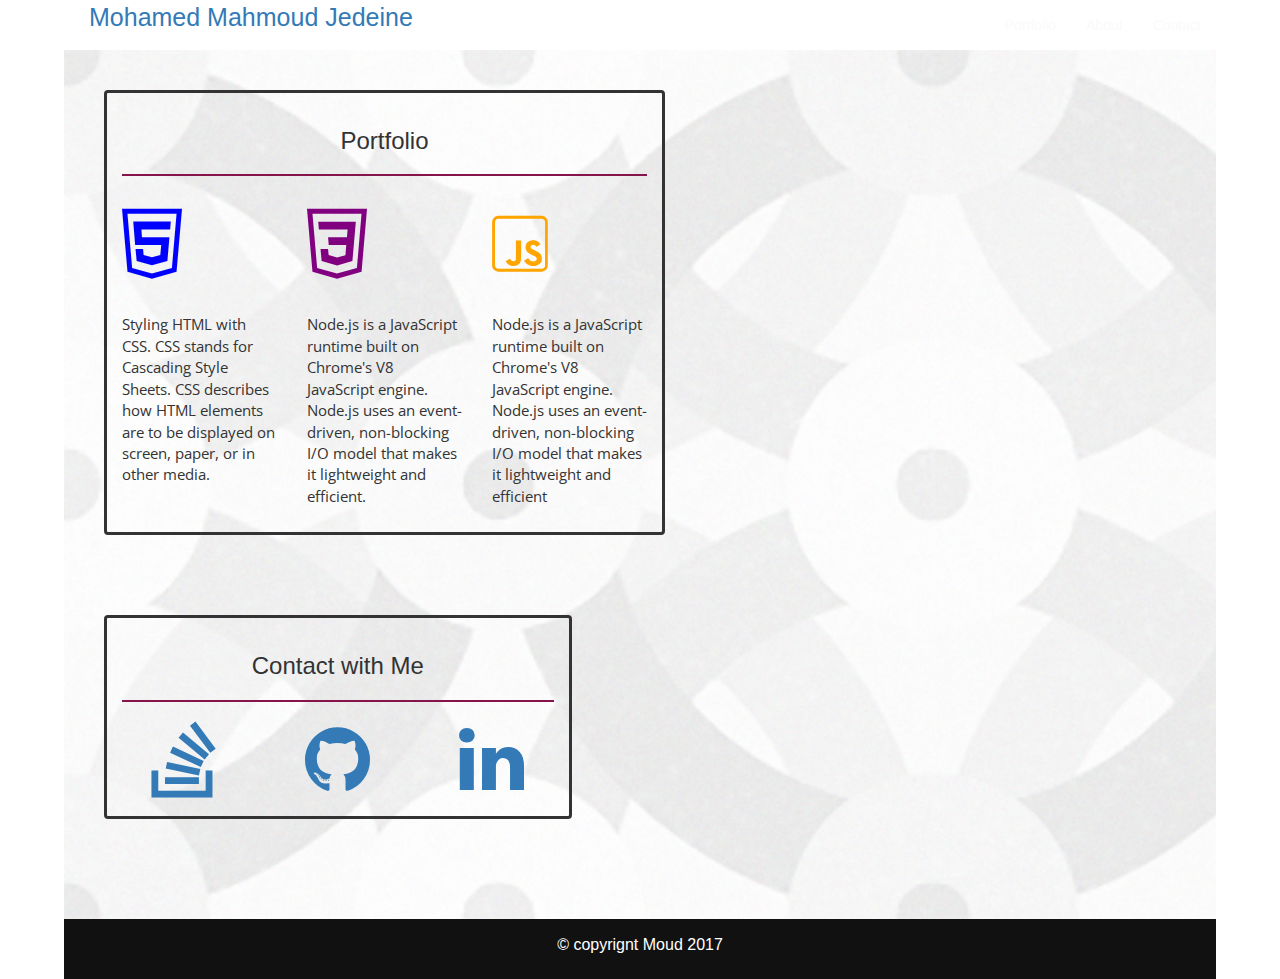
<file: portfolio.html>
<!DOCTYPE html>
<html>
<head>
	<title>Portfolio</title>
	<!-- Latest compiled and minified CSS -->
	<!-- Latest compiled and minified CSS -->
	<link rel="stylesheet" href="https://maxcdn.bootstrapcdn.com/bootstrap/3.3.7/css/bootstrap.min.css" integrity="sha384-BVYiiSIFeK1dGmJRAkycuHAHRg32OmUcww7on3RYdg4Va+PmSTsz/K68vbdEjh4u" crossorigin="anonymous">
    <meta name="viewport" content="width=device-width, initial-scale=1">
	<!-- Optional theme -->
	
	<!-- My Stylesheet-->
	<link rel="stylesheet" type="text/css" href="assets/css/styles.css">
	<link href="https://fonts.googleapis.com/css?family=Open+Sans|Roboto" rel="stylesheet">
	<link rel=stylesheet href="assets/css/clrs.cc.css">
	<link rel="stylesheet" href="font-awesome/css/font-awesome.min.css">
	<link rel="stylesheet" href="font-mfizz/font-mfizz.css">

</head>
<body>
	<!-- ---------------------head--------------------------- -->
	<header>
            <div class="container-fluid pulsate-bg" style="width: 90%;height: auto;">
                <div class="row">
                <div class="col-md-6">
                <a href="index.html">
                <span style="font-size: 25px; margin: 8px 10px;">Mohamed Mahmoud Jedeine
                </span></a></div> 
                    <div class="col-md-6 pull-right" id="nav">
                    <ul class="nav navbar-nav navbar-right">
                        <li ><a href="portfolio.html" style="color:#fafafa;">Portfolio </a></li>
                        <li ><a href="index.html" style="color:#fafafa;">About</a></li>
                        <li ><a href="contact.html" style="color:#fafafa;">Contact </a></li>
                    </ul>
                </div>
                </div>
            </div>
     </header>
	<!-- ---------------------corps--------------------------- -->
	<div class="container main">
		<div class="container-fluid col-md-6 left">
			<h3 class="text-center">Portfolio</h3>
			<hr style="border-top: 2px solid #85144b;">
			<div class="row">
			<div class="col-md-4">
	        <i class="icon-html5 fa-5x" style="color:blue"></i>
	        <p>Styling HTML with CSS. CSS stands for Cascading Style Sheets. CSS describes how HTML elements are to be displayed on screen, paper, or in other media.</p>
	        </div>
	        <div class="col-md-4 center-block">
	        <i class="icon-css3 fa-5x" style="color:purple"></i>
	        <p>Node.js is a JavaScript runtime built on Chrome's V8 JavaScript engine. Node.js uses an event-driven, non-blocking I/O model that makes it lightweight and efficient.</p>
	        </div>
	        <div class="col-md-4 center-block">
	        <i class="icon-javascript fa-5x" style="color:orange"></i>
	        <p>Node.js is a JavaScript runtime built on Chrome's V8 JavaScript engine. Node.js uses an event-driven, non-blocking I/O model that makes it lightweight and efficient</p>
	        </div>
	        </div>
		</div>
		<div class="container-fluid col-md-5  right">
			<h3 class="text-center">Contact with Me</h3>
			<hr style="border-top: 2px solid #85144b;">
            <div class="row">
            <div class="col-md-4">
			<a href="https://stackoverflow.com">
			<div class="fa fa-stack-overflow fa-2x"></div>
			</a>
			</div>
          <div class="col-md-4">
			<a href="https://github.com">
				<div class=" fa fa-github fa-2x"></div>
			</a>
			</div>
			<div class="col-md-4">
			<a href="https://linkedin.com">
				<div class="fa fa-linkedin fa-2x "></div>
			</a>
			</div>
		</div>
	</div>
</div>
<footer>
	<div class="col-md-12 text-center">&copy copyrignt Moud 2017</div>
</footer>
</body>
</html>
</file>
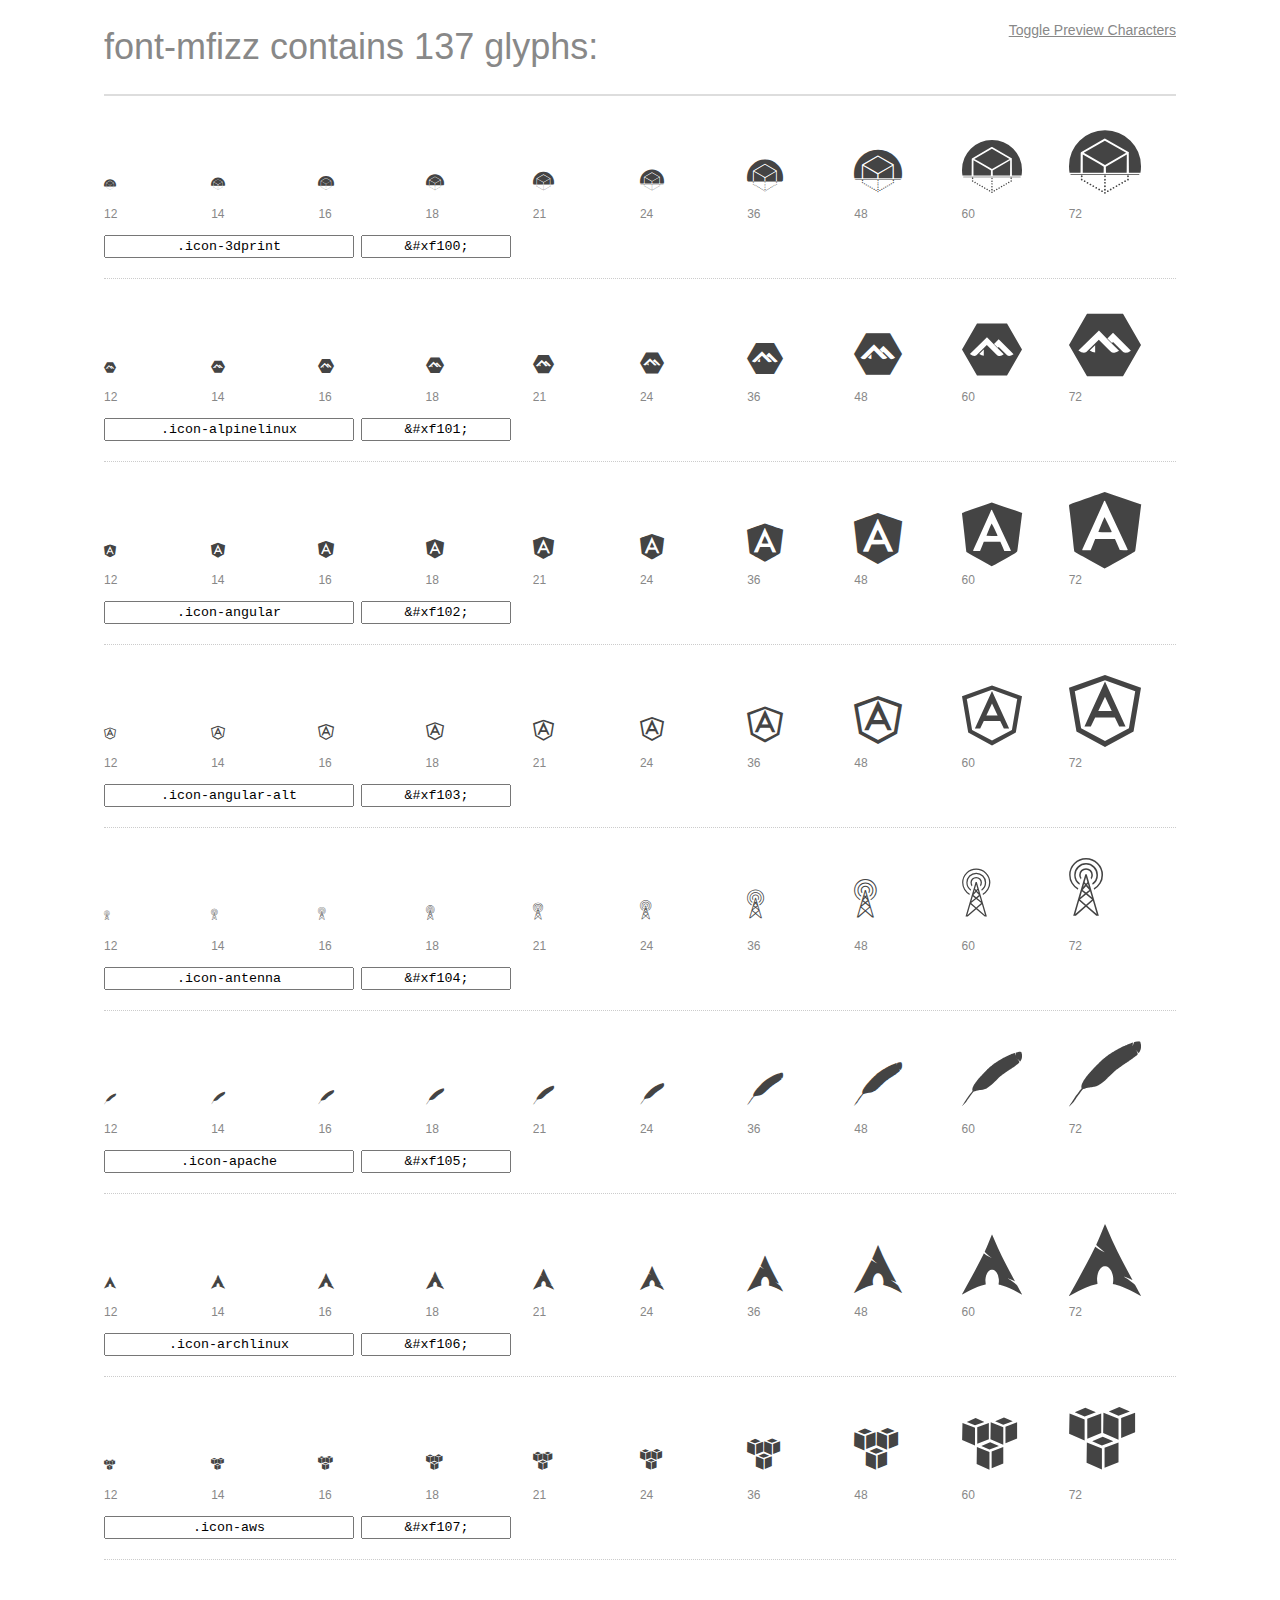
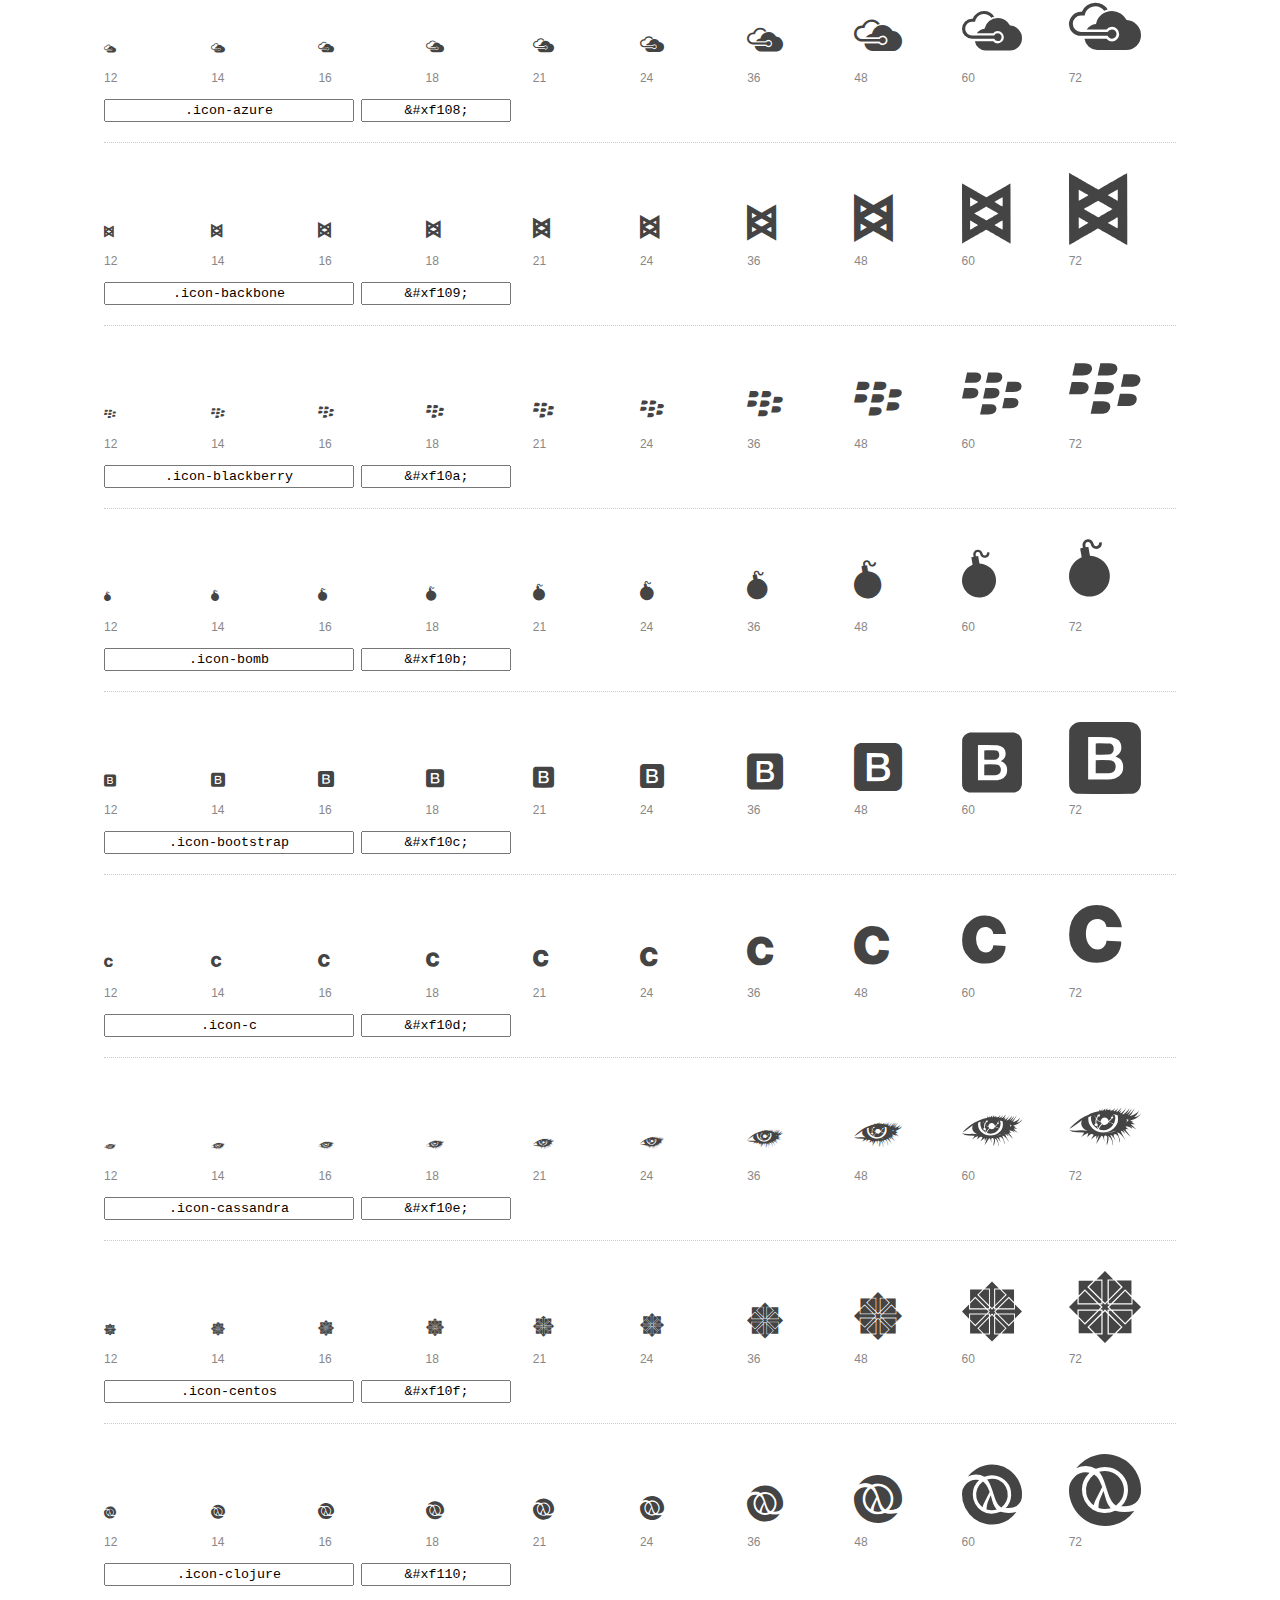
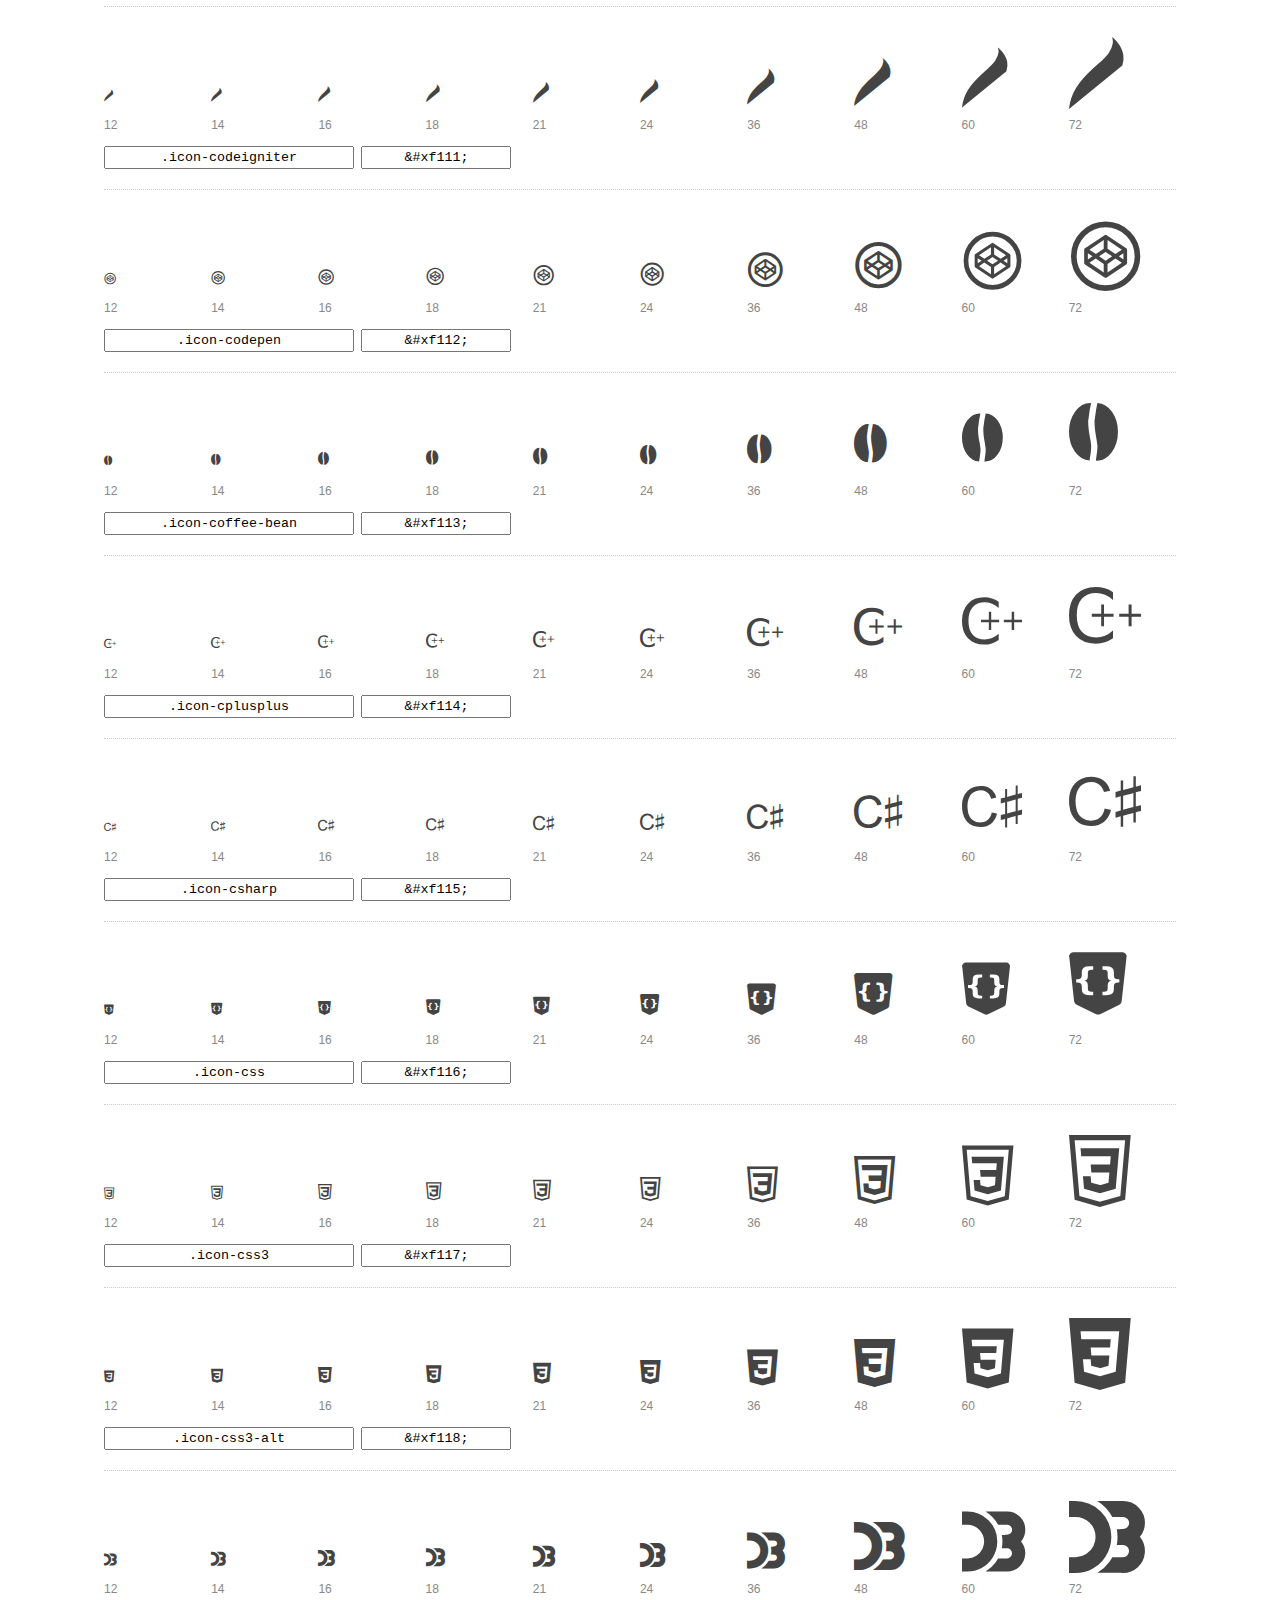
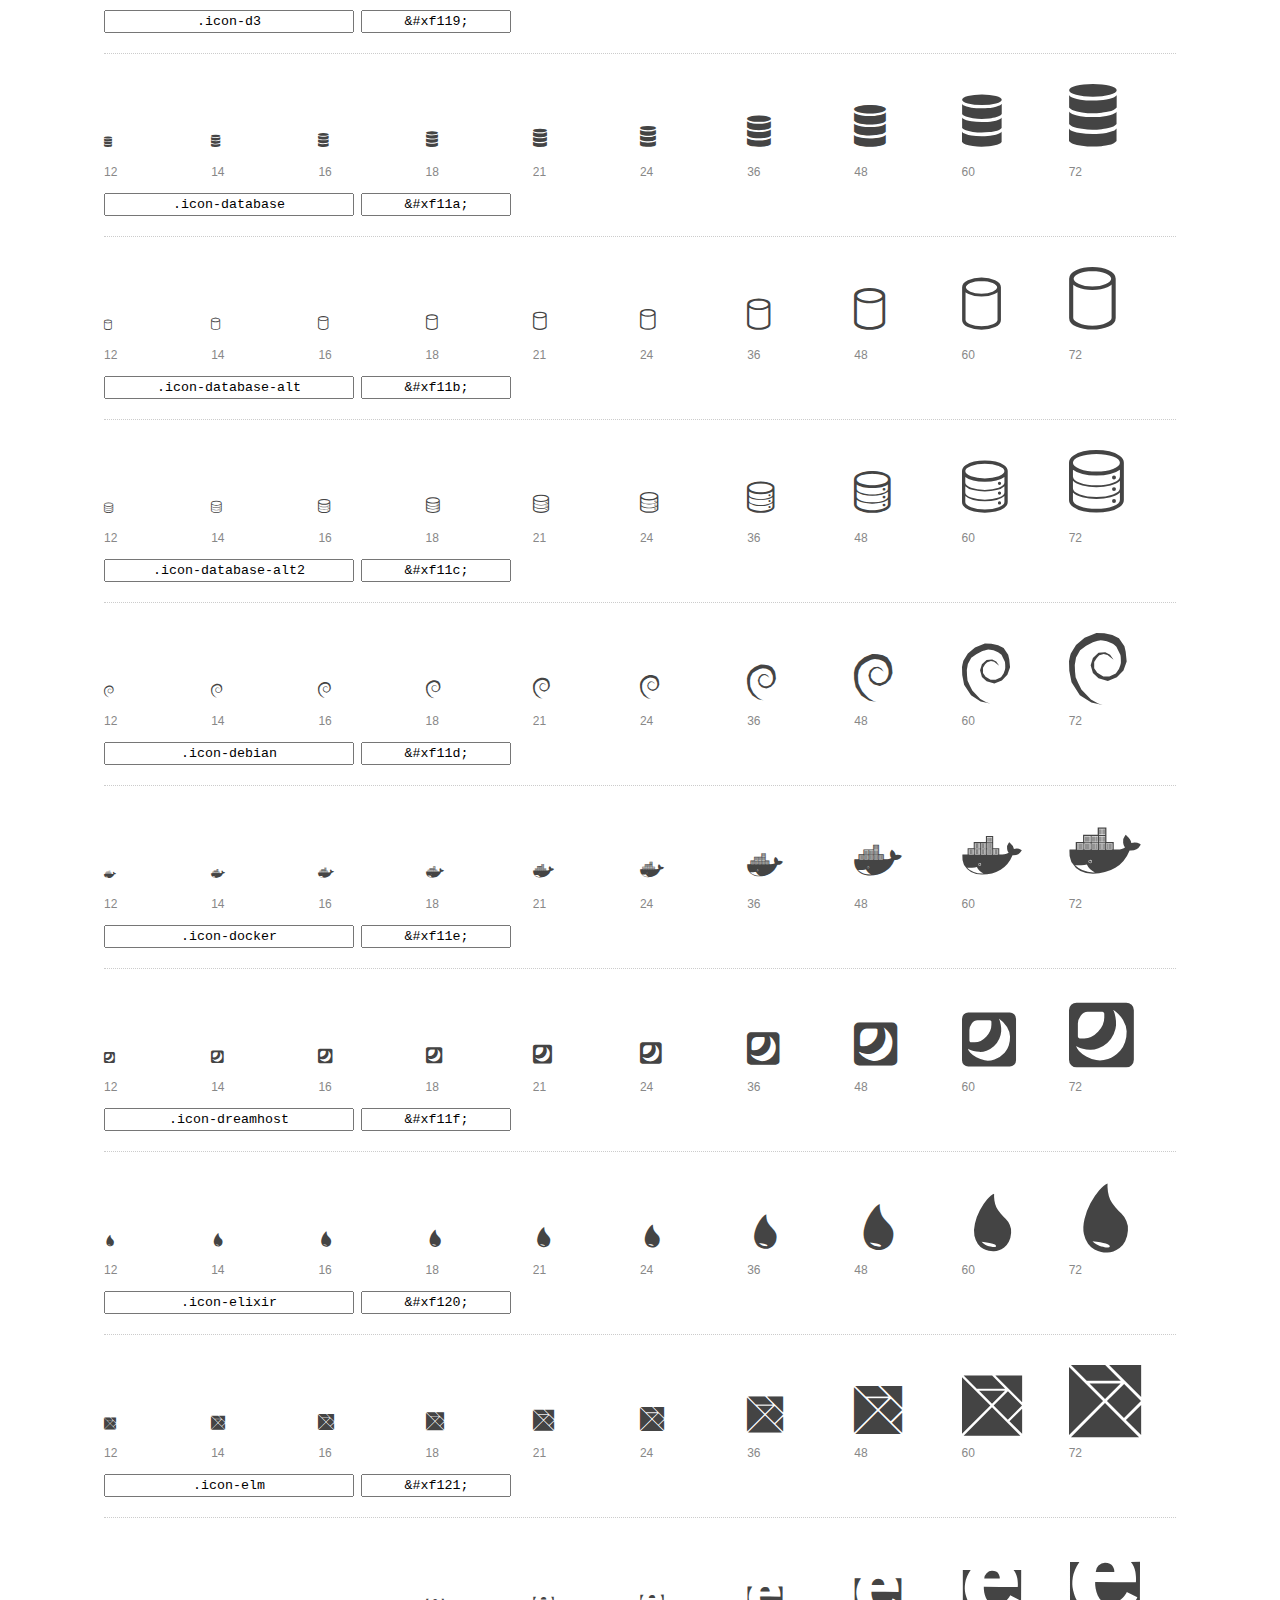
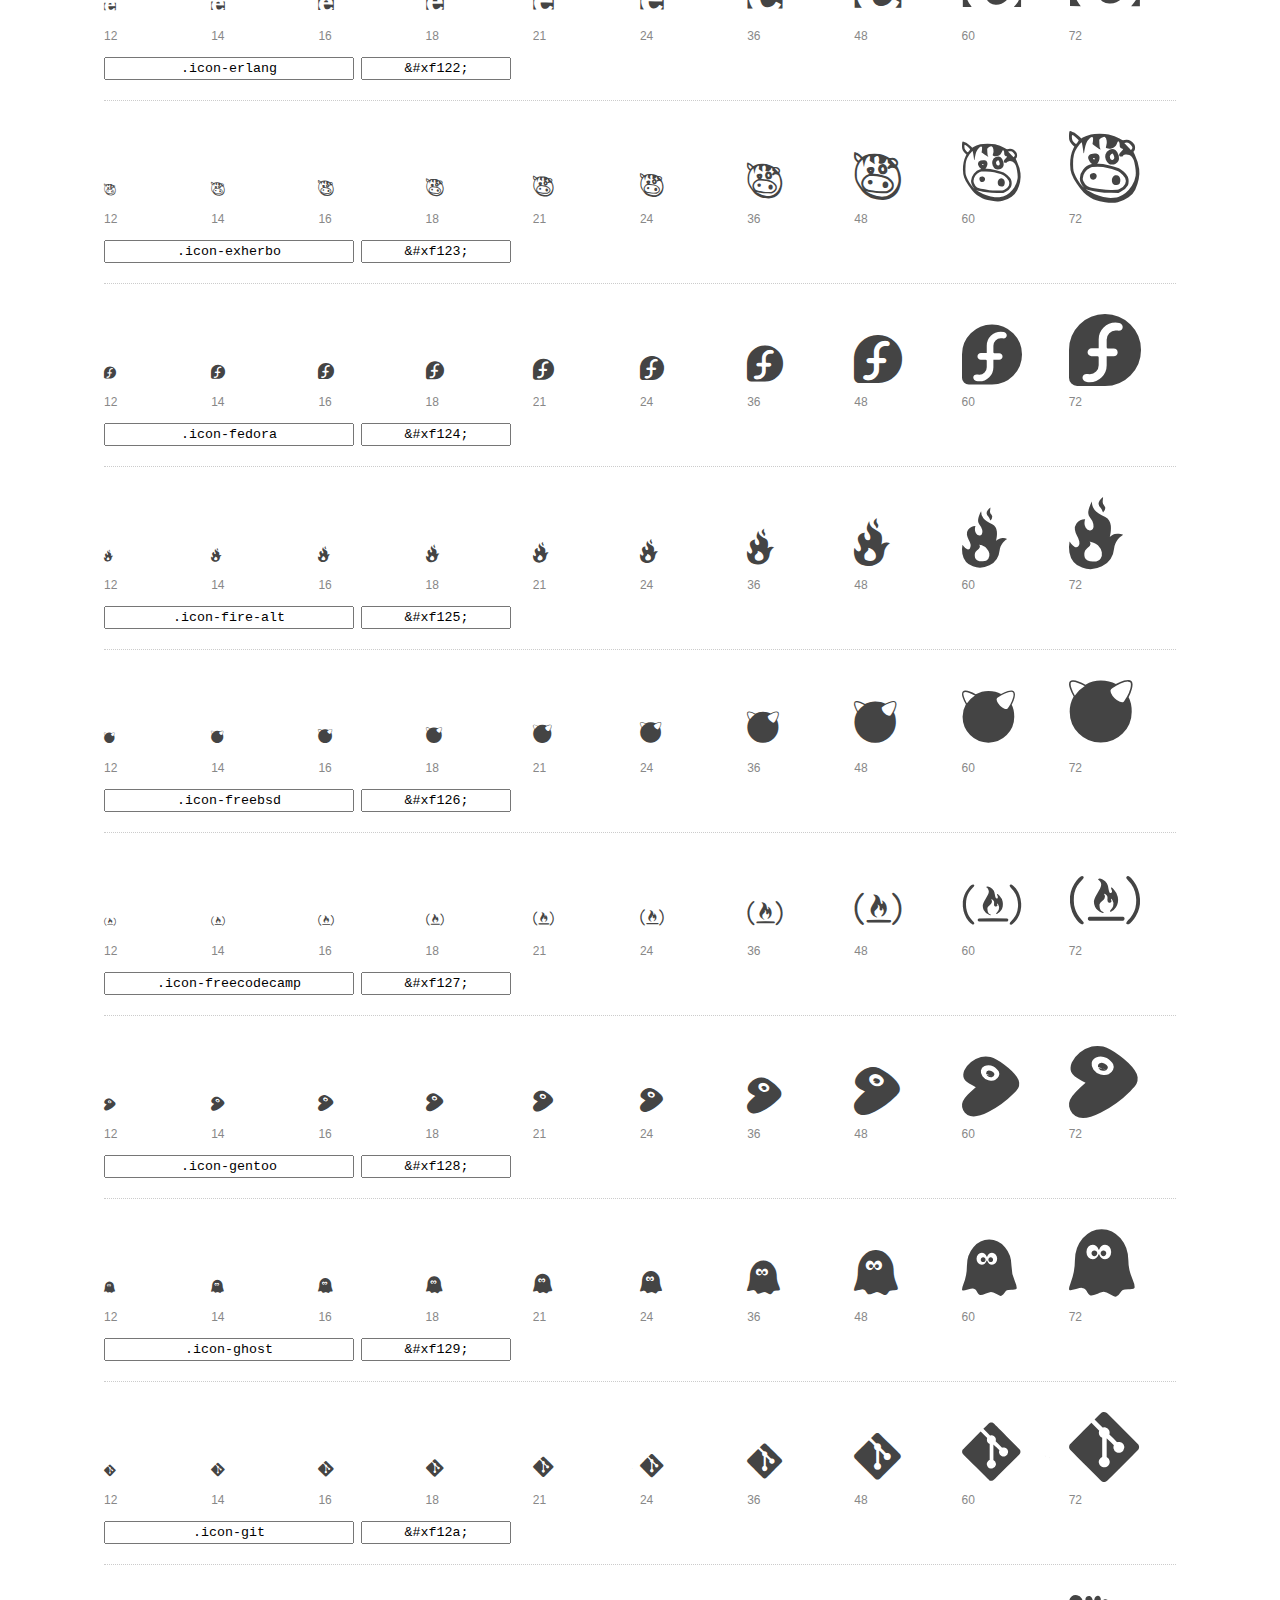
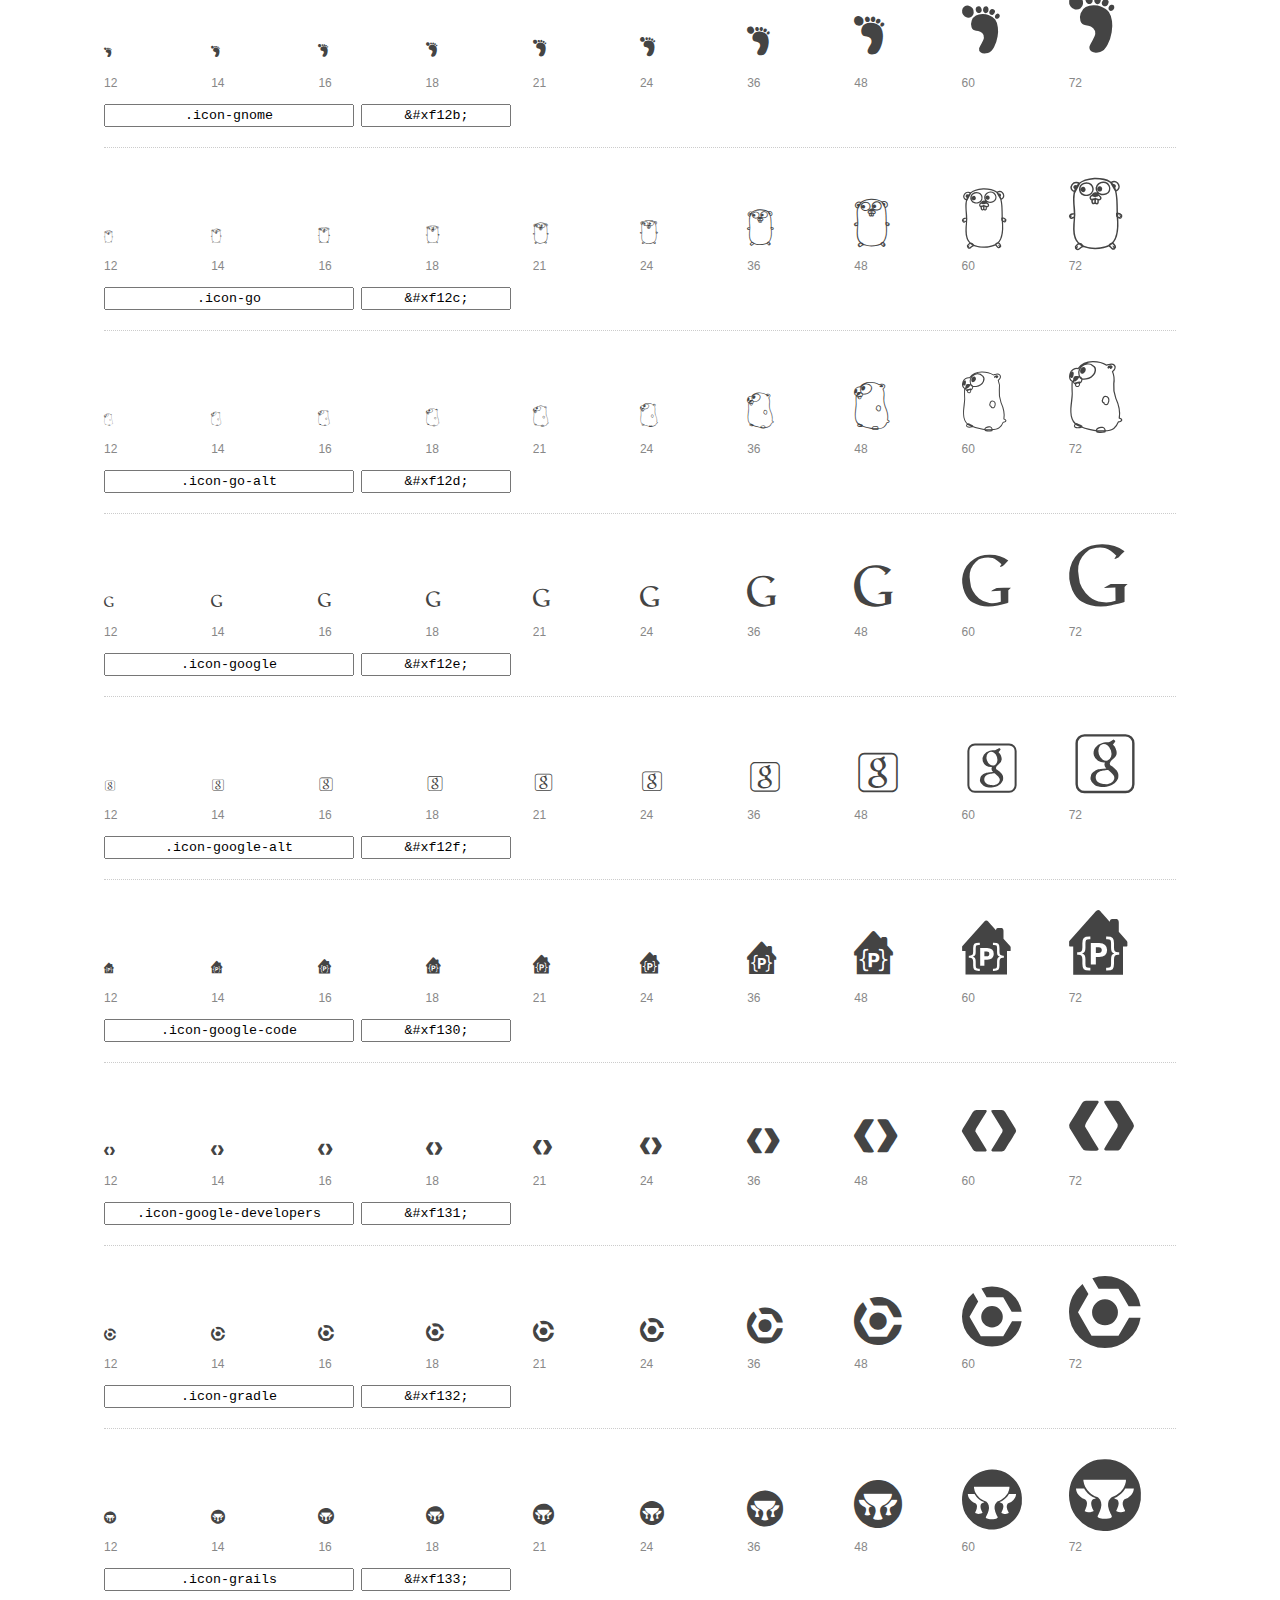
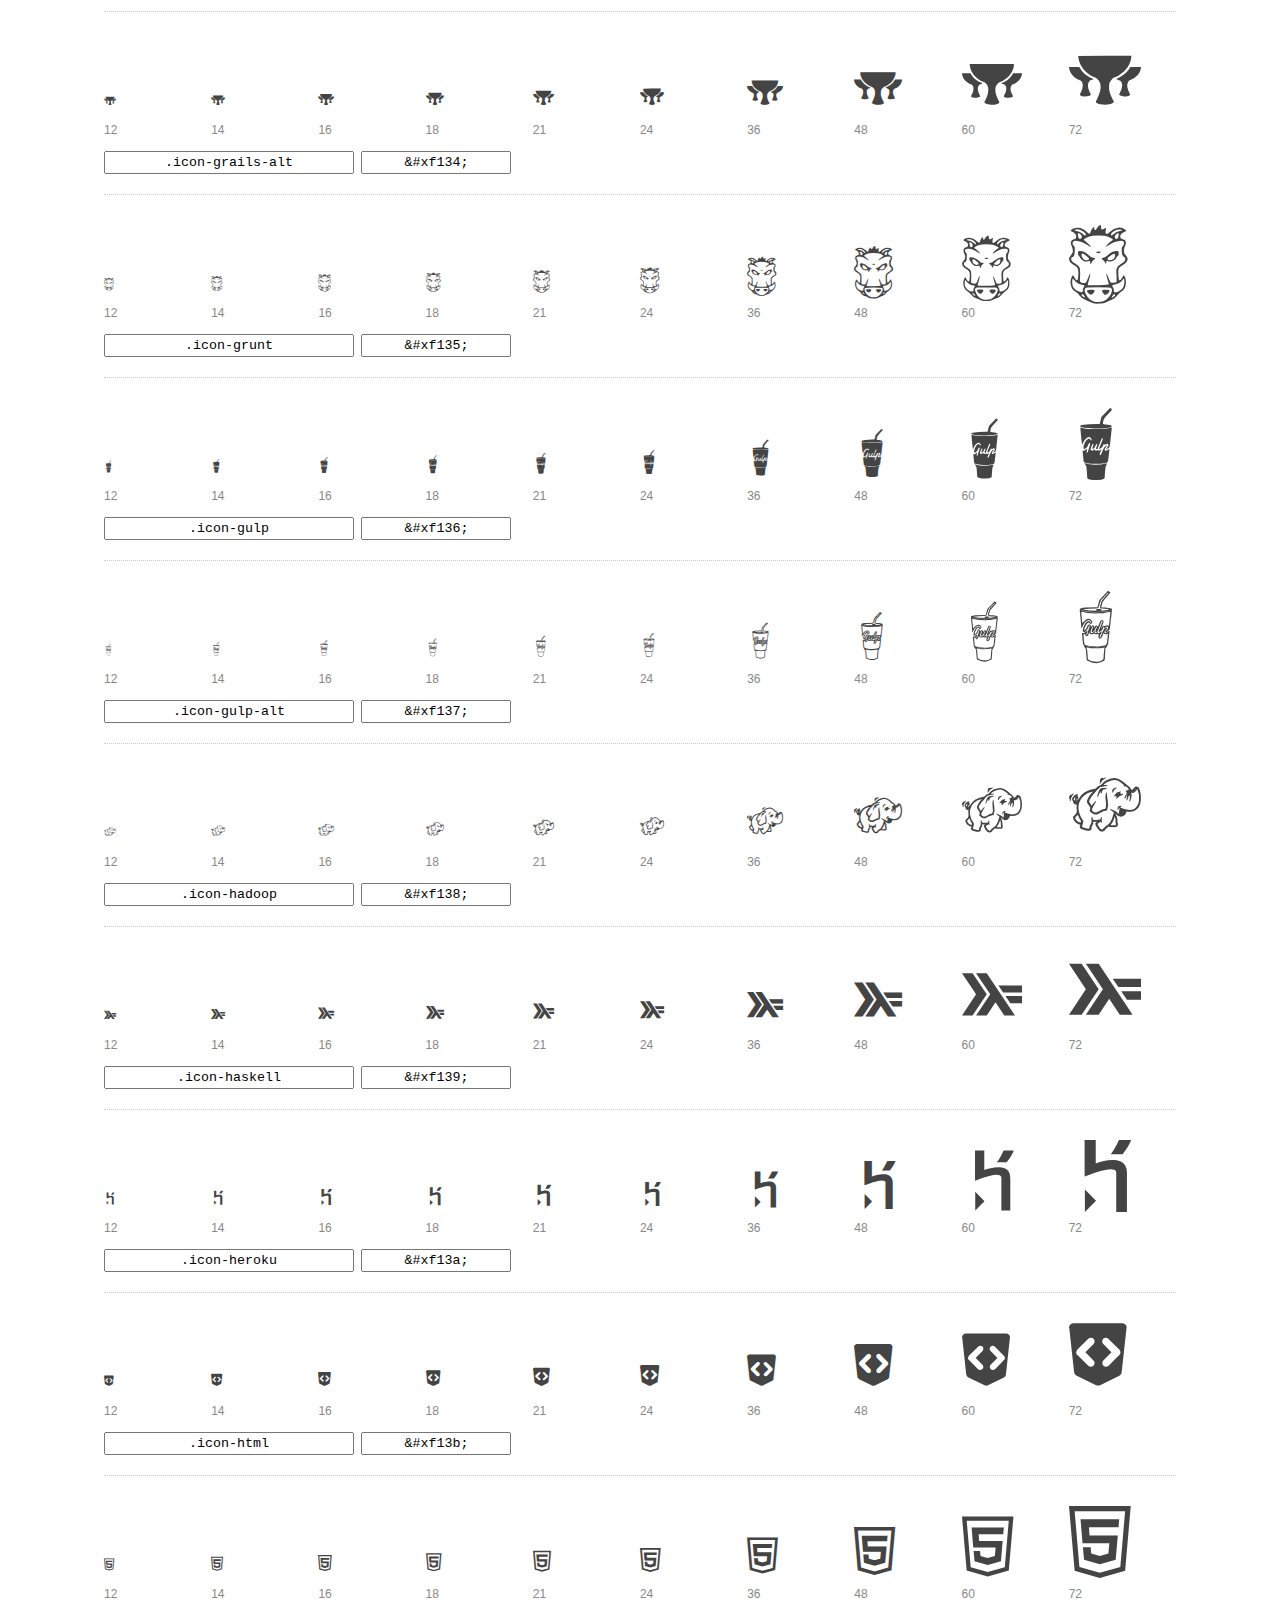
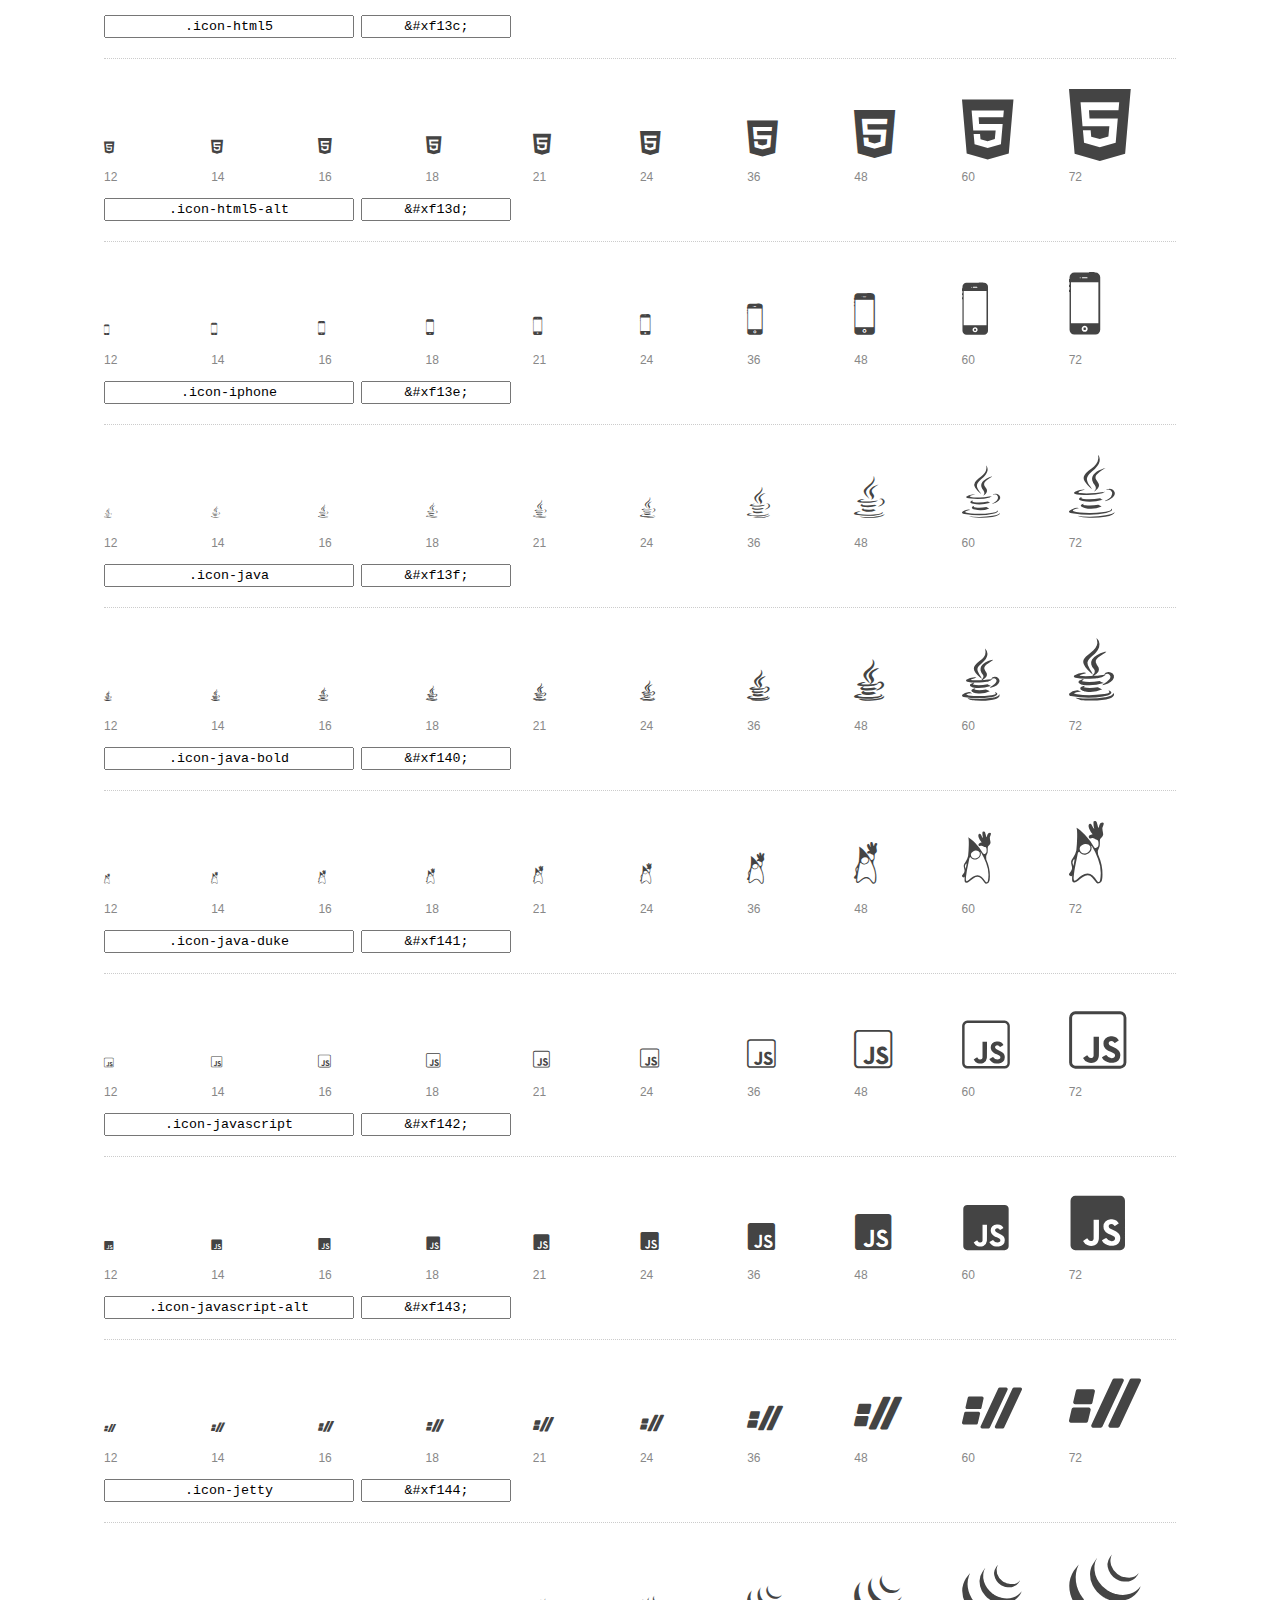
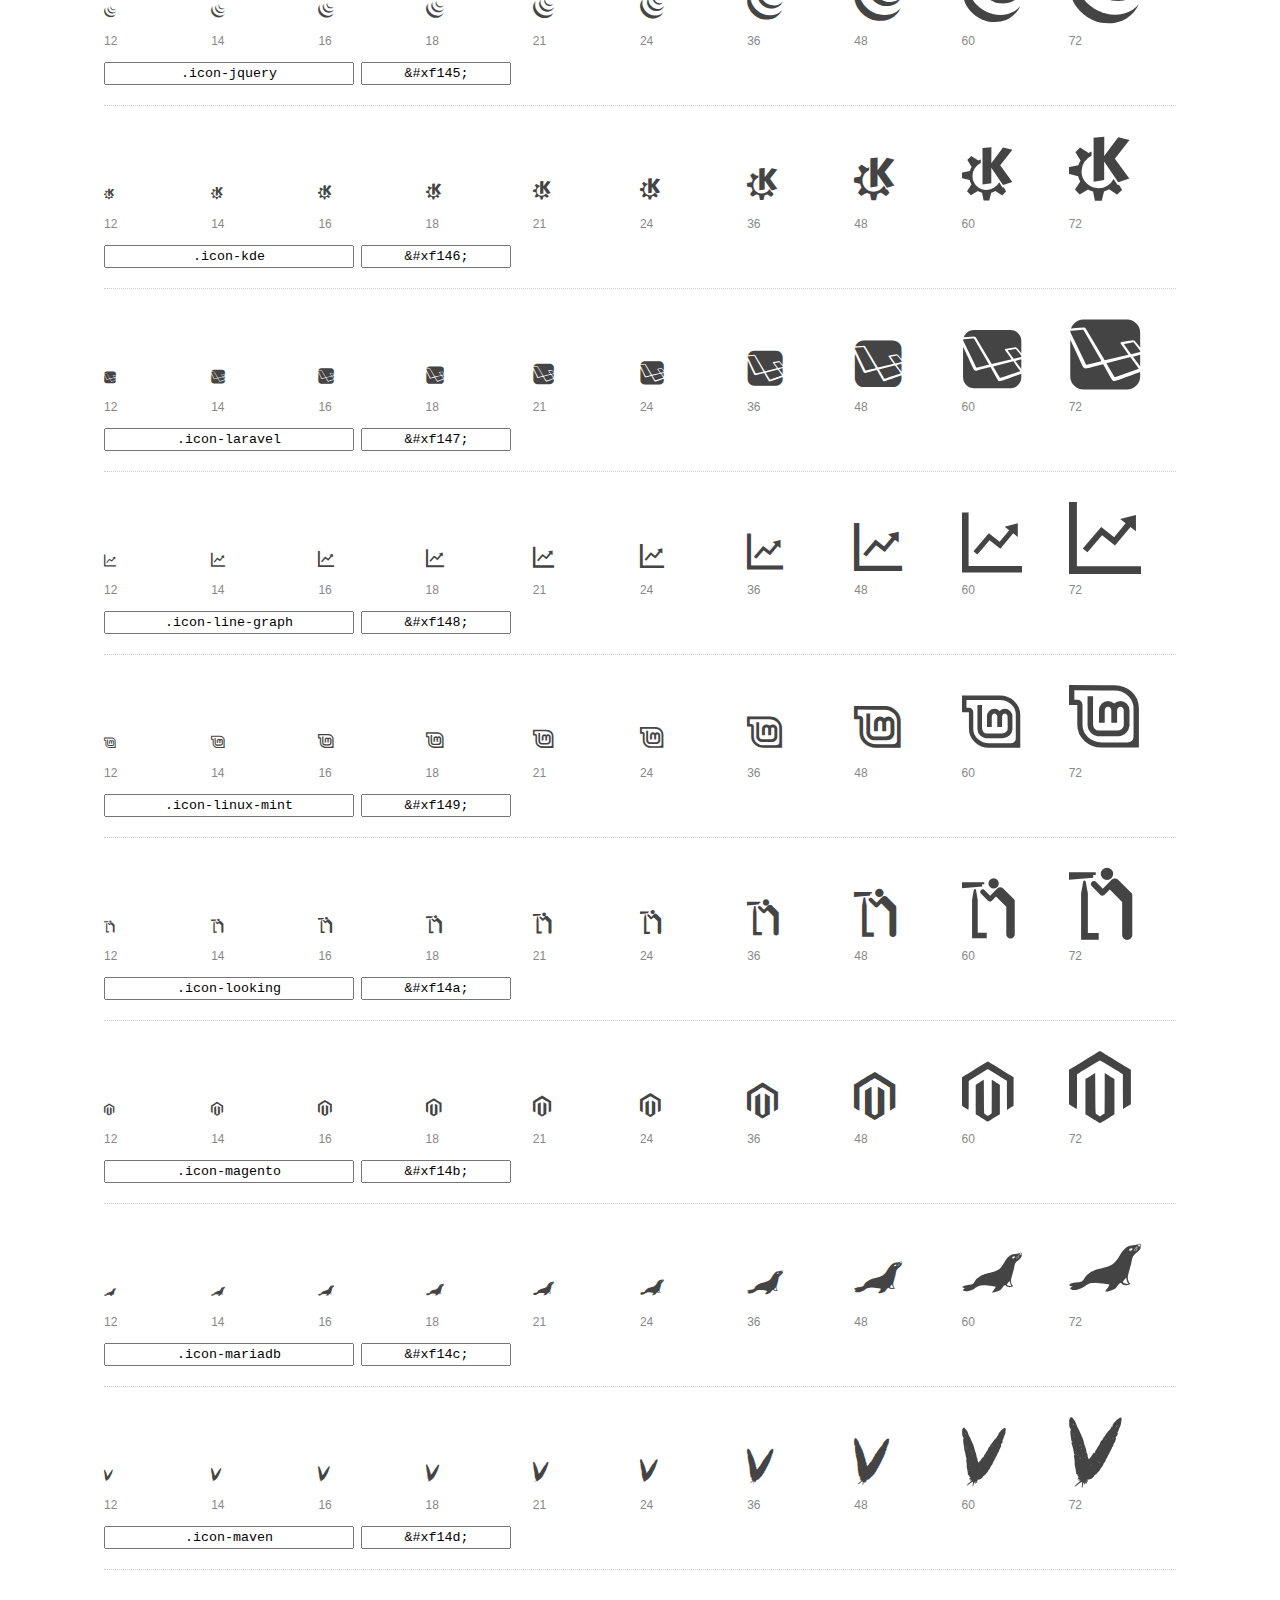
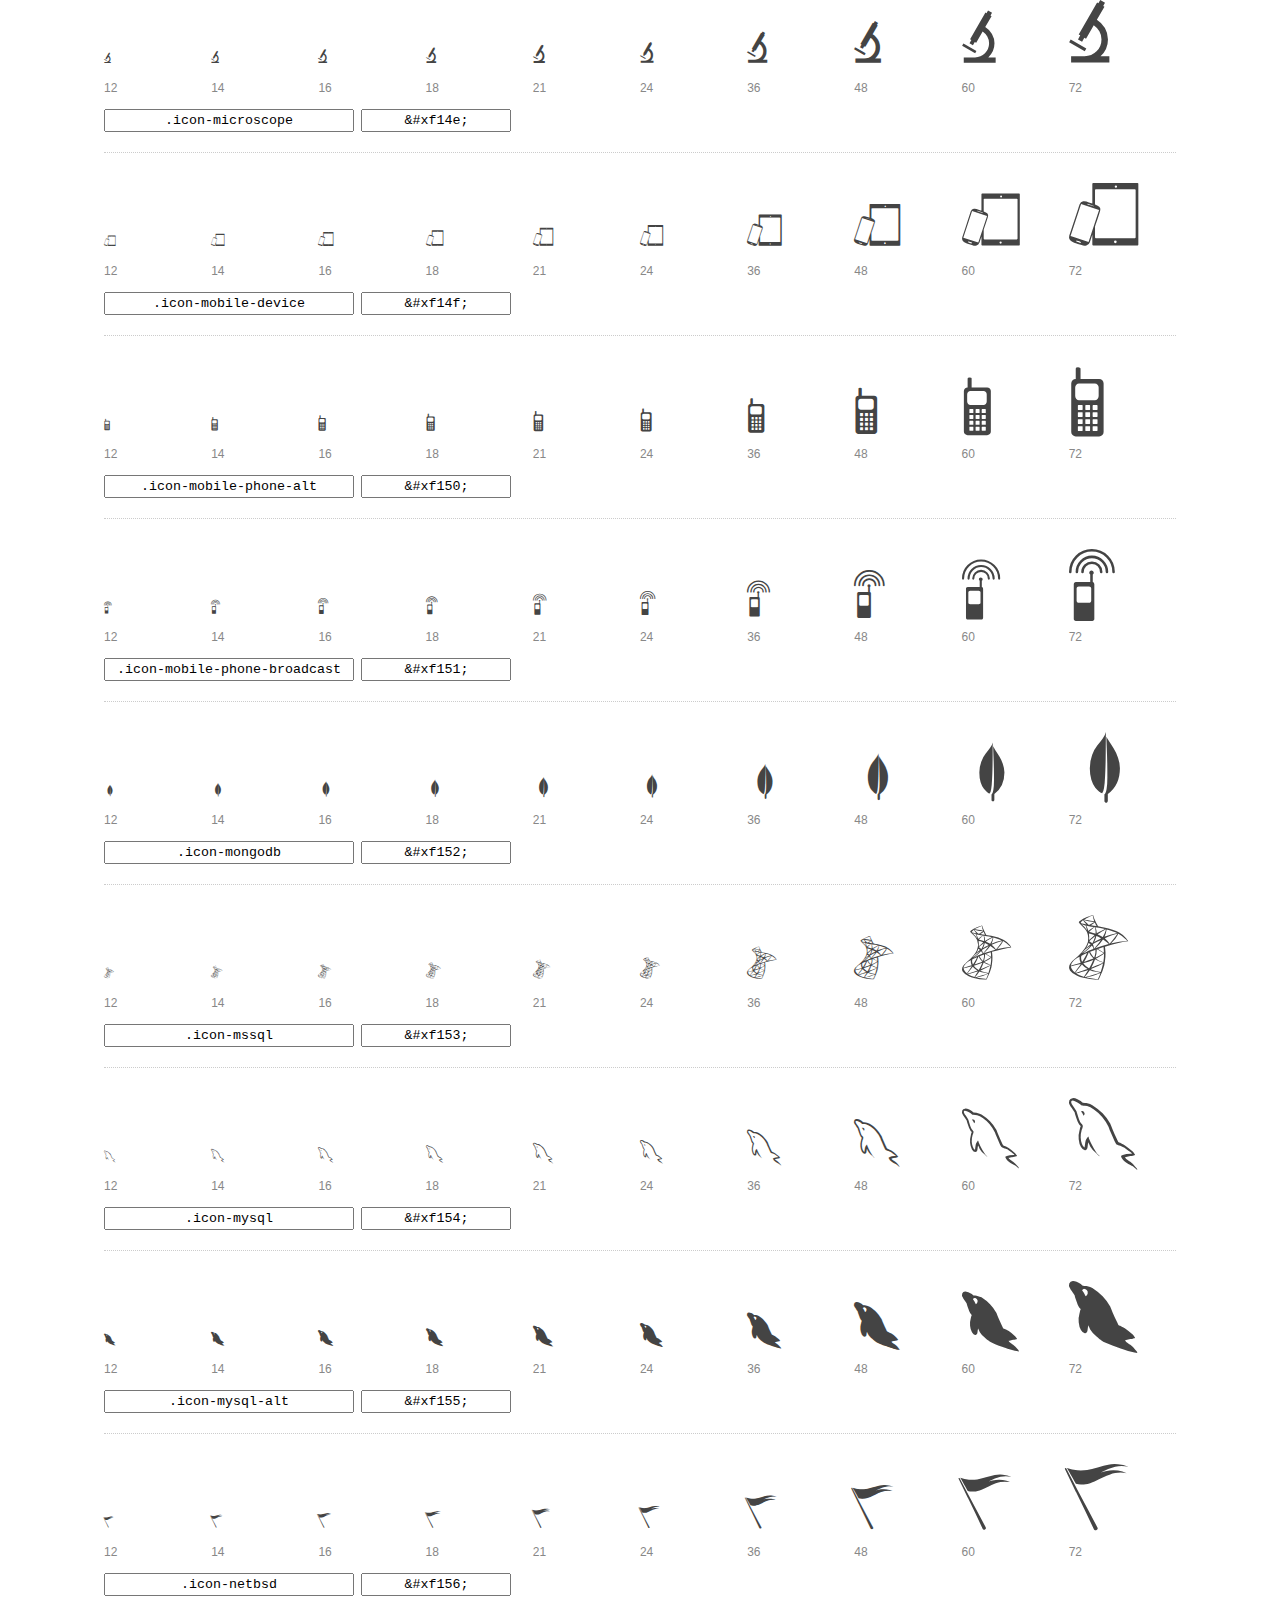
<file: font-mfizz/preview.html>
<!DOCTYPE html>
<html>
  <head>
    <title>font-mfizz glyphs preview</title>

    <style>
      /* Page Styles */

      * {
        -moz-box-sizing: border-box;
        -webkit-box-sizing: border-box;
        box-sizing: border-box;
        margin: 0;
        padding: 0;
      }

      body {
        background: #fff;
        color: #444;
        font: 16px/1.5 "Helvetica Neue", Helvetica, Arial, sans-serif;
      }

      a,
      a:visited {
        color: #888;
        text-decoration: underline;
      }
      a:hover,
      a:focus { color: #000; }

      header {
        border-bottom: 2px solid #ddd;
        margin-bottom: 20px;
        overflow: hidden;
        padding: 20px 0;
      }

      header h1 {
        color: #888;
        float: left;
        font-size: 36px;
        font-weight: 300;
      }

      header a {
        float: right;
        font-size: 14px;
      }

      .container {
        margin: 0 auto;
        max-width: 1200px;
        min-width: 960px;
        padding: 0 40px;
        width: 90%;
      }

      .glyph {
        border-bottom: 1px dotted #ccc;
        padding: 10px 0 20px;
        margin-bottom: 20px;
      }

      .preview-glyphs { vertical-align: bottom; }

      .preview-scale {
        color: #888;
        font-size: 12px;
        margin-top: 5px;
      }

      .step {
        display: inline-block;
        line-height: 1;
        position: relative;
        width: 10%;
      }

      .step .letters,
      .step i {
        -webkit-transition: opacity .3s;
        -moz-transition: opacity .3s;
        -ms-transition: opacity .3s;
        -o-transition: opacity .3s;
        transition: opacity .3s;
      }

      .step:hover .letters { opacity: 1; }
      .step:hover i { opacity: .3; }

      .letters {
        opacity: .3;
        position: absolute;
      }

      .characters-off .letters { display: none; }
      .characters-off .step:hover i { opacity: 1; }

      
      .size-12 { font-size: 12px; }
      
      .size-14 { font-size: 14px; }
      
      .size-16 { font-size: 16px; }
      
      .size-18 { font-size: 18px; }
      
      .size-21 { font-size: 21px; }
      
      .size-24 { font-size: 24px; }
      
      .size-36 { font-size: 36px; }
      
      .size-48 { font-size: 48px; }
      
      .size-60 { font-size: 60px; }
      
      .size-72 { font-size: 72px; }
      

      .usage { margin-top: 10px; }

      .usage input {
        font-family: monospace;
        margin-right: 3px;
        padding: 2px 5px;
        text-align: center;
      }

      .usage .point { width: 150px; }

      .usage .class { width: 250px; }

      footer {
        color: #888;
        font-size: 12px;
        padding: 20px 0;
      }

      /* Icon Font: font-mfizz */

      @font-face {
  font-family: "font-mfizz";
  src: url("./font-mfizz.eot");
  src: url("./font-mfizz.eot?#iefix") format("embedded-opentype"),
       url("./font-mfizz.woff") format("woff"),
       url("./font-mfizz.ttf") format("truetype"),
       url("./font-mfizz.svg#font-mfizz") format("svg");
  font-weight: normal;
  font-style: normal;
}

@media screen and (-webkit-min-device-pixel-ratio:0) {
  @font-face {
    font-family: "font-mfizz";
    src: url("./font-mfizz.svg#font-mfizz") format("svg");
  }
}

      [data-icon]:before { content: attr(data-icon); }

      [data-icon]:before,
      .icon-3dprint:before,
.icon-alpinelinux:before,
.icon-angular:before,
.icon-angular-alt:before,
.icon-antenna:before,
.icon-apache:before,
.icon-archlinux:before,
.icon-aws:before,
.icon-azure:before,
.icon-backbone:before,
.icon-blackberry:before,
.icon-bomb:before,
.icon-bootstrap:before,
.icon-c:before,
.icon-cassandra:before,
.icon-centos:before,
.icon-clojure:before,
.icon-codeigniter:before,
.icon-codepen:before,
.icon-coffee-bean:before,
.icon-cplusplus:before,
.icon-csharp:before,
.icon-css:before,
.icon-css3:before,
.icon-css3-alt:before,
.icon-d3:before,
.icon-database:before,
.icon-database-alt:before,
.icon-database-alt2:before,
.icon-debian:before,
.icon-docker:before,
.icon-dreamhost:before,
.icon-elixir:before,
.icon-elm:before,
.icon-erlang:before,
.icon-exherbo:before,
.icon-fedora:before,
.icon-fire-alt:before,
.icon-freebsd:before,
.icon-freecodecamp:before,
.icon-gentoo:before,
.icon-ghost:before,
.icon-git:before,
.icon-gnome:before,
.icon-go:before,
.icon-go-alt:before,
.icon-google:before,
.icon-google-alt:before,
.icon-google-code:before,
.icon-google-developers:before,
.icon-gradle:before,
.icon-grails:before,
.icon-grails-alt:before,
.icon-grunt:before,
.icon-gulp:before,
.icon-gulp-alt:before,
.icon-hadoop:before,
.icon-haskell:before,
.icon-heroku:before,
.icon-html:before,
.icon-html5:before,
.icon-html5-alt:before,
.icon-iphone:before,
.icon-java:before,
.icon-java-bold:before,
.icon-java-duke:before,
.icon-javascript:before,
.icon-javascript-alt:before,
.icon-jetty:before,
.icon-jquery:before,
.icon-kde:before,
.icon-laravel:before,
.icon-line-graph:before,
.icon-linux-mint:before,
.icon-looking:before,
.icon-magento:before,
.icon-mariadb:before,
.icon-maven:before,
.icon-microscope:before,
.icon-mobile-device:before,
.icon-mobile-phone-alt:before,
.icon-mobile-phone-broadcast:before,
.icon-mongodb:before,
.icon-mssql:before,
.icon-mysql:before,
.icon-mysql-alt:before,
.icon-netbsd:before,
.icon-nginx:before,
.icon-nginx-alt:before,
.icon-nginx-alt2:before,
.icon-nodejs:before,
.icon-npm:before,
.icon-objc:before,
.icon-openshift:before,
.icon-oracle:before,
.icon-oracle-alt:before,
.icon-osx:before,
.icon-perl:before,
.icon-phone-alt:before,
.icon-phone-gap:before,
.icon-phone-retro:before,
.icon-php:before,
.icon-php-alt:before,
.icon-playframework:before,
.icon-playframework-alt:before,
.icon-plone:before,
.icon-postgres:before,
.icon-postgres-alt:before,
.icon-python:before,
.icon-raspberrypi:before,
.icon-reactjs:before,
.icon-redhat:before,
.icon-redis:before,
.icon-ruby:before,
.icon-ruby-on-rails:before,
.icon-ruby-on-rails-alt:before,
.icon-rust:before,
.icon-sass:before,
.icon-satellite:before,
.icon-scala:before,
.icon-scala-alt:before,
.icon-script:before,
.icon-script-alt:before,
.icon-shell:before,
.icon-sitefinity:before,
.icon-solaris:before,
.icon-splatter:before,
.icon-spring:before,
.icon-suse:before,
.icon-svg:before,
.icon-symfony:before,
.icon-tomcat:before,
.icon-ubuntu:before,
.icon-unity:before,
.icon-wireless:before,
.icon-wordpress:before,
.icon-x11:before {
        display: inline-block;
  font-family: "font-mfizz";
  font-style: normal;
  font-weight: normal;
  font-variant: normal;
  line-height: 1;
  text-decoration: inherit;
  text-rendering: optimizeLegibility;
  text-transform: none;
  -moz-osx-font-smoothing: grayscale;
  -webkit-font-smoothing: antialiased;
  font-smoothing: antialiased;
      }

      .icon-3dprint:before { content: "\f100"; }
.icon-alpinelinux:before { content: "\f101"; }
.icon-angular:before { content: "\f102"; }
.icon-angular-alt:before { content: "\f103"; }
.icon-antenna:before { content: "\f104"; }
.icon-apache:before { content: "\f105"; }
.icon-archlinux:before { content: "\f106"; }
.icon-aws:before { content: "\f107"; }
.icon-azure:before { content: "\f108"; }
.icon-backbone:before { content: "\f109"; }
.icon-blackberry:before { content: "\f10a"; }
.icon-bomb:before { content: "\f10b"; }
.icon-bootstrap:before { content: "\f10c"; }
.icon-c:before { content: "\f10d"; }
.icon-cassandra:before { content: "\f10e"; }
.icon-centos:before { content: "\f10f"; }
.icon-clojure:before { content: "\f110"; }
.icon-codeigniter:before { content: "\f111"; }
.icon-codepen:before { content: "\f112"; }
.icon-coffee-bean:before { content: "\f113"; }
.icon-cplusplus:before { content: "\f114"; }
.icon-csharp:before { content: "\f115"; }
.icon-css:before { content: "\f116"; }
.icon-css3:before { content: "\f117"; }
.icon-css3-alt:before { content: "\f118"; }
.icon-d3:before { content: "\f119"; }
.icon-database:before { content: "\f11a"; }
.icon-database-alt:before { content: "\f11b"; }
.icon-database-alt2:before { content: "\f11c"; }
.icon-debian:before { content: "\f11d"; }
.icon-docker:before { content: "\f11e"; }
.icon-dreamhost:before { content: "\f11f"; }
.icon-elixir:before { content: "\f120"; }
.icon-elm:before { content: "\f121"; }
.icon-erlang:before { content: "\f122"; }
.icon-exherbo:before { content: "\f123"; }
.icon-fedora:before { content: "\f124"; }
.icon-fire-alt:before { content: "\f125"; }
.icon-freebsd:before { content: "\f126"; }
.icon-freecodecamp:before { content: "\f127"; }
.icon-gentoo:before { content: "\f128"; }
.icon-ghost:before { content: "\f129"; }
.icon-git:before { content: "\f12a"; }
.icon-gnome:before { content: "\f12b"; }
.icon-go:before { content: "\f12c"; }
.icon-go-alt:before { content: "\f12d"; }
.icon-google:before { content: "\f12e"; }
.icon-google-alt:before { content: "\f12f"; }
.icon-google-code:before { content: "\f130"; }
.icon-google-developers:before { content: "\f131"; }
.icon-gradle:before { content: "\f132"; }
.icon-grails:before { content: "\f133"; }
.icon-grails-alt:before { content: "\f134"; }
.icon-grunt:before { content: "\f135"; }
.icon-gulp:before { content: "\f136"; }
.icon-gulp-alt:before { content: "\f137"; }
.icon-hadoop:before { content: "\f138"; }
.icon-haskell:before { content: "\f139"; }
.icon-heroku:before { content: "\f13a"; }
.icon-html:before { content: "\f13b"; }
.icon-html5:before { content: "\f13c"; }
.icon-html5-alt:before { content: "\f13d"; }
.icon-iphone:before { content: "\f13e"; }
.icon-java:before { content: "\f13f"; }
.icon-java-bold:before { content: "\f140"; }
.icon-java-duke:before { content: "\f141"; }
.icon-javascript:before { content: "\f142"; }
.icon-javascript-alt:before { content: "\f143"; }
.icon-jetty:before { content: "\f144"; }
.icon-jquery:before { content: "\f145"; }
.icon-kde:before { content: "\f146"; }
.icon-laravel:before { content: "\f147"; }
.icon-line-graph:before { content: "\f148"; }
.icon-linux-mint:before { content: "\f149"; }
.icon-looking:before { content: "\f14a"; }
.icon-magento:before { content: "\f14b"; }
.icon-mariadb:before { content: "\f14c"; }
.icon-maven:before { content: "\f14d"; }
.icon-microscope:before { content: "\f14e"; }
.icon-mobile-device:before { content: "\f14f"; }
.icon-mobile-phone-alt:before { content: "\f150"; }
.icon-mobile-phone-broadcast:before { content: "\f151"; }
.icon-mongodb:before { content: "\f152"; }
.icon-mssql:before { content: "\f153"; }
.icon-mysql:before { content: "\f154"; }
.icon-mysql-alt:before { content: "\f155"; }
.icon-netbsd:before { content: "\f156"; }
.icon-nginx:before { content: "\f157"; }
.icon-nginx-alt:before { content: "\f158"; }
.icon-nginx-alt2:before { content: "\f159"; }
.icon-nodejs:before { content: "\f15a"; }
.icon-npm:before { content: "\f15b"; }
.icon-objc:before { content: "\f15c"; }
.icon-openshift:before { content: "\f15d"; }
.icon-oracle:before { content: "\f15e"; }
.icon-oracle-alt:before { content: "\f15f"; }
.icon-osx:before { content: "\f160"; }
.icon-perl:before { content: "\f161"; }
.icon-phone-alt:before { content: "\f162"; }
.icon-phone-gap:before { content: "\f163"; }
.icon-phone-retro:before { content: "\f164"; }
.icon-php:before { content: "\f165"; }
.icon-php-alt:before { content: "\f166"; }
.icon-playframework:before { content: "\f167"; }
.icon-playframework-alt:before { content: "\f168"; }
.icon-plone:before { content: "\f169"; }
.icon-postgres:before { content: "\f16a"; }
.icon-postgres-alt:before { content: "\f16b"; }
.icon-python:before { content: "\f16c"; }
.icon-raspberrypi:before { content: "\f16d"; }
.icon-reactjs:before { content: "\f16e"; }
.icon-redhat:before { content: "\f16f"; }
.icon-redis:before { content: "\f170"; }
.icon-ruby:before { content: "\f171"; }
.icon-ruby-on-rails:before { content: "\f172"; }
.icon-ruby-on-rails-alt:before { content: "\f173"; }
.icon-rust:before { content: "\f174"; }
.icon-sass:before { content: "\f175"; }
.icon-satellite:before { content: "\f176"; }
.icon-scala:before { content: "\f177"; }
.icon-scala-alt:before { content: "\f178"; }
.icon-script:before { content: "\f179"; }
.icon-script-alt:before { content: "\f17a"; }
.icon-shell:before { content: "\f17b"; }
.icon-sitefinity:before { content: "\f17c"; }
.icon-solaris:before { content: "\f17d"; }
.icon-splatter:before { content: "\f17e"; }
.icon-spring:before { content: "\f17f"; }
.icon-suse:before { content: "\f180"; }
.icon-svg:before { content: "\f181"; }
.icon-symfony:before { content: "\f182"; }
.icon-tomcat:before { content: "\f183"; }
.icon-ubuntu:before { content: "\f184"; }
.icon-unity:before { content: "\f185"; }
.icon-wireless:before { content: "\f186"; }
.icon-wordpress:before { content: "\f187"; }
.icon-x11:before { content: "\f188"; }
    </style>

    <!--[if lte IE 8]><script src="http://html5shiv.googlecode.com/svn/trunk/html5.js"></script><![endif]-->

    <script>
      function toggleCharacters() {
        var body = document.getElementsByTagName('body')[0];
        body.className = body.className === 'characters-off' ? '' : 'characters-off';
      }
    </script>
  </head>

  <body class="characters-off">
    <div id="page" class="container">
      <header>
        <h1>font-mfizz contains 137 glyphs:</h1>
        <a onclick="toggleCharacters(); return false;" href="#">Toggle Preview Characters</a>
      </header>

      
      <div class="glyph">
        <div class="preview-glyphs">
          <span class="step size-12"><span class="letters">Pp</span><i id="icon-3dprint" class="icon-3dprint"></i></span><span class="step size-14"><span class="letters">Pp</span><i id="icon-3dprint" class="icon-3dprint"></i></span><span class="step size-16"><span class="letters">Pp</span><i id="icon-3dprint" class="icon-3dprint"></i></span><span class="step size-18"><span class="letters">Pp</span><i id="icon-3dprint" class="icon-3dprint"></i></span><span class="step size-21"><span class="letters">Pp</span><i id="icon-3dprint" class="icon-3dprint"></i></span><span class="step size-24"><span class="letters">Pp</span><i id="icon-3dprint" class="icon-3dprint"></i></span><span class="step size-36"><span class="letters">Pp</span><i id="icon-3dprint" class="icon-3dprint"></i></span><span class="step size-48"><span class="letters">Pp</span><i id="icon-3dprint" class="icon-3dprint"></i></span><span class="step size-60"><span class="letters">Pp</span><i id="icon-3dprint" class="icon-3dprint"></i></span><span class="step size-72"><span class="letters">Pp</span><i id="icon-3dprint" class="icon-3dprint"></i></span>
        </div>
        <div class="preview-scale">
          <span class="step">12</span><span class="step">14</span><span class="step">16</span><span class="step">18</span><span class="step">21</span><span class="step">24</span><span class="step">36</span><span class="step">48</span><span class="step">60</span><span class="step">72</span>
        </div>
        <div class="usage">
          <input class="class" type="text" readonly="readonly" onClick="this.select();" value=".icon-3dprint" />
          <input class="point" type="text" readonly="readonly" onClick="this.select();" value="&amp;#xf100;" />
        </div>
      </div>
      
      <div class="glyph">
        <div class="preview-glyphs">
          <span class="step size-12"><span class="letters">Pp</span><i id="icon-alpinelinux" class="icon-alpinelinux"></i></span><span class="step size-14"><span class="letters">Pp</span><i id="icon-alpinelinux" class="icon-alpinelinux"></i></span><span class="step size-16"><span class="letters">Pp</span><i id="icon-alpinelinux" class="icon-alpinelinux"></i></span><span class="step size-18"><span class="letters">Pp</span><i id="icon-alpinelinux" class="icon-alpinelinux"></i></span><span class="step size-21"><span class="letters">Pp</span><i id="icon-alpinelinux" class="icon-alpinelinux"></i></span><span class="step size-24"><span class="letters">Pp</span><i id="icon-alpinelinux" class="icon-alpinelinux"></i></span><span class="step size-36"><span class="letters">Pp</span><i id="icon-alpinelinux" class="icon-alpinelinux"></i></span><span class="step size-48"><span class="letters">Pp</span><i id="icon-alpinelinux" class="icon-alpinelinux"></i></span><span class="step size-60"><span class="letters">Pp</span><i id="icon-alpinelinux" class="icon-alpinelinux"></i></span><span class="step size-72"><span class="letters">Pp</span><i id="icon-alpinelinux" class="icon-alpinelinux"></i></span>
        </div>
        <div class="preview-scale">
          <span class="step">12</span><span class="step">14</span><span class="step">16</span><span class="step">18</span><span class="step">21</span><span class="step">24</span><span class="step">36</span><span class="step">48</span><span class="step">60</span><span class="step">72</span>
        </div>
        <div class="usage">
          <input class="class" type="text" readonly="readonly" onClick="this.select();" value=".icon-alpinelinux" />
          <input class="point" type="text" readonly="readonly" onClick="this.select();" value="&amp;#xf101;" />
        </div>
      </div>
      
      <div class="glyph">
        <div class="preview-glyphs">
          <span class="step size-12"><span class="letters">Pp</span><i id="icon-angular" class="icon-angular"></i></span><span class="step size-14"><span class="letters">Pp</span><i id="icon-angular" class="icon-angular"></i></span><span class="step size-16"><span class="letters">Pp</span><i id="icon-angular" class="icon-angular"></i></span><span class="step size-18"><span class="letters">Pp</span><i id="icon-angular" class="icon-angular"></i></span><span class="step size-21"><span class="letters">Pp</span><i id="icon-angular" class="icon-angular"></i></span><span class="step size-24"><span class="letters">Pp</span><i id="icon-angular" class="icon-angular"></i></span><span class="step size-36"><span class="letters">Pp</span><i id="icon-angular" class="icon-angular"></i></span><span class="step size-48"><span class="letters">Pp</span><i id="icon-angular" class="icon-angular"></i></span><span class="step size-60"><span class="letters">Pp</span><i id="icon-angular" class="icon-angular"></i></span><span class="step size-72"><span class="letters">Pp</span><i id="icon-angular" class="icon-angular"></i></span>
        </div>
        <div class="preview-scale">
          <span class="step">12</span><span class="step">14</span><span class="step">16</span><span class="step">18</span><span class="step">21</span><span class="step">24</span><span class="step">36</span><span class="step">48</span><span class="step">60</span><span class="step">72</span>
        </div>
        <div class="usage">
          <input class="class" type="text" readonly="readonly" onClick="this.select();" value=".icon-angular" />
          <input class="point" type="text" readonly="readonly" onClick="this.select();" value="&amp;#xf102;" />
        </div>
      </div>
      
      <div class="glyph">
        <div class="preview-glyphs">
          <span class="step size-12"><span class="letters">Pp</span><i id="icon-angular-alt" class="icon-angular-alt"></i></span><span class="step size-14"><span class="letters">Pp</span><i id="icon-angular-alt" class="icon-angular-alt"></i></span><span class="step size-16"><span class="letters">Pp</span><i id="icon-angular-alt" class="icon-angular-alt"></i></span><span class="step size-18"><span class="letters">Pp</span><i id="icon-angular-alt" class="icon-angular-alt"></i></span><span class="step size-21"><span class="letters">Pp</span><i id="icon-angular-alt" class="icon-angular-alt"></i></span><span class="step size-24"><span class="letters">Pp</span><i id="icon-angular-alt" class="icon-angular-alt"></i></span><span class="step size-36"><span class="letters">Pp</span><i id="icon-angular-alt" class="icon-angular-alt"></i></span><span class="step size-48"><span class="letters">Pp</span><i id="icon-angular-alt" class="icon-angular-alt"></i></span><span class="step size-60"><span class="letters">Pp</span><i id="icon-angular-alt" class="icon-angular-alt"></i></span><span class="step size-72"><span class="letters">Pp</span><i id="icon-angular-alt" class="icon-angular-alt"></i></span>
        </div>
        <div class="preview-scale">
          <span class="step">12</span><span class="step">14</span><span class="step">16</span><span class="step">18</span><span class="step">21</span><span class="step">24</span><span class="step">36</span><span class="step">48</span><span class="step">60</span><span class="step">72</span>
        </div>
        <div class="usage">
          <input class="class" type="text" readonly="readonly" onClick="this.select();" value=".icon-angular-alt" />
          <input class="point" type="text" readonly="readonly" onClick="this.select();" value="&amp;#xf103;" />
        </div>
      </div>
      
      <div class="glyph">
        <div class="preview-glyphs">
          <span class="step size-12"><span class="letters">Pp</span><i id="icon-antenna" class="icon-antenna"></i></span><span class="step size-14"><span class="letters">Pp</span><i id="icon-antenna" class="icon-antenna"></i></span><span class="step size-16"><span class="letters">Pp</span><i id="icon-antenna" class="icon-antenna"></i></span><span class="step size-18"><span class="letters">Pp</span><i id="icon-antenna" class="icon-antenna"></i></span><span class="step size-21"><span class="letters">Pp</span><i id="icon-antenna" class="icon-antenna"></i></span><span class="step size-24"><span class="letters">Pp</span><i id="icon-antenna" class="icon-antenna"></i></span><span class="step size-36"><span class="letters">Pp</span><i id="icon-antenna" class="icon-antenna"></i></span><span class="step size-48"><span class="letters">Pp</span><i id="icon-antenna" class="icon-antenna"></i></span><span class="step size-60"><span class="letters">Pp</span><i id="icon-antenna" class="icon-antenna"></i></span><span class="step size-72"><span class="letters">Pp</span><i id="icon-antenna" class="icon-antenna"></i></span>
        </div>
        <div class="preview-scale">
          <span class="step">12</span><span class="step">14</span><span class="step">16</span><span class="step">18</span><span class="step">21</span><span class="step">24</span><span class="step">36</span><span class="step">48</span><span class="step">60</span><span class="step">72</span>
        </div>
        <div class="usage">
          <input class="class" type="text" readonly="readonly" onClick="this.select();" value=".icon-antenna" />
          <input class="point" type="text" readonly="readonly" onClick="this.select();" value="&amp;#xf104;" />
        </div>
      </div>
      
      <div class="glyph">
        <div class="preview-glyphs">
          <span class="step size-12"><span class="letters">Pp</span><i id="icon-apache" class="icon-apache"></i></span><span class="step size-14"><span class="letters">Pp</span><i id="icon-apache" class="icon-apache"></i></span><span class="step size-16"><span class="letters">Pp</span><i id="icon-apache" class="icon-apache"></i></span><span class="step size-18"><span class="letters">Pp</span><i id="icon-apache" class="icon-apache"></i></span><span class="step size-21"><span class="letters">Pp</span><i id="icon-apache" class="icon-apache"></i></span><span class="step size-24"><span class="letters">Pp</span><i id="icon-apache" class="icon-apache"></i></span><span class="step size-36"><span class="letters">Pp</span><i id="icon-apache" class="icon-apache"></i></span><span class="step size-48"><span class="letters">Pp</span><i id="icon-apache" class="icon-apache"></i></span><span class="step size-60"><span class="letters">Pp</span><i id="icon-apache" class="icon-apache"></i></span><span class="step size-72"><span class="letters">Pp</span><i id="icon-apache" class="icon-apache"></i></span>
        </div>
        <div class="preview-scale">
          <span class="step">12</span><span class="step">14</span><span class="step">16</span><span class="step">18</span><span class="step">21</span><span class="step">24</span><span class="step">36</span><span class="step">48</span><span class="step">60</span><span class="step">72</span>
        </div>
        <div class="usage">
          <input class="class" type="text" readonly="readonly" onClick="this.select();" value=".icon-apache" />
          <input class="point" type="text" readonly="readonly" onClick="this.select();" value="&amp;#xf105;" />
        </div>
      </div>
      
      <div class="glyph">
        <div class="preview-glyphs">
          <span class="step size-12"><span class="letters">Pp</span><i id="icon-archlinux" class="icon-archlinux"></i></span><span class="step size-14"><span class="letters">Pp</span><i id="icon-archlinux" class="icon-archlinux"></i></span><span class="step size-16"><span class="letters">Pp</span><i id="icon-archlinux" class="icon-archlinux"></i></span><span class="step size-18"><span class="letters">Pp</span><i id="icon-archlinux" class="icon-archlinux"></i></span><span class="step size-21"><span class="letters">Pp</span><i id="icon-archlinux" class="icon-archlinux"></i></span><span class="step size-24"><span class="letters">Pp</span><i id="icon-archlinux" class="icon-archlinux"></i></span><span class="step size-36"><span class="letters">Pp</span><i id="icon-archlinux" class="icon-archlinux"></i></span><span class="step size-48"><span class="letters">Pp</span><i id="icon-archlinux" class="icon-archlinux"></i></span><span class="step size-60"><span class="letters">Pp</span><i id="icon-archlinux" class="icon-archlinux"></i></span><span class="step size-72"><span class="letters">Pp</span><i id="icon-archlinux" class="icon-archlinux"></i></span>
        </div>
        <div class="preview-scale">
          <span class="step">12</span><span class="step">14</span><span class="step">16</span><span class="step">18</span><span class="step">21</span><span class="step">24</span><span class="step">36</span><span class="step">48</span><span class="step">60</span><span class="step">72</span>
        </div>
        <div class="usage">
          <input class="class" type="text" readonly="readonly" onClick="this.select();" value=".icon-archlinux" />
          <input class="point" type="text" readonly="readonly" onClick="this.select();" value="&amp;#xf106;" />
        </div>
      </div>
      
      <div class="glyph">
        <div class="preview-glyphs">
          <span class="step size-12"><span class="letters">Pp</span><i id="icon-aws" class="icon-aws"></i></span><span class="step size-14"><span class="letters">Pp</span><i id="icon-aws" class="icon-aws"></i></span><span class="step size-16"><span class="letters">Pp</span><i id="icon-aws" class="icon-aws"></i></span><span class="step size-18"><span class="letters">Pp</span><i id="icon-aws" class="icon-aws"></i></span><span class="step size-21"><span class="letters">Pp</span><i id="icon-aws" class="icon-aws"></i></span><span class="step size-24"><span class="letters">Pp</span><i id="icon-aws" class="icon-aws"></i></span><span class="step size-36"><span class="letters">Pp</span><i id="icon-aws" class="icon-aws"></i></span><span class="step size-48"><span class="letters">Pp</span><i id="icon-aws" class="icon-aws"></i></span><span class="step size-60"><span class="letters">Pp</span><i id="icon-aws" class="icon-aws"></i></span><span class="step size-72"><span class="letters">Pp</span><i id="icon-aws" class="icon-aws"></i></span>
        </div>
        <div class="preview-scale">
          <span class="step">12</span><span class="step">14</span><span class="step">16</span><span class="step">18</span><span class="step">21</span><span class="step">24</span><span class="step">36</span><span class="step">48</span><span class="step">60</span><span class="step">72</span>
        </div>
        <div class="usage">
          <input class="class" type="text" readonly="readonly" onClick="this.select();" value=".icon-aws" />
          <input class="point" type="text" readonly="readonly" onClick="this.select();" value="&amp;#xf107;" />
        </div>
      </div>
      
      <div class="glyph">
        <div class="preview-glyphs">
          <span class="step size-12"><span class="letters">Pp</span><i id="icon-azure" class="icon-azure"></i></span><span class="step size-14"><span class="letters">Pp</span><i id="icon-azure" class="icon-azure"></i></span><span class="step size-16"><span class="letters">Pp</span><i id="icon-azure" class="icon-azure"></i></span><span class="step size-18"><span class="letters">Pp</span><i id="icon-azure" class="icon-azure"></i></span><span class="step size-21"><span class="letters">Pp</span><i id="icon-azure" class="icon-azure"></i></span><span class="step size-24"><span class="letters">Pp</span><i id="icon-azure" class="icon-azure"></i></span><span class="step size-36"><span class="letters">Pp</span><i id="icon-azure" class="icon-azure"></i></span><span class="step size-48"><span class="letters">Pp</span><i id="icon-azure" class="icon-azure"></i></span><span class="step size-60"><span class="letters">Pp</span><i id="icon-azure" class="icon-azure"></i></span><span class="step size-72"><span class="letters">Pp</span><i id="icon-azure" class="icon-azure"></i></span>
        </div>
        <div class="preview-scale">
          <span class="step">12</span><span class="step">14</span><span class="step">16</span><span class="step">18</span><span class="step">21</span><span class="step">24</span><span class="step">36</span><span class="step">48</span><span class="step">60</span><span class="step">72</span>
        </div>
        <div class="usage">
          <input class="class" type="text" readonly="readonly" onClick="this.select();" value=".icon-azure" />
          <input class="point" type="text" readonly="readonly" onClick="this.select();" value="&amp;#xf108;" />
        </div>
      </div>
      
      <div class="glyph">
        <div class="preview-glyphs">
          <span class="step size-12"><span class="letters">Pp</span><i id="icon-backbone" class="icon-backbone"></i></span><span class="step size-14"><span class="letters">Pp</span><i id="icon-backbone" class="icon-backbone"></i></span><span class="step size-16"><span class="letters">Pp</span><i id="icon-backbone" class="icon-backbone"></i></span><span class="step size-18"><span class="letters">Pp</span><i id="icon-backbone" class="icon-backbone"></i></span><span class="step size-21"><span class="letters">Pp</span><i id="icon-backbone" class="icon-backbone"></i></span><span class="step size-24"><span class="letters">Pp</span><i id="icon-backbone" class="icon-backbone"></i></span><span class="step size-36"><span class="letters">Pp</span><i id="icon-backbone" class="icon-backbone"></i></span><span class="step size-48"><span class="letters">Pp</span><i id="icon-backbone" class="icon-backbone"></i></span><span class="step size-60"><span class="letters">Pp</span><i id="icon-backbone" class="icon-backbone"></i></span><span class="step size-72"><span class="letters">Pp</span><i id="icon-backbone" class="icon-backbone"></i></span>
        </div>
        <div class="preview-scale">
          <span class="step">12</span><span class="step">14</span><span class="step">16</span><span class="step">18</span><span class="step">21</span><span class="step">24</span><span class="step">36</span><span class="step">48</span><span class="step">60</span><span class="step">72</span>
        </div>
        <div class="usage">
          <input class="class" type="text" readonly="readonly" onClick="this.select();" value=".icon-backbone" />
          <input class="point" type="text" readonly="readonly" onClick="this.select();" value="&amp;#xf109;" />
        </div>
      </div>
      
      <div class="glyph">
        <div class="preview-glyphs">
          <span class="step size-12"><span class="letters">Pp</span><i id="icon-blackberry" class="icon-blackberry"></i></span><span class="step size-14"><span class="letters">Pp</span><i id="icon-blackberry" class="icon-blackberry"></i></span><span class="step size-16"><span class="letters">Pp</span><i id="icon-blackberry" class="icon-blackberry"></i></span><span class="step size-18"><span class="letters">Pp</span><i id="icon-blackberry" class="icon-blackberry"></i></span><span class="step size-21"><span class="letters">Pp</span><i id="icon-blackberry" class="icon-blackberry"></i></span><span class="step size-24"><span class="letters">Pp</span><i id="icon-blackberry" class="icon-blackberry"></i></span><span class="step size-36"><span class="letters">Pp</span><i id="icon-blackberry" class="icon-blackberry"></i></span><span class="step size-48"><span class="letters">Pp</span><i id="icon-blackberry" class="icon-blackberry"></i></span><span class="step size-60"><span class="letters">Pp</span><i id="icon-blackberry" class="icon-blackberry"></i></span><span class="step size-72"><span class="letters">Pp</span><i id="icon-blackberry" class="icon-blackberry"></i></span>
        </div>
        <div class="preview-scale">
          <span class="step">12</span><span class="step">14</span><span class="step">16</span><span class="step">18</span><span class="step">21</span><span class="step">24</span><span class="step">36</span><span class="step">48</span><span class="step">60</span><span class="step">72</span>
        </div>
        <div class="usage">
          <input class="class" type="text" readonly="readonly" onClick="this.select();" value=".icon-blackberry" />
          <input class="point" type="text" readonly="readonly" onClick="this.select();" value="&amp;#xf10a;" />
        </div>
      </div>
      
      <div class="glyph">
        <div class="preview-glyphs">
          <span class="step size-12"><span class="letters">Pp</span><i id="icon-bomb" class="icon-bomb"></i></span><span class="step size-14"><span class="letters">Pp</span><i id="icon-bomb" class="icon-bomb"></i></span><span class="step size-16"><span class="letters">Pp</span><i id="icon-bomb" class="icon-bomb"></i></span><span class="step size-18"><span class="letters">Pp</span><i id="icon-bomb" class="icon-bomb"></i></span><span class="step size-21"><span class="letters">Pp</span><i id="icon-bomb" class="icon-bomb"></i></span><span class="step size-24"><span class="letters">Pp</span><i id="icon-bomb" class="icon-bomb"></i></span><span class="step size-36"><span class="letters">Pp</span><i id="icon-bomb" class="icon-bomb"></i></span><span class="step size-48"><span class="letters">Pp</span><i id="icon-bomb" class="icon-bomb"></i></span><span class="step size-60"><span class="letters">Pp</span><i id="icon-bomb" class="icon-bomb"></i></span><span class="step size-72"><span class="letters">Pp</span><i id="icon-bomb" class="icon-bomb"></i></span>
        </div>
        <div class="preview-scale">
          <span class="step">12</span><span class="step">14</span><span class="step">16</span><span class="step">18</span><span class="step">21</span><span class="step">24</span><span class="step">36</span><span class="step">48</span><span class="step">60</span><span class="step">72</span>
        </div>
        <div class="usage">
          <input class="class" type="text" readonly="readonly" onClick="this.select();" value=".icon-bomb" />
          <input class="point" type="text" readonly="readonly" onClick="this.select();" value="&amp;#xf10b;" />
        </div>
      </div>
      
      <div class="glyph">
        <div class="preview-glyphs">
          <span class="step size-12"><span class="letters">Pp</span><i id="icon-bootstrap" class="icon-bootstrap"></i></span><span class="step size-14"><span class="letters">Pp</span><i id="icon-bootstrap" class="icon-bootstrap"></i></span><span class="step size-16"><span class="letters">Pp</span><i id="icon-bootstrap" class="icon-bootstrap"></i></span><span class="step size-18"><span class="letters">Pp</span><i id="icon-bootstrap" class="icon-bootstrap"></i></span><span class="step size-21"><span class="letters">Pp</span><i id="icon-bootstrap" class="icon-bootstrap"></i></span><span class="step size-24"><span class="letters">Pp</span><i id="icon-bootstrap" class="icon-bootstrap"></i></span><span class="step size-36"><span class="letters">Pp</span><i id="icon-bootstrap" class="icon-bootstrap"></i></span><span class="step size-48"><span class="letters">Pp</span><i id="icon-bootstrap" class="icon-bootstrap"></i></span><span class="step size-60"><span class="letters">Pp</span><i id="icon-bootstrap" class="icon-bootstrap"></i></span><span class="step size-72"><span class="letters">Pp</span><i id="icon-bootstrap" class="icon-bootstrap"></i></span>
        </div>
        <div class="preview-scale">
          <span class="step">12</span><span class="step">14</span><span class="step">16</span><span class="step">18</span><span class="step">21</span><span class="step">24</span><span class="step">36</span><span class="step">48</span><span class="step">60</span><span class="step">72</span>
        </div>
        <div class="usage">
          <input class="class" type="text" readonly="readonly" onClick="this.select();" value=".icon-bootstrap" />
          <input class="point" type="text" readonly="readonly" onClick="this.select();" value="&amp;#xf10c;" />
        </div>
      </div>
      
      <div class="glyph">
        <div class="preview-glyphs">
          <span class="step size-12"><span class="letters">Pp</span><i id="icon-c" class="icon-c"></i></span><span class="step size-14"><span class="letters">Pp</span><i id="icon-c" class="icon-c"></i></span><span class="step size-16"><span class="letters">Pp</span><i id="icon-c" class="icon-c"></i></span><span class="step size-18"><span class="letters">Pp</span><i id="icon-c" class="icon-c"></i></span><span class="step size-21"><span class="letters">Pp</span><i id="icon-c" class="icon-c"></i></span><span class="step size-24"><span class="letters">Pp</span><i id="icon-c" class="icon-c"></i></span><span class="step size-36"><span class="letters">Pp</span><i id="icon-c" class="icon-c"></i></span><span class="step size-48"><span class="letters">Pp</span><i id="icon-c" class="icon-c"></i></span><span class="step size-60"><span class="letters">Pp</span><i id="icon-c" class="icon-c"></i></span><span class="step size-72"><span class="letters">Pp</span><i id="icon-c" class="icon-c"></i></span>
        </div>
        <div class="preview-scale">
          <span class="step">12</span><span class="step">14</span><span class="step">16</span><span class="step">18</span><span class="step">21</span><span class="step">24</span><span class="step">36</span><span class="step">48</span><span class="step">60</span><span class="step">72</span>
        </div>
        <div class="usage">
          <input class="class" type="text" readonly="readonly" onClick="this.select();" value=".icon-c" />
          <input class="point" type="text" readonly="readonly" onClick="this.select();" value="&amp;#xf10d;" />
        </div>
      </div>
      
      <div class="glyph">
        <div class="preview-glyphs">
          <span class="step size-12"><span class="letters">Pp</span><i id="icon-cassandra" class="icon-cassandra"></i></span><span class="step size-14"><span class="letters">Pp</span><i id="icon-cassandra" class="icon-cassandra"></i></span><span class="step size-16"><span class="letters">Pp</span><i id="icon-cassandra" class="icon-cassandra"></i></span><span class="step size-18"><span class="letters">Pp</span><i id="icon-cassandra" class="icon-cassandra"></i></span><span class="step size-21"><span class="letters">Pp</span><i id="icon-cassandra" class="icon-cassandra"></i></span><span class="step size-24"><span class="letters">Pp</span><i id="icon-cassandra" class="icon-cassandra"></i></span><span class="step size-36"><span class="letters">Pp</span><i id="icon-cassandra" class="icon-cassandra"></i></span><span class="step size-48"><span class="letters">Pp</span><i id="icon-cassandra" class="icon-cassandra"></i></span><span class="step size-60"><span class="letters">Pp</span><i id="icon-cassandra" class="icon-cassandra"></i></span><span class="step size-72"><span class="letters">Pp</span><i id="icon-cassandra" class="icon-cassandra"></i></span>
        </div>
        <div class="preview-scale">
          <span class="step">12</span><span class="step">14</span><span class="step">16</span><span class="step">18</span><span class="step">21</span><span class="step">24</span><span class="step">36</span><span class="step">48</span><span class="step">60</span><span class="step">72</span>
        </div>
        <div class="usage">
          <input class="class" type="text" readonly="readonly" onClick="this.select();" value=".icon-cassandra" />
          <input class="point" type="text" readonly="readonly" onClick="this.select();" value="&amp;#xf10e;" />
        </div>
      </div>
      
      <div class="glyph">
        <div class="preview-glyphs">
          <span class="step size-12"><span class="letters">Pp</span><i id="icon-centos" class="icon-centos"></i></span><span class="step size-14"><span class="letters">Pp</span><i id="icon-centos" class="icon-centos"></i></span><span class="step size-16"><span class="letters">Pp</span><i id="icon-centos" class="icon-centos"></i></span><span class="step size-18"><span class="letters">Pp</span><i id="icon-centos" class="icon-centos"></i></span><span class="step size-21"><span class="letters">Pp</span><i id="icon-centos" class="icon-centos"></i></span><span class="step size-24"><span class="letters">Pp</span><i id="icon-centos" class="icon-centos"></i></span><span class="step size-36"><span class="letters">Pp</span><i id="icon-centos" class="icon-centos"></i></span><span class="step size-48"><span class="letters">Pp</span><i id="icon-centos" class="icon-centos"></i></span><span class="step size-60"><span class="letters">Pp</span><i id="icon-centos" class="icon-centos"></i></span><span class="step size-72"><span class="letters">Pp</span><i id="icon-centos" class="icon-centos"></i></span>
        </div>
        <div class="preview-scale">
          <span class="step">12</span><span class="step">14</span><span class="step">16</span><span class="step">18</span><span class="step">21</span><span class="step">24</span><span class="step">36</span><span class="step">48</span><span class="step">60</span><span class="step">72</span>
        </div>
        <div class="usage">
          <input class="class" type="text" readonly="readonly" onClick="this.select();" value=".icon-centos" />
          <input class="point" type="text" readonly="readonly" onClick="this.select();" value="&amp;#xf10f;" />
        </div>
      </div>
      
      <div class="glyph">
        <div class="preview-glyphs">
          <span class="step size-12"><span class="letters">Pp</span><i id="icon-clojure" class="icon-clojure"></i></span><span class="step size-14"><span class="letters">Pp</span><i id="icon-clojure" class="icon-clojure"></i></span><span class="step size-16"><span class="letters">Pp</span><i id="icon-clojure" class="icon-clojure"></i></span><span class="step size-18"><span class="letters">Pp</span><i id="icon-clojure" class="icon-clojure"></i></span><span class="step size-21"><span class="letters">Pp</span><i id="icon-clojure" class="icon-clojure"></i></span><span class="step size-24"><span class="letters">Pp</span><i id="icon-clojure" class="icon-clojure"></i></span><span class="step size-36"><span class="letters">Pp</span><i id="icon-clojure" class="icon-clojure"></i></span><span class="step size-48"><span class="letters">Pp</span><i id="icon-clojure" class="icon-clojure"></i></span><span class="step size-60"><span class="letters">Pp</span><i id="icon-clojure" class="icon-clojure"></i></span><span class="step size-72"><span class="letters">Pp</span><i id="icon-clojure" class="icon-clojure"></i></span>
        </div>
        <div class="preview-scale">
          <span class="step">12</span><span class="step">14</span><span class="step">16</span><span class="step">18</span><span class="step">21</span><span class="step">24</span><span class="step">36</span><span class="step">48</span><span class="step">60</span><span class="step">72</span>
        </div>
        <div class="usage">
          <input class="class" type="text" readonly="readonly" onClick="this.select();" value=".icon-clojure" />
          <input class="point" type="text" readonly="readonly" onClick="this.select();" value="&amp;#xf110;" />
        </div>
      </div>
      
      <div class="glyph">
        <div class="preview-glyphs">
          <span class="step size-12"><span class="letters">Pp</span><i id="icon-codeigniter" class="icon-codeigniter"></i></span><span class="step size-14"><span class="letters">Pp</span><i id="icon-codeigniter" class="icon-codeigniter"></i></span><span class="step size-16"><span class="letters">Pp</span><i id="icon-codeigniter" class="icon-codeigniter"></i></span><span class="step size-18"><span class="letters">Pp</span><i id="icon-codeigniter" class="icon-codeigniter"></i></span><span class="step size-21"><span class="letters">Pp</span><i id="icon-codeigniter" class="icon-codeigniter"></i></span><span class="step size-24"><span class="letters">Pp</span><i id="icon-codeigniter" class="icon-codeigniter"></i></span><span class="step size-36"><span class="letters">Pp</span><i id="icon-codeigniter" class="icon-codeigniter"></i></span><span class="step size-48"><span class="letters">Pp</span><i id="icon-codeigniter" class="icon-codeigniter"></i></span><span class="step size-60"><span class="letters">Pp</span><i id="icon-codeigniter" class="icon-codeigniter"></i></span><span class="step size-72"><span class="letters">Pp</span><i id="icon-codeigniter" class="icon-codeigniter"></i></span>
        </div>
        <div class="preview-scale">
          <span class="step">12</span><span class="step">14</span><span class="step">16</span><span class="step">18</span><span class="step">21</span><span class="step">24</span><span class="step">36</span><span class="step">48</span><span class="step">60</span><span class="step">72</span>
        </div>
        <div class="usage">
          <input class="class" type="text" readonly="readonly" onClick="this.select();" value=".icon-codeigniter" />
          <input class="point" type="text" readonly="readonly" onClick="this.select();" value="&amp;#xf111;" />
        </div>
      </div>
      
      <div class="glyph">
        <div class="preview-glyphs">
          <span class="step size-12"><span class="letters">Pp</span><i id="icon-codepen" class="icon-codepen"></i></span><span class="step size-14"><span class="letters">Pp</span><i id="icon-codepen" class="icon-codepen"></i></span><span class="step size-16"><span class="letters">Pp</span><i id="icon-codepen" class="icon-codepen"></i></span><span class="step size-18"><span class="letters">Pp</span><i id="icon-codepen" class="icon-codepen"></i></span><span class="step size-21"><span class="letters">Pp</span><i id="icon-codepen" class="icon-codepen"></i></span><span class="step size-24"><span class="letters">Pp</span><i id="icon-codepen" class="icon-codepen"></i></span><span class="step size-36"><span class="letters">Pp</span><i id="icon-codepen" class="icon-codepen"></i></span><span class="step size-48"><span class="letters">Pp</span><i id="icon-codepen" class="icon-codepen"></i></span><span class="step size-60"><span class="letters">Pp</span><i id="icon-codepen" class="icon-codepen"></i></span><span class="step size-72"><span class="letters">Pp</span><i id="icon-codepen" class="icon-codepen"></i></span>
        </div>
        <div class="preview-scale">
          <span class="step">12</span><span class="step">14</span><span class="step">16</span><span class="step">18</span><span class="step">21</span><span class="step">24</span><span class="step">36</span><span class="step">48</span><span class="step">60</span><span class="step">72</span>
        </div>
        <div class="usage">
          <input class="class" type="text" readonly="readonly" onClick="this.select();" value=".icon-codepen" />
          <input class="point" type="text" readonly="readonly" onClick="this.select();" value="&amp;#xf112;" />
        </div>
      </div>
      
      <div class="glyph">
        <div class="preview-glyphs">
          <span class="step size-12"><span class="letters">Pp</span><i id="icon-coffee-bean" class="icon-coffee-bean"></i></span><span class="step size-14"><span class="letters">Pp</span><i id="icon-coffee-bean" class="icon-coffee-bean"></i></span><span class="step size-16"><span class="letters">Pp</span><i id="icon-coffee-bean" class="icon-coffee-bean"></i></span><span class="step size-18"><span class="letters">Pp</span><i id="icon-coffee-bean" class="icon-coffee-bean"></i></span><span class="step size-21"><span class="letters">Pp</span><i id="icon-coffee-bean" class="icon-coffee-bean"></i></span><span class="step size-24"><span class="letters">Pp</span><i id="icon-coffee-bean" class="icon-coffee-bean"></i></span><span class="step size-36"><span class="letters">Pp</span><i id="icon-coffee-bean" class="icon-coffee-bean"></i></span><span class="step size-48"><span class="letters">Pp</span><i id="icon-coffee-bean" class="icon-coffee-bean"></i></span><span class="step size-60"><span class="letters">Pp</span><i id="icon-coffee-bean" class="icon-coffee-bean"></i></span><span class="step size-72"><span class="letters">Pp</span><i id="icon-coffee-bean" class="icon-coffee-bean"></i></span>
        </div>
        <div class="preview-scale">
          <span class="step">12</span><span class="step">14</span><span class="step">16</span><span class="step">18</span><span class="step">21</span><span class="step">24</span><span class="step">36</span><span class="step">48</span><span class="step">60</span><span class="step">72</span>
        </div>
        <div class="usage">
          <input class="class" type="text" readonly="readonly" onClick="this.select();" value=".icon-coffee-bean" />
          <input class="point" type="text" readonly="readonly" onClick="this.select();" value="&amp;#xf113;" />
        </div>
      </div>
      
      <div class="glyph">
        <div class="preview-glyphs">
          <span class="step size-12"><span class="letters">Pp</span><i id="icon-cplusplus" class="icon-cplusplus"></i></span><span class="step size-14"><span class="letters">Pp</span><i id="icon-cplusplus" class="icon-cplusplus"></i></span><span class="step size-16"><span class="letters">Pp</span><i id="icon-cplusplus" class="icon-cplusplus"></i></span><span class="step size-18"><span class="letters">Pp</span><i id="icon-cplusplus" class="icon-cplusplus"></i></span><span class="step size-21"><span class="letters">Pp</span><i id="icon-cplusplus" class="icon-cplusplus"></i></span><span class="step size-24"><span class="letters">Pp</span><i id="icon-cplusplus" class="icon-cplusplus"></i></span><span class="step size-36"><span class="letters">Pp</span><i id="icon-cplusplus" class="icon-cplusplus"></i></span><span class="step size-48"><span class="letters">Pp</span><i id="icon-cplusplus" class="icon-cplusplus"></i></span><span class="step size-60"><span class="letters">Pp</span><i id="icon-cplusplus" class="icon-cplusplus"></i></span><span class="step size-72"><span class="letters">Pp</span><i id="icon-cplusplus" class="icon-cplusplus"></i></span>
        </div>
        <div class="preview-scale">
          <span class="step">12</span><span class="step">14</span><span class="step">16</span><span class="step">18</span><span class="step">21</span><span class="step">24</span><span class="step">36</span><span class="step">48</span><span class="step">60</span><span class="step">72</span>
        </div>
        <div class="usage">
          <input class="class" type="text" readonly="readonly" onClick="this.select();" value=".icon-cplusplus" />
          <input class="point" type="text" readonly="readonly" onClick="this.select();" value="&amp;#xf114;" />
        </div>
      </div>
      
      <div class="glyph">
        <div class="preview-glyphs">
          <span class="step size-12"><span class="letters">Pp</span><i id="icon-csharp" class="icon-csharp"></i></span><span class="step size-14"><span class="letters">Pp</span><i id="icon-csharp" class="icon-csharp"></i></span><span class="step size-16"><span class="letters">Pp</span><i id="icon-csharp" class="icon-csharp"></i></span><span class="step size-18"><span class="letters">Pp</span><i id="icon-csharp" class="icon-csharp"></i></span><span class="step size-21"><span class="letters">Pp</span><i id="icon-csharp" class="icon-csharp"></i></span><span class="step size-24"><span class="letters">Pp</span><i id="icon-csharp" class="icon-csharp"></i></span><span class="step size-36"><span class="letters">Pp</span><i id="icon-csharp" class="icon-csharp"></i></span><span class="step size-48"><span class="letters">Pp</span><i id="icon-csharp" class="icon-csharp"></i></span><span class="step size-60"><span class="letters">Pp</span><i id="icon-csharp" class="icon-csharp"></i></span><span class="step size-72"><span class="letters">Pp</span><i id="icon-csharp" class="icon-csharp"></i></span>
        </div>
        <div class="preview-scale">
          <span class="step">12</span><span class="step">14</span><span class="step">16</span><span class="step">18</span><span class="step">21</span><span class="step">24</span><span class="step">36</span><span class="step">48</span><span class="step">60</span><span class="step">72</span>
        </div>
        <div class="usage">
          <input class="class" type="text" readonly="readonly" onClick="this.select();" value=".icon-csharp" />
          <input class="point" type="text" readonly="readonly" onClick="this.select();" value="&amp;#xf115;" />
        </div>
      </div>
      
      <div class="glyph">
        <div class="preview-glyphs">
          <span class="step size-12"><span class="letters">Pp</span><i id="icon-css" class="icon-css"></i></span><span class="step size-14"><span class="letters">Pp</span><i id="icon-css" class="icon-css"></i></span><span class="step size-16"><span class="letters">Pp</span><i id="icon-css" class="icon-css"></i></span><span class="step size-18"><span class="letters">Pp</span><i id="icon-css" class="icon-css"></i></span><span class="step size-21"><span class="letters">Pp</span><i id="icon-css" class="icon-css"></i></span><span class="step size-24"><span class="letters">Pp</span><i id="icon-css" class="icon-css"></i></span><span class="step size-36"><span class="letters">Pp</span><i id="icon-css" class="icon-css"></i></span><span class="step size-48"><span class="letters">Pp</span><i id="icon-css" class="icon-css"></i></span><span class="step size-60"><span class="letters">Pp</span><i id="icon-css" class="icon-css"></i></span><span class="step size-72"><span class="letters">Pp</span><i id="icon-css" class="icon-css"></i></span>
        </div>
        <div class="preview-scale">
          <span class="step">12</span><span class="step">14</span><span class="step">16</span><span class="step">18</span><span class="step">21</span><span class="step">24</span><span class="step">36</span><span class="step">48</span><span class="step">60</span><span class="step">72</span>
        </div>
        <div class="usage">
          <input class="class" type="text" readonly="readonly" onClick="this.select();" value=".icon-css" />
          <input class="point" type="text" readonly="readonly" onClick="this.select();" value="&amp;#xf116;" />
        </div>
      </div>
      
      <div class="glyph">
        <div class="preview-glyphs">
          <span class="step size-12"><span class="letters">Pp</span><i id="icon-css3" class="icon-css3"></i></span><span class="step size-14"><span class="letters">Pp</span><i id="icon-css3" class="icon-css3"></i></span><span class="step size-16"><span class="letters">Pp</span><i id="icon-css3" class="icon-css3"></i></span><span class="step size-18"><span class="letters">Pp</span><i id="icon-css3" class="icon-css3"></i></span><span class="step size-21"><span class="letters">Pp</span><i id="icon-css3" class="icon-css3"></i></span><span class="step size-24"><span class="letters">Pp</span><i id="icon-css3" class="icon-css3"></i></span><span class="step size-36"><span class="letters">Pp</span><i id="icon-css3" class="icon-css3"></i></span><span class="step size-48"><span class="letters">Pp</span><i id="icon-css3" class="icon-css3"></i></span><span class="step size-60"><span class="letters">Pp</span><i id="icon-css3" class="icon-css3"></i></span><span class="step size-72"><span class="letters">Pp</span><i id="icon-css3" class="icon-css3"></i></span>
        </div>
        <div class="preview-scale">
          <span class="step">12</span><span class="step">14</span><span class="step">16</span><span class="step">18</span><span class="step">21</span><span class="step">24</span><span class="step">36</span><span class="step">48</span><span class="step">60</span><span class="step">72</span>
        </div>
        <div class="usage">
          <input class="class" type="text" readonly="readonly" onClick="this.select();" value=".icon-css3" />
          <input class="point" type="text" readonly="readonly" onClick="this.select();" value="&amp;#xf117;" />
        </div>
      </div>
      
      <div class="glyph">
        <div class="preview-glyphs">
          <span class="step size-12"><span class="letters">Pp</span><i id="icon-css3-alt" class="icon-css3-alt"></i></span><span class="step size-14"><span class="letters">Pp</span><i id="icon-css3-alt" class="icon-css3-alt"></i></span><span class="step size-16"><span class="letters">Pp</span><i id="icon-css3-alt" class="icon-css3-alt"></i></span><span class="step size-18"><span class="letters">Pp</span><i id="icon-css3-alt" class="icon-css3-alt"></i></span><span class="step size-21"><span class="letters">Pp</span><i id="icon-css3-alt" class="icon-css3-alt"></i></span><span class="step size-24"><span class="letters">Pp</span><i id="icon-css3-alt" class="icon-css3-alt"></i></span><span class="step size-36"><span class="letters">Pp</span><i id="icon-css3-alt" class="icon-css3-alt"></i></span><span class="step size-48"><span class="letters">Pp</span><i id="icon-css3-alt" class="icon-css3-alt"></i></span><span class="step size-60"><span class="letters">Pp</span><i id="icon-css3-alt" class="icon-css3-alt"></i></span><span class="step size-72"><span class="letters">Pp</span><i id="icon-css3-alt" class="icon-css3-alt"></i></span>
        </div>
        <div class="preview-scale">
          <span class="step">12</span><span class="step">14</span><span class="step">16</span><span class="step">18</span><span class="step">21</span><span class="step">24</span><span class="step">36</span><span class="step">48</span><span class="step">60</span><span class="step">72</span>
        </div>
        <div class="usage">
          <input class="class" type="text" readonly="readonly" onClick="this.select();" value=".icon-css3-alt" />
          <input class="point" type="text" readonly="readonly" onClick="this.select();" value="&amp;#xf118;" />
        </div>
      </div>
      
      <div class="glyph">
        <div class="preview-glyphs">
          <span class="step size-12"><span class="letters">Pp</span><i id="icon-d3" class="icon-d3"></i></span><span class="step size-14"><span class="letters">Pp</span><i id="icon-d3" class="icon-d3"></i></span><span class="step size-16"><span class="letters">Pp</span><i id="icon-d3" class="icon-d3"></i></span><span class="step size-18"><span class="letters">Pp</span><i id="icon-d3" class="icon-d3"></i></span><span class="step size-21"><span class="letters">Pp</span><i id="icon-d3" class="icon-d3"></i></span><span class="step size-24"><span class="letters">Pp</span><i id="icon-d3" class="icon-d3"></i></span><span class="step size-36"><span class="letters">Pp</span><i id="icon-d3" class="icon-d3"></i></span><span class="step size-48"><span class="letters">Pp</span><i id="icon-d3" class="icon-d3"></i></span><span class="step size-60"><span class="letters">Pp</span><i id="icon-d3" class="icon-d3"></i></span><span class="step size-72"><span class="letters">Pp</span><i id="icon-d3" class="icon-d3"></i></span>
        </div>
        <div class="preview-scale">
          <span class="step">12</span><span class="step">14</span><span class="step">16</span><span class="step">18</span><span class="step">21</span><span class="step">24</span><span class="step">36</span><span class="step">48</span><span class="step">60</span><span class="step">72</span>
        </div>
        <div class="usage">
          <input class="class" type="text" readonly="readonly" onClick="this.select();" value=".icon-d3" />
          <input class="point" type="text" readonly="readonly" onClick="this.select();" value="&amp;#xf119;" />
        </div>
      </div>
      
      <div class="glyph">
        <div class="preview-glyphs">
          <span class="step size-12"><span class="letters">Pp</span><i id="icon-database" class="icon-database"></i></span><span class="step size-14"><span class="letters">Pp</span><i id="icon-database" class="icon-database"></i></span><span class="step size-16"><span class="letters">Pp</span><i id="icon-database" class="icon-database"></i></span><span class="step size-18"><span class="letters">Pp</span><i id="icon-database" class="icon-database"></i></span><span class="step size-21"><span class="letters">Pp</span><i id="icon-database" class="icon-database"></i></span><span class="step size-24"><span class="letters">Pp</span><i id="icon-database" class="icon-database"></i></span><span class="step size-36"><span class="letters">Pp</span><i id="icon-database" class="icon-database"></i></span><span class="step size-48"><span class="letters">Pp</span><i id="icon-database" class="icon-database"></i></span><span class="step size-60"><span class="letters">Pp</span><i id="icon-database" class="icon-database"></i></span><span class="step size-72"><span class="letters">Pp</span><i id="icon-database" class="icon-database"></i></span>
        </div>
        <div class="preview-scale">
          <span class="step">12</span><span class="step">14</span><span class="step">16</span><span class="step">18</span><span class="step">21</span><span class="step">24</span><span class="step">36</span><span class="step">48</span><span class="step">60</span><span class="step">72</span>
        </div>
        <div class="usage">
          <input class="class" type="text" readonly="readonly" onClick="this.select();" value=".icon-database" />
          <input class="point" type="text" readonly="readonly" onClick="this.select();" value="&amp;#xf11a;" />
        </div>
      </div>
      
      <div class="glyph">
        <div class="preview-glyphs">
          <span class="step size-12"><span class="letters">Pp</span><i id="icon-database-alt" class="icon-database-alt"></i></span><span class="step size-14"><span class="letters">Pp</span><i id="icon-database-alt" class="icon-database-alt"></i></span><span class="step size-16"><span class="letters">Pp</span><i id="icon-database-alt" class="icon-database-alt"></i></span><span class="step size-18"><span class="letters">Pp</span><i id="icon-database-alt" class="icon-database-alt"></i></span><span class="step size-21"><span class="letters">Pp</span><i id="icon-database-alt" class="icon-database-alt"></i></span><span class="step size-24"><span class="letters">Pp</span><i id="icon-database-alt" class="icon-database-alt"></i></span><span class="step size-36"><span class="letters">Pp</span><i id="icon-database-alt" class="icon-database-alt"></i></span><span class="step size-48"><span class="letters">Pp</span><i id="icon-database-alt" class="icon-database-alt"></i></span><span class="step size-60"><span class="letters">Pp</span><i id="icon-database-alt" class="icon-database-alt"></i></span><span class="step size-72"><span class="letters">Pp</span><i id="icon-database-alt" class="icon-database-alt"></i></span>
        </div>
        <div class="preview-scale">
          <span class="step">12</span><span class="step">14</span><span class="step">16</span><span class="step">18</span><span class="step">21</span><span class="step">24</span><span class="step">36</span><span class="step">48</span><span class="step">60</span><span class="step">72</span>
        </div>
        <div class="usage">
          <input class="class" type="text" readonly="readonly" onClick="this.select();" value=".icon-database-alt" />
          <input class="point" type="text" readonly="readonly" onClick="this.select();" value="&amp;#xf11b;" />
        </div>
      </div>
      
      <div class="glyph">
        <div class="preview-glyphs">
          <span class="step size-12"><span class="letters">Pp</span><i id="icon-database-alt2" class="icon-database-alt2"></i></span><span class="step size-14"><span class="letters">Pp</span><i id="icon-database-alt2" class="icon-database-alt2"></i></span><span class="step size-16"><span class="letters">Pp</span><i id="icon-database-alt2" class="icon-database-alt2"></i></span><span class="step size-18"><span class="letters">Pp</span><i id="icon-database-alt2" class="icon-database-alt2"></i></span><span class="step size-21"><span class="letters">Pp</span><i id="icon-database-alt2" class="icon-database-alt2"></i></span><span class="step size-24"><span class="letters">Pp</span><i id="icon-database-alt2" class="icon-database-alt2"></i></span><span class="step size-36"><span class="letters">Pp</span><i id="icon-database-alt2" class="icon-database-alt2"></i></span><span class="step size-48"><span class="letters">Pp</span><i id="icon-database-alt2" class="icon-database-alt2"></i></span><span class="step size-60"><span class="letters">Pp</span><i id="icon-database-alt2" class="icon-database-alt2"></i></span><span class="step size-72"><span class="letters">Pp</span><i id="icon-database-alt2" class="icon-database-alt2"></i></span>
        </div>
        <div class="preview-scale">
          <span class="step">12</span><span class="step">14</span><span class="step">16</span><span class="step">18</span><span class="step">21</span><span class="step">24</span><span class="step">36</span><span class="step">48</span><span class="step">60</span><span class="step">72</span>
        </div>
        <div class="usage">
          <input class="class" type="text" readonly="readonly" onClick="this.select();" value=".icon-database-alt2" />
          <input class="point" type="text" readonly="readonly" onClick="this.select();" value="&amp;#xf11c;" />
        </div>
      </div>
      
      <div class="glyph">
        <div class="preview-glyphs">
          <span class="step size-12"><span class="letters">Pp</span><i id="icon-debian" class="icon-debian"></i></span><span class="step size-14"><span class="letters">Pp</span><i id="icon-debian" class="icon-debian"></i></span><span class="step size-16"><span class="letters">Pp</span><i id="icon-debian" class="icon-debian"></i></span><span class="step size-18"><span class="letters">Pp</span><i id="icon-debian" class="icon-debian"></i></span><span class="step size-21"><span class="letters">Pp</span><i id="icon-debian" class="icon-debian"></i></span><span class="step size-24"><span class="letters">Pp</span><i id="icon-debian" class="icon-debian"></i></span><span class="step size-36"><span class="letters">Pp</span><i id="icon-debian" class="icon-debian"></i></span><span class="step size-48"><span class="letters">Pp</span><i id="icon-debian" class="icon-debian"></i></span><span class="step size-60"><span class="letters">Pp</span><i id="icon-debian" class="icon-debian"></i></span><span class="step size-72"><span class="letters">Pp</span><i id="icon-debian" class="icon-debian"></i></span>
        </div>
        <div class="preview-scale">
          <span class="step">12</span><span class="step">14</span><span class="step">16</span><span class="step">18</span><span class="step">21</span><span class="step">24</span><span class="step">36</span><span class="step">48</span><span class="step">60</span><span class="step">72</span>
        </div>
        <div class="usage">
          <input class="class" type="text" readonly="readonly" onClick="this.select();" value=".icon-debian" />
          <input class="point" type="text" readonly="readonly" onClick="this.select();" value="&amp;#xf11d;" />
        </div>
      </div>
      
      <div class="glyph">
        <div class="preview-glyphs">
          <span class="step size-12"><span class="letters">Pp</span><i id="icon-docker" class="icon-docker"></i></span><span class="step size-14"><span class="letters">Pp</span><i id="icon-docker" class="icon-docker"></i></span><span class="step size-16"><span class="letters">Pp</span><i id="icon-docker" class="icon-docker"></i></span><span class="step size-18"><span class="letters">Pp</span><i id="icon-docker" class="icon-docker"></i></span><span class="step size-21"><span class="letters">Pp</span><i id="icon-docker" class="icon-docker"></i></span><span class="step size-24"><span class="letters">Pp</span><i id="icon-docker" class="icon-docker"></i></span><span class="step size-36"><span class="letters">Pp</span><i id="icon-docker" class="icon-docker"></i></span><span class="step size-48"><span class="letters">Pp</span><i id="icon-docker" class="icon-docker"></i></span><span class="step size-60"><span class="letters">Pp</span><i id="icon-docker" class="icon-docker"></i></span><span class="step size-72"><span class="letters">Pp</span><i id="icon-docker" class="icon-docker"></i></span>
        </div>
        <div class="preview-scale">
          <span class="step">12</span><span class="step">14</span><span class="step">16</span><span class="step">18</span><span class="step">21</span><span class="step">24</span><span class="step">36</span><span class="step">48</span><span class="step">60</span><span class="step">72</span>
        </div>
        <div class="usage">
          <input class="class" type="text" readonly="readonly" onClick="this.select();" value=".icon-docker" />
          <input class="point" type="text" readonly="readonly" onClick="this.select();" value="&amp;#xf11e;" />
        </div>
      </div>
      
      <div class="glyph">
        <div class="preview-glyphs">
          <span class="step size-12"><span class="letters">Pp</span><i id="icon-dreamhost" class="icon-dreamhost"></i></span><span class="step size-14"><span class="letters">Pp</span><i id="icon-dreamhost" class="icon-dreamhost"></i></span><span class="step size-16"><span class="letters">Pp</span><i id="icon-dreamhost" class="icon-dreamhost"></i></span><span class="step size-18"><span class="letters">Pp</span><i id="icon-dreamhost" class="icon-dreamhost"></i></span><span class="step size-21"><span class="letters">Pp</span><i id="icon-dreamhost" class="icon-dreamhost"></i></span><span class="step size-24"><span class="letters">Pp</span><i id="icon-dreamhost" class="icon-dreamhost"></i></span><span class="step size-36"><span class="letters">Pp</span><i id="icon-dreamhost" class="icon-dreamhost"></i></span><span class="step size-48"><span class="letters">Pp</span><i id="icon-dreamhost" class="icon-dreamhost"></i></span><span class="step size-60"><span class="letters">Pp</span><i id="icon-dreamhost" class="icon-dreamhost"></i></span><span class="step size-72"><span class="letters">Pp</span><i id="icon-dreamhost" class="icon-dreamhost"></i></span>
        </div>
        <div class="preview-scale">
          <span class="step">12</span><span class="step">14</span><span class="step">16</span><span class="step">18</span><span class="step">21</span><span class="step">24</span><span class="step">36</span><span class="step">48</span><span class="step">60</span><span class="step">72</span>
        </div>
        <div class="usage">
          <input class="class" type="text" readonly="readonly" onClick="this.select();" value=".icon-dreamhost" />
          <input class="point" type="text" readonly="readonly" onClick="this.select();" value="&amp;#xf11f;" />
        </div>
      </div>
      
      <div class="glyph">
        <div class="preview-glyphs">
          <span class="step size-12"><span class="letters">Pp</span><i id="icon-elixir" class="icon-elixir"></i></span><span class="step size-14"><span class="letters">Pp</span><i id="icon-elixir" class="icon-elixir"></i></span><span class="step size-16"><span class="letters">Pp</span><i id="icon-elixir" class="icon-elixir"></i></span><span class="step size-18"><span class="letters">Pp</span><i id="icon-elixir" class="icon-elixir"></i></span><span class="step size-21"><span class="letters">Pp</span><i id="icon-elixir" class="icon-elixir"></i></span><span class="step size-24"><span class="letters">Pp</span><i id="icon-elixir" class="icon-elixir"></i></span><span class="step size-36"><span class="letters">Pp</span><i id="icon-elixir" class="icon-elixir"></i></span><span class="step size-48"><span class="letters">Pp</span><i id="icon-elixir" class="icon-elixir"></i></span><span class="step size-60"><span class="letters">Pp</span><i id="icon-elixir" class="icon-elixir"></i></span><span class="step size-72"><span class="letters">Pp</span><i id="icon-elixir" class="icon-elixir"></i></span>
        </div>
        <div class="preview-scale">
          <span class="step">12</span><span class="step">14</span><span class="step">16</span><span class="step">18</span><span class="step">21</span><span class="step">24</span><span class="step">36</span><span class="step">48</span><span class="step">60</span><span class="step">72</span>
        </div>
        <div class="usage">
          <input class="class" type="text" readonly="readonly" onClick="this.select();" value=".icon-elixir" />
          <input class="point" type="text" readonly="readonly" onClick="this.select();" value="&amp;#xf120;" />
        </div>
      </div>
      
      <div class="glyph">
        <div class="preview-glyphs">
          <span class="step size-12"><span class="letters">Pp</span><i id="icon-elm" class="icon-elm"></i></span><span class="step size-14"><span class="letters">Pp</span><i id="icon-elm" class="icon-elm"></i></span><span class="step size-16"><span class="letters">Pp</span><i id="icon-elm" class="icon-elm"></i></span><span class="step size-18"><span class="letters">Pp</span><i id="icon-elm" class="icon-elm"></i></span><span class="step size-21"><span class="letters">Pp</span><i id="icon-elm" class="icon-elm"></i></span><span class="step size-24"><span class="letters">Pp</span><i id="icon-elm" class="icon-elm"></i></span><span class="step size-36"><span class="letters">Pp</span><i id="icon-elm" class="icon-elm"></i></span><span class="step size-48"><span class="letters">Pp</span><i id="icon-elm" class="icon-elm"></i></span><span class="step size-60"><span class="letters">Pp</span><i id="icon-elm" class="icon-elm"></i></span><span class="step size-72"><span class="letters">Pp</span><i id="icon-elm" class="icon-elm"></i></span>
        </div>
        <div class="preview-scale">
          <span class="step">12</span><span class="step">14</span><span class="step">16</span><span class="step">18</span><span class="step">21</span><span class="step">24</span><span class="step">36</span><span class="step">48</span><span class="step">60</span><span class="step">72</span>
        </div>
        <div class="usage">
          <input class="class" type="text" readonly="readonly" onClick="this.select();" value=".icon-elm" />
          <input class="point" type="text" readonly="readonly" onClick="this.select();" value="&amp;#xf121;" />
        </div>
      </div>
      
      <div class="glyph">
        <div class="preview-glyphs">
          <span class="step size-12"><span class="letters">Pp</span><i id="icon-erlang" class="icon-erlang"></i></span><span class="step size-14"><span class="letters">Pp</span><i id="icon-erlang" class="icon-erlang"></i></span><span class="step size-16"><span class="letters">Pp</span><i id="icon-erlang" class="icon-erlang"></i></span><span class="step size-18"><span class="letters">Pp</span><i id="icon-erlang" class="icon-erlang"></i></span><span class="step size-21"><span class="letters">Pp</span><i id="icon-erlang" class="icon-erlang"></i></span><span class="step size-24"><span class="letters">Pp</span><i id="icon-erlang" class="icon-erlang"></i></span><span class="step size-36"><span class="letters">Pp</span><i id="icon-erlang" class="icon-erlang"></i></span><span class="step size-48"><span class="letters">Pp</span><i id="icon-erlang" class="icon-erlang"></i></span><span class="step size-60"><span class="letters">Pp</span><i id="icon-erlang" class="icon-erlang"></i></span><span class="step size-72"><span class="letters">Pp</span><i id="icon-erlang" class="icon-erlang"></i></span>
        </div>
        <div class="preview-scale">
          <span class="step">12</span><span class="step">14</span><span class="step">16</span><span class="step">18</span><span class="step">21</span><span class="step">24</span><span class="step">36</span><span class="step">48</span><span class="step">60</span><span class="step">72</span>
        </div>
        <div class="usage">
          <input class="class" type="text" readonly="readonly" onClick="this.select();" value=".icon-erlang" />
          <input class="point" type="text" readonly="readonly" onClick="this.select();" value="&amp;#xf122;" />
        </div>
      </div>
      
      <div class="glyph">
        <div class="preview-glyphs">
          <span class="step size-12"><span class="letters">Pp</span><i id="icon-exherbo" class="icon-exherbo"></i></span><span class="step size-14"><span class="letters">Pp</span><i id="icon-exherbo" class="icon-exherbo"></i></span><span class="step size-16"><span class="letters">Pp</span><i id="icon-exherbo" class="icon-exherbo"></i></span><span class="step size-18"><span class="letters">Pp</span><i id="icon-exherbo" class="icon-exherbo"></i></span><span class="step size-21"><span class="letters">Pp</span><i id="icon-exherbo" class="icon-exherbo"></i></span><span class="step size-24"><span class="letters">Pp</span><i id="icon-exherbo" class="icon-exherbo"></i></span><span class="step size-36"><span class="letters">Pp</span><i id="icon-exherbo" class="icon-exherbo"></i></span><span class="step size-48"><span class="letters">Pp</span><i id="icon-exherbo" class="icon-exherbo"></i></span><span class="step size-60"><span class="letters">Pp</span><i id="icon-exherbo" class="icon-exherbo"></i></span><span class="step size-72"><span class="letters">Pp</span><i id="icon-exherbo" class="icon-exherbo"></i></span>
        </div>
        <div class="preview-scale">
          <span class="step">12</span><span class="step">14</span><span class="step">16</span><span class="step">18</span><span class="step">21</span><span class="step">24</span><span class="step">36</span><span class="step">48</span><span class="step">60</span><span class="step">72</span>
        </div>
        <div class="usage">
          <input class="class" type="text" readonly="readonly" onClick="this.select();" value=".icon-exherbo" />
          <input class="point" type="text" readonly="readonly" onClick="this.select();" value="&amp;#xf123;" />
        </div>
      </div>
      
      <div class="glyph">
        <div class="preview-glyphs">
          <span class="step size-12"><span class="letters">Pp</span><i id="icon-fedora" class="icon-fedora"></i></span><span class="step size-14"><span class="letters">Pp</span><i id="icon-fedora" class="icon-fedora"></i></span><span class="step size-16"><span class="letters">Pp</span><i id="icon-fedora" class="icon-fedora"></i></span><span class="step size-18"><span class="letters">Pp</span><i id="icon-fedora" class="icon-fedora"></i></span><span class="step size-21"><span class="letters">Pp</span><i id="icon-fedora" class="icon-fedora"></i></span><span class="step size-24"><span class="letters">Pp</span><i id="icon-fedora" class="icon-fedora"></i></span><span class="step size-36"><span class="letters">Pp</span><i id="icon-fedora" class="icon-fedora"></i></span><span class="step size-48"><span class="letters">Pp</span><i id="icon-fedora" class="icon-fedora"></i></span><span class="step size-60"><span class="letters">Pp</span><i id="icon-fedora" class="icon-fedora"></i></span><span class="step size-72"><span class="letters">Pp</span><i id="icon-fedora" class="icon-fedora"></i></span>
        </div>
        <div class="preview-scale">
          <span class="step">12</span><span class="step">14</span><span class="step">16</span><span class="step">18</span><span class="step">21</span><span class="step">24</span><span class="step">36</span><span class="step">48</span><span class="step">60</span><span class="step">72</span>
        </div>
        <div class="usage">
          <input class="class" type="text" readonly="readonly" onClick="this.select();" value=".icon-fedora" />
          <input class="point" type="text" readonly="readonly" onClick="this.select();" value="&amp;#xf124;" />
        </div>
      </div>
      
      <div class="glyph">
        <div class="preview-glyphs">
          <span class="step size-12"><span class="letters">Pp</span><i id="icon-fire-alt" class="icon-fire-alt"></i></span><span class="step size-14"><span class="letters">Pp</span><i id="icon-fire-alt" class="icon-fire-alt"></i></span><span class="step size-16"><span class="letters">Pp</span><i id="icon-fire-alt" class="icon-fire-alt"></i></span><span class="step size-18"><span class="letters">Pp</span><i id="icon-fire-alt" class="icon-fire-alt"></i></span><span class="step size-21"><span class="letters">Pp</span><i id="icon-fire-alt" class="icon-fire-alt"></i></span><span class="step size-24"><span class="letters">Pp</span><i id="icon-fire-alt" class="icon-fire-alt"></i></span><span class="step size-36"><span class="letters">Pp</span><i id="icon-fire-alt" class="icon-fire-alt"></i></span><span class="step size-48"><span class="letters">Pp</span><i id="icon-fire-alt" class="icon-fire-alt"></i></span><span class="step size-60"><span class="letters">Pp</span><i id="icon-fire-alt" class="icon-fire-alt"></i></span><span class="step size-72"><span class="letters">Pp</span><i id="icon-fire-alt" class="icon-fire-alt"></i></span>
        </div>
        <div class="preview-scale">
          <span class="step">12</span><span class="step">14</span><span class="step">16</span><span class="step">18</span><span class="step">21</span><span class="step">24</span><span class="step">36</span><span class="step">48</span><span class="step">60</span><span class="step">72</span>
        </div>
        <div class="usage">
          <input class="class" type="text" readonly="readonly" onClick="this.select();" value=".icon-fire-alt" />
          <input class="point" type="text" readonly="readonly" onClick="this.select();" value="&amp;#xf125;" />
        </div>
      </div>
      
      <div class="glyph">
        <div class="preview-glyphs">
          <span class="step size-12"><span class="letters">Pp</span><i id="icon-freebsd" class="icon-freebsd"></i></span><span class="step size-14"><span class="letters">Pp</span><i id="icon-freebsd" class="icon-freebsd"></i></span><span class="step size-16"><span class="letters">Pp</span><i id="icon-freebsd" class="icon-freebsd"></i></span><span class="step size-18"><span class="letters">Pp</span><i id="icon-freebsd" class="icon-freebsd"></i></span><span class="step size-21"><span class="letters">Pp</span><i id="icon-freebsd" class="icon-freebsd"></i></span><span class="step size-24"><span class="letters">Pp</span><i id="icon-freebsd" class="icon-freebsd"></i></span><span class="step size-36"><span class="letters">Pp</span><i id="icon-freebsd" class="icon-freebsd"></i></span><span class="step size-48"><span class="letters">Pp</span><i id="icon-freebsd" class="icon-freebsd"></i></span><span class="step size-60"><span class="letters">Pp</span><i id="icon-freebsd" class="icon-freebsd"></i></span><span class="step size-72"><span class="letters">Pp</span><i id="icon-freebsd" class="icon-freebsd"></i></span>
        </div>
        <div class="preview-scale">
          <span class="step">12</span><span class="step">14</span><span class="step">16</span><span class="step">18</span><span class="step">21</span><span class="step">24</span><span class="step">36</span><span class="step">48</span><span class="step">60</span><span class="step">72</span>
        </div>
        <div class="usage">
          <input class="class" type="text" readonly="readonly" onClick="this.select();" value=".icon-freebsd" />
          <input class="point" type="text" readonly="readonly" onClick="this.select();" value="&amp;#xf126;" />
        </div>
      </div>
      
      <div class="glyph">
        <div class="preview-glyphs">
          <span class="step size-12"><span class="letters">Pp</span><i id="icon-freecodecamp" class="icon-freecodecamp"></i></span><span class="step size-14"><span class="letters">Pp</span><i id="icon-freecodecamp" class="icon-freecodecamp"></i></span><span class="step size-16"><span class="letters">Pp</span><i id="icon-freecodecamp" class="icon-freecodecamp"></i></span><span class="step size-18"><span class="letters">Pp</span><i id="icon-freecodecamp" class="icon-freecodecamp"></i></span><span class="step size-21"><span class="letters">Pp</span><i id="icon-freecodecamp" class="icon-freecodecamp"></i></span><span class="step size-24"><span class="letters">Pp</span><i id="icon-freecodecamp" class="icon-freecodecamp"></i></span><span class="step size-36"><span class="letters">Pp</span><i id="icon-freecodecamp" class="icon-freecodecamp"></i></span><span class="step size-48"><span class="letters">Pp</span><i id="icon-freecodecamp" class="icon-freecodecamp"></i></span><span class="step size-60"><span class="letters">Pp</span><i id="icon-freecodecamp" class="icon-freecodecamp"></i></span><span class="step size-72"><span class="letters">Pp</span><i id="icon-freecodecamp" class="icon-freecodecamp"></i></span>
        </div>
        <div class="preview-scale">
          <span class="step">12</span><span class="step">14</span><span class="step">16</span><span class="step">18</span><span class="step">21</span><span class="step">24</span><span class="step">36</span><span class="step">48</span><span class="step">60</span><span class="step">72</span>
        </div>
        <div class="usage">
          <input class="class" type="text" readonly="readonly" onClick="this.select();" value=".icon-freecodecamp" />
          <input class="point" type="text" readonly="readonly" onClick="this.select();" value="&amp;#xf127;" />
        </div>
      </div>
      
      <div class="glyph">
        <div class="preview-glyphs">
          <span class="step size-12"><span class="letters">Pp</span><i id="icon-gentoo" class="icon-gentoo"></i></span><span class="step size-14"><span class="letters">Pp</span><i id="icon-gentoo" class="icon-gentoo"></i></span><span class="step size-16"><span class="letters">Pp</span><i id="icon-gentoo" class="icon-gentoo"></i></span><span class="step size-18"><span class="letters">Pp</span><i id="icon-gentoo" class="icon-gentoo"></i></span><span class="step size-21"><span class="letters">Pp</span><i id="icon-gentoo" class="icon-gentoo"></i></span><span class="step size-24"><span class="letters">Pp</span><i id="icon-gentoo" class="icon-gentoo"></i></span><span class="step size-36"><span class="letters">Pp</span><i id="icon-gentoo" class="icon-gentoo"></i></span><span class="step size-48"><span class="letters">Pp</span><i id="icon-gentoo" class="icon-gentoo"></i></span><span class="step size-60"><span class="letters">Pp</span><i id="icon-gentoo" class="icon-gentoo"></i></span><span class="step size-72"><span class="letters">Pp</span><i id="icon-gentoo" class="icon-gentoo"></i></span>
        </div>
        <div class="preview-scale">
          <span class="step">12</span><span class="step">14</span><span class="step">16</span><span class="step">18</span><span class="step">21</span><span class="step">24</span><span class="step">36</span><span class="step">48</span><span class="step">60</span><span class="step">72</span>
        </div>
        <div class="usage">
          <input class="class" type="text" readonly="readonly" onClick="this.select();" value=".icon-gentoo" />
          <input class="point" type="text" readonly="readonly" onClick="this.select();" value="&amp;#xf128;" />
        </div>
      </div>
      
      <div class="glyph">
        <div class="preview-glyphs">
          <span class="step size-12"><span class="letters">Pp</span><i id="icon-ghost" class="icon-ghost"></i></span><span class="step size-14"><span class="letters">Pp</span><i id="icon-ghost" class="icon-ghost"></i></span><span class="step size-16"><span class="letters">Pp</span><i id="icon-ghost" class="icon-ghost"></i></span><span class="step size-18"><span class="letters">Pp</span><i id="icon-ghost" class="icon-ghost"></i></span><span class="step size-21"><span class="letters">Pp</span><i id="icon-ghost" class="icon-ghost"></i></span><span class="step size-24"><span class="letters">Pp</span><i id="icon-ghost" class="icon-ghost"></i></span><span class="step size-36"><span class="letters">Pp</span><i id="icon-ghost" class="icon-ghost"></i></span><span class="step size-48"><span class="letters">Pp</span><i id="icon-ghost" class="icon-ghost"></i></span><span class="step size-60"><span class="letters">Pp</span><i id="icon-ghost" class="icon-ghost"></i></span><span class="step size-72"><span class="letters">Pp</span><i id="icon-ghost" class="icon-ghost"></i></span>
        </div>
        <div class="preview-scale">
          <span class="step">12</span><span class="step">14</span><span class="step">16</span><span class="step">18</span><span class="step">21</span><span class="step">24</span><span class="step">36</span><span class="step">48</span><span class="step">60</span><span class="step">72</span>
        </div>
        <div class="usage">
          <input class="class" type="text" readonly="readonly" onClick="this.select();" value=".icon-ghost" />
          <input class="point" type="text" readonly="readonly" onClick="this.select();" value="&amp;#xf129;" />
        </div>
      </div>
      
      <div class="glyph">
        <div class="preview-glyphs">
          <span class="step size-12"><span class="letters">Pp</span><i id="icon-git" class="icon-git"></i></span><span class="step size-14"><span class="letters">Pp</span><i id="icon-git" class="icon-git"></i></span><span class="step size-16"><span class="letters">Pp</span><i id="icon-git" class="icon-git"></i></span><span class="step size-18"><span class="letters">Pp</span><i id="icon-git" class="icon-git"></i></span><span class="step size-21"><span class="letters">Pp</span><i id="icon-git" class="icon-git"></i></span><span class="step size-24"><span class="letters">Pp</span><i id="icon-git" class="icon-git"></i></span><span class="step size-36"><span class="letters">Pp</span><i id="icon-git" class="icon-git"></i></span><span class="step size-48"><span class="letters">Pp</span><i id="icon-git" class="icon-git"></i></span><span class="step size-60"><span class="letters">Pp</span><i id="icon-git" class="icon-git"></i></span><span class="step size-72"><span class="letters">Pp</span><i id="icon-git" class="icon-git"></i></span>
        </div>
        <div class="preview-scale">
          <span class="step">12</span><span class="step">14</span><span class="step">16</span><span class="step">18</span><span class="step">21</span><span class="step">24</span><span class="step">36</span><span class="step">48</span><span class="step">60</span><span class="step">72</span>
        </div>
        <div class="usage">
          <input class="class" type="text" readonly="readonly" onClick="this.select();" value=".icon-git" />
          <input class="point" type="text" readonly="readonly" onClick="this.select();" value="&amp;#xf12a;" />
        </div>
      </div>
      
      <div class="glyph">
        <div class="preview-glyphs">
          <span class="step size-12"><span class="letters">Pp</span><i id="icon-gnome" class="icon-gnome"></i></span><span class="step size-14"><span class="letters">Pp</span><i id="icon-gnome" class="icon-gnome"></i></span><span class="step size-16"><span class="letters">Pp</span><i id="icon-gnome" class="icon-gnome"></i></span><span class="step size-18"><span class="letters">Pp</span><i id="icon-gnome" class="icon-gnome"></i></span><span class="step size-21"><span class="letters">Pp</span><i id="icon-gnome" class="icon-gnome"></i></span><span class="step size-24"><span class="letters">Pp</span><i id="icon-gnome" class="icon-gnome"></i></span><span class="step size-36"><span class="letters">Pp</span><i id="icon-gnome" class="icon-gnome"></i></span><span class="step size-48"><span class="letters">Pp</span><i id="icon-gnome" class="icon-gnome"></i></span><span class="step size-60"><span class="letters">Pp</span><i id="icon-gnome" class="icon-gnome"></i></span><span class="step size-72"><span class="letters">Pp</span><i id="icon-gnome" class="icon-gnome"></i></span>
        </div>
        <div class="preview-scale">
          <span class="step">12</span><span class="step">14</span><span class="step">16</span><span class="step">18</span><span class="step">21</span><span class="step">24</span><span class="step">36</span><span class="step">48</span><span class="step">60</span><span class="step">72</span>
        </div>
        <div class="usage">
          <input class="class" type="text" readonly="readonly" onClick="this.select();" value=".icon-gnome" />
          <input class="point" type="text" readonly="readonly" onClick="this.select();" value="&amp;#xf12b;" />
        </div>
      </div>
      
      <div class="glyph">
        <div class="preview-glyphs">
          <span class="step size-12"><span class="letters">Pp</span><i id="icon-go" class="icon-go"></i></span><span class="step size-14"><span class="letters">Pp</span><i id="icon-go" class="icon-go"></i></span><span class="step size-16"><span class="letters">Pp</span><i id="icon-go" class="icon-go"></i></span><span class="step size-18"><span class="letters">Pp</span><i id="icon-go" class="icon-go"></i></span><span class="step size-21"><span class="letters">Pp</span><i id="icon-go" class="icon-go"></i></span><span class="step size-24"><span class="letters">Pp</span><i id="icon-go" class="icon-go"></i></span><span class="step size-36"><span class="letters">Pp</span><i id="icon-go" class="icon-go"></i></span><span class="step size-48"><span class="letters">Pp</span><i id="icon-go" class="icon-go"></i></span><span class="step size-60"><span class="letters">Pp</span><i id="icon-go" class="icon-go"></i></span><span class="step size-72"><span class="letters">Pp</span><i id="icon-go" class="icon-go"></i></span>
        </div>
        <div class="preview-scale">
          <span class="step">12</span><span class="step">14</span><span class="step">16</span><span class="step">18</span><span class="step">21</span><span class="step">24</span><span class="step">36</span><span class="step">48</span><span class="step">60</span><span class="step">72</span>
        </div>
        <div class="usage">
          <input class="class" type="text" readonly="readonly" onClick="this.select();" value=".icon-go" />
          <input class="point" type="text" readonly="readonly" onClick="this.select();" value="&amp;#xf12c;" />
        </div>
      </div>
      
      <div class="glyph">
        <div class="preview-glyphs">
          <span class="step size-12"><span class="letters">Pp</span><i id="icon-go-alt" class="icon-go-alt"></i></span><span class="step size-14"><span class="letters">Pp</span><i id="icon-go-alt" class="icon-go-alt"></i></span><span class="step size-16"><span class="letters">Pp</span><i id="icon-go-alt" class="icon-go-alt"></i></span><span class="step size-18"><span class="letters">Pp</span><i id="icon-go-alt" class="icon-go-alt"></i></span><span class="step size-21"><span class="letters">Pp</span><i id="icon-go-alt" class="icon-go-alt"></i></span><span class="step size-24"><span class="letters">Pp</span><i id="icon-go-alt" class="icon-go-alt"></i></span><span class="step size-36"><span class="letters">Pp</span><i id="icon-go-alt" class="icon-go-alt"></i></span><span class="step size-48"><span class="letters">Pp</span><i id="icon-go-alt" class="icon-go-alt"></i></span><span class="step size-60"><span class="letters">Pp</span><i id="icon-go-alt" class="icon-go-alt"></i></span><span class="step size-72"><span class="letters">Pp</span><i id="icon-go-alt" class="icon-go-alt"></i></span>
        </div>
        <div class="preview-scale">
          <span class="step">12</span><span class="step">14</span><span class="step">16</span><span class="step">18</span><span class="step">21</span><span class="step">24</span><span class="step">36</span><span class="step">48</span><span class="step">60</span><span class="step">72</span>
        </div>
        <div class="usage">
          <input class="class" type="text" readonly="readonly" onClick="this.select();" value=".icon-go-alt" />
          <input class="point" type="text" readonly="readonly" onClick="this.select();" value="&amp;#xf12d;" />
        </div>
      </div>
      
      <div class="glyph">
        <div class="preview-glyphs">
          <span class="step size-12"><span class="letters">Pp</span><i id="icon-google" class="icon-google"></i></span><span class="step size-14"><span class="letters">Pp</span><i id="icon-google" class="icon-google"></i></span><span class="step size-16"><span class="letters">Pp</span><i id="icon-google" class="icon-google"></i></span><span class="step size-18"><span class="letters">Pp</span><i id="icon-google" class="icon-google"></i></span><span class="step size-21"><span class="letters">Pp</span><i id="icon-google" class="icon-google"></i></span><span class="step size-24"><span class="letters">Pp</span><i id="icon-google" class="icon-google"></i></span><span class="step size-36"><span class="letters">Pp</span><i id="icon-google" class="icon-google"></i></span><span class="step size-48"><span class="letters">Pp</span><i id="icon-google" class="icon-google"></i></span><span class="step size-60"><span class="letters">Pp</span><i id="icon-google" class="icon-google"></i></span><span class="step size-72"><span class="letters">Pp</span><i id="icon-google" class="icon-google"></i></span>
        </div>
        <div class="preview-scale">
          <span class="step">12</span><span class="step">14</span><span class="step">16</span><span class="step">18</span><span class="step">21</span><span class="step">24</span><span class="step">36</span><span class="step">48</span><span class="step">60</span><span class="step">72</span>
        </div>
        <div class="usage">
          <input class="class" type="text" readonly="readonly" onClick="this.select();" value=".icon-google" />
          <input class="point" type="text" readonly="readonly" onClick="this.select();" value="&amp;#xf12e;" />
        </div>
      </div>
      
      <div class="glyph">
        <div class="preview-glyphs">
          <span class="step size-12"><span class="letters">Pp</span><i id="icon-google-alt" class="icon-google-alt"></i></span><span class="step size-14"><span class="letters">Pp</span><i id="icon-google-alt" class="icon-google-alt"></i></span><span class="step size-16"><span class="letters">Pp</span><i id="icon-google-alt" class="icon-google-alt"></i></span><span class="step size-18"><span class="letters">Pp</span><i id="icon-google-alt" class="icon-google-alt"></i></span><span class="step size-21"><span class="letters">Pp</span><i id="icon-google-alt" class="icon-google-alt"></i></span><span class="step size-24"><span class="letters">Pp</span><i id="icon-google-alt" class="icon-google-alt"></i></span><span class="step size-36"><span class="letters">Pp</span><i id="icon-google-alt" class="icon-google-alt"></i></span><span class="step size-48"><span class="letters">Pp</span><i id="icon-google-alt" class="icon-google-alt"></i></span><span class="step size-60"><span class="letters">Pp</span><i id="icon-google-alt" class="icon-google-alt"></i></span><span class="step size-72"><span class="letters">Pp</span><i id="icon-google-alt" class="icon-google-alt"></i></span>
        </div>
        <div class="preview-scale">
          <span class="step">12</span><span class="step">14</span><span class="step">16</span><span class="step">18</span><span class="step">21</span><span class="step">24</span><span class="step">36</span><span class="step">48</span><span class="step">60</span><span class="step">72</span>
        </div>
        <div class="usage">
          <input class="class" type="text" readonly="readonly" onClick="this.select();" value=".icon-google-alt" />
          <input class="point" type="text" readonly="readonly" onClick="this.select();" value="&amp;#xf12f;" />
        </div>
      </div>
      
      <div class="glyph">
        <div class="preview-glyphs">
          <span class="step size-12"><span class="letters">Pp</span><i id="icon-google-code" class="icon-google-code"></i></span><span class="step size-14"><span class="letters">Pp</span><i id="icon-google-code" class="icon-google-code"></i></span><span class="step size-16"><span class="letters">Pp</span><i id="icon-google-code" class="icon-google-code"></i></span><span class="step size-18"><span class="letters">Pp</span><i id="icon-google-code" class="icon-google-code"></i></span><span class="step size-21"><span class="letters">Pp</span><i id="icon-google-code" class="icon-google-code"></i></span><span class="step size-24"><span class="letters">Pp</span><i id="icon-google-code" class="icon-google-code"></i></span><span class="step size-36"><span class="letters">Pp</span><i id="icon-google-code" class="icon-google-code"></i></span><span class="step size-48"><span class="letters">Pp</span><i id="icon-google-code" class="icon-google-code"></i></span><span class="step size-60"><span class="letters">Pp</span><i id="icon-google-code" class="icon-google-code"></i></span><span class="step size-72"><span class="letters">Pp</span><i id="icon-google-code" class="icon-google-code"></i></span>
        </div>
        <div class="preview-scale">
          <span class="step">12</span><span class="step">14</span><span class="step">16</span><span class="step">18</span><span class="step">21</span><span class="step">24</span><span class="step">36</span><span class="step">48</span><span class="step">60</span><span class="step">72</span>
        </div>
        <div class="usage">
          <input class="class" type="text" readonly="readonly" onClick="this.select();" value=".icon-google-code" />
          <input class="point" type="text" readonly="readonly" onClick="this.select();" value="&amp;#xf130;" />
        </div>
      </div>
      
      <div class="glyph">
        <div class="preview-glyphs">
          <span class="step size-12"><span class="letters">Pp</span><i id="icon-google-developers" class="icon-google-developers"></i></span><span class="step size-14"><span class="letters">Pp</span><i id="icon-google-developers" class="icon-google-developers"></i></span><span class="step size-16"><span class="letters">Pp</span><i id="icon-google-developers" class="icon-google-developers"></i></span><span class="step size-18"><span class="letters">Pp</span><i id="icon-google-developers" class="icon-google-developers"></i></span><span class="step size-21"><span class="letters">Pp</span><i id="icon-google-developers" class="icon-google-developers"></i></span><span class="step size-24"><span class="letters">Pp</span><i id="icon-google-developers" class="icon-google-developers"></i></span><span class="step size-36"><span class="letters">Pp</span><i id="icon-google-developers" class="icon-google-developers"></i></span><span class="step size-48"><span class="letters">Pp</span><i id="icon-google-developers" class="icon-google-developers"></i></span><span class="step size-60"><span class="letters">Pp</span><i id="icon-google-developers" class="icon-google-developers"></i></span><span class="step size-72"><span class="letters">Pp</span><i id="icon-google-developers" class="icon-google-developers"></i></span>
        </div>
        <div class="preview-scale">
          <span class="step">12</span><span class="step">14</span><span class="step">16</span><span class="step">18</span><span class="step">21</span><span class="step">24</span><span class="step">36</span><span class="step">48</span><span class="step">60</span><span class="step">72</span>
        </div>
        <div class="usage">
          <input class="class" type="text" readonly="readonly" onClick="this.select();" value=".icon-google-developers" />
          <input class="point" type="text" readonly="readonly" onClick="this.select();" value="&amp;#xf131;" />
        </div>
      </div>
      
      <div class="glyph">
        <div class="preview-glyphs">
          <span class="step size-12"><span class="letters">Pp</span><i id="icon-gradle" class="icon-gradle"></i></span><span class="step size-14"><span class="letters">Pp</span><i id="icon-gradle" class="icon-gradle"></i></span><span class="step size-16"><span class="letters">Pp</span><i id="icon-gradle" class="icon-gradle"></i></span><span class="step size-18"><span class="letters">Pp</span><i id="icon-gradle" class="icon-gradle"></i></span><span class="step size-21"><span class="letters">Pp</span><i id="icon-gradle" class="icon-gradle"></i></span><span class="step size-24"><span class="letters">Pp</span><i id="icon-gradle" class="icon-gradle"></i></span><span class="step size-36"><span class="letters">Pp</span><i id="icon-gradle" class="icon-gradle"></i></span><span class="step size-48"><span class="letters">Pp</span><i id="icon-gradle" class="icon-gradle"></i></span><span class="step size-60"><span class="letters">Pp</span><i id="icon-gradle" class="icon-gradle"></i></span><span class="step size-72"><span class="letters">Pp</span><i id="icon-gradle" class="icon-gradle"></i></span>
        </div>
        <div class="preview-scale">
          <span class="step">12</span><span class="step">14</span><span class="step">16</span><span class="step">18</span><span class="step">21</span><span class="step">24</span><span class="step">36</span><span class="step">48</span><span class="step">60</span><span class="step">72</span>
        </div>
        <div class="usage">
          <input class="class" type="text" readonly="readonly" onClick="this.select();" value=".icon-gradle" />
          <input class="point" type="text" readonly="readonly" onClick="this.select();" value="&amp;#xf132;" />
        </div>
      </div>
      
      <div class="glyph">
        <div class="preview-glyphs">
          <span class="step size-12"><span class="letters">Pp</span><i id="icon-grails" class="icon-grails"></i></span><span class="step size-14"><span class="letters">Pp</span><i id="icon-grails" class="icon-grails"></i></span><span class="step size-16"><span class="letters">Pp</span><i id="icon-grails" class="icon-grails"></i></span><span class="step size-18"><span class="letters">Pp</span><i id="icon-grails" class="icon-grails"></i></span><span class="step size-21"><span class="letters">Pp</span><i id="icon-grails" class="icon-grails"></i></span><span class="step size-24"><span class="letters">Pp</span><i id="icon-grails" class="icon-grails"></i></span><span class="step size-36"><span class="letters">Pp</span><i id="icon-grails" class="icon-grails"></i></span><span class="step size-48"><span class="letters">Pp</span><i id="icon-grails" class="icon-grails"></i></span><span class="step size-60"><span class="letters">Pp</span><i id="icon-grails" class="icon-grails"></i></span><span class="step size-72"><span class="letters">Pp</span><i id="icon-grails" class="icon-grails"></i></span>
        </div>
        <div class="preview-scale">
          <span class="step">12</span><span class="step">14</span><span class="step">16</span><span class="step">18</span><span class="step">21</span><span class="step">24</span><span class="step">36</span><span class="step">48</span><span class="step">60</span><span class="step">72</span>
        </div>
        <div class="usage">
          <input class="class" type="text" readonly="readonly" onClick="this.select();" value=".icon-grails" />
          <input class="point" type="text" readonly="readonly" onClick="this.select();" value="&amp;#xf133;" />
        </div>
      </div>
      
      <div class="glyph">
        <div class="preview-glyphs">
          <span class="step size-12"><span class="letters">Pp</span><i id="icon-grails-alt" class="icon-grails-alt"></i></span><span class="step size-14"><span class="letters">Pp</span><i id="icon-grails-alt" class="icon-grails-alt"></i></span><span class="step size-16"><span class="letters">Pp</span><i id="icon-grails-alt" class="icon-grails-alt"></i></span><span class="step size-18"><span class="letters">Pp</span><i id="icon-grails-alt" class="icon-grails-alt"></i></span><span class="step size-21"><span class="letters">Pp</span><i id="icon-grails-alt" class="icon-grails-alt"></i></span><span class="step size-24"><span class="letters">Pp</span><i id="icon-grails-alt" class="icon-grails-alt"></i></span><span class="step size-36"><span class="letters">Pp</span><i id="icon-grails-alt" class="icon-grails-alt"></i></span><span class="step size-48"><span class="letters">Pp</span><i id="icon-grails-alt" class="icon-grails-alt"></i></span><span class="step size-60"><span class="letters">Pp</span><i id="icon-grails-alt" class="icon-grails-alt"></i></span><span class="step size-72"><span class="letters">Pp</span><i id="icon-grails-alt" class="icon-grails-alt"></i></span>
        </div>
        <div class="preview-scale">
          <span class="step">12</span><span class="step">14</span><span class="step">16</span><span class="step">18</span><span class="step">21</span><span class="step">24</span><span class="step">36</span><span class="step">48</span><span class="step">60</span><span class="step">72</span>
        </div>
        <div class="usage">
          <input class="class" type="text" readonly="readonly" onClick="this.select();" value=".icon-grails-alt" />
          <input class="point" type="text" readonly="readonly" onClick="this.select();" value="&amp;#xf134;" />
        </div>
      </div>
      
      <div class="glyph">
        <div class="preview-glyphs">
          <span class="step size-12"><span class="letters">Pp</span><i id="icon-grunt" class="icon-grunt"></i></span><span class="step size-14"><span class="letters">Pp</span><i id="icon-grunt" class="icon-grunt"></i></span><span class="step size-16"><span class="letters">Pp</span><i id="icon-grunt" class="icon-grunt"></i></span><span class="step size-18"><span class="letters">Pp</span><i id="icon-grunt" class="icon-grunt"></i></span><span class="step size-21"><span class="letters">Pp</span><i id="icon-grunt" class="icon-grunt"></i></span><span class="step size-24"><span class="letters">Pp</span><i id="icon-grunt" class="icon-grunt"></i></span><span class="step size-36"><span class="letters">Pp</span><i id="icon-grunt" class="icon-grunt"></i></span><span class="step size-48"><span class="letters">Pp</span><i id="icon-grunt" class="icon-grunt"></i></span><span class="step size-60"><span class="letters">Pp</span><i id="icon-grunt" class="icon-grunt"></i></span><span class="step size-72"><span class="letters">Pp</span><i id="icon-grunt" class="icon-grunt"></i></span>
        </div>
        <div class="preview-scale">
          <span class="step">12</span><span class="step">14</span><span class="step">16</span><span class="step">18</span><span class="step">21</span><span class="step">24</span><span class="step">36</span><span class="step">48</span><span class="step">60</span><span class="step">72</span>
        </div>
        <div class="usage">
          <input class="class" type="text" readonly="readonly" onClick="this.select();" value=".icon-grunt" />
          <input class="point" type="text" readonly="readonly" onClick="this.select();" value="&amp;#xf135;" />
        </div>
      </div>
      
      <div class="glyph">
        <div class="preview-glyphs">
          <span class="step size-12"><span class="letters">Pp</span><i id="icon-gulp" class="icon-gulp"></i></span><span class="step size-14"><span class="letters">Pp</span><i id="icon-gulp" class="icon-gulp"></i></span><span class="step size-16"><span class="letters">Pp</span><i id="icon-gulp" class="icon-gulp"></i></span><span class="step size-18"><span class="letters">Pp</span><i id="icon-gulp" class="icon-gulp"></i></span><span class="step size-21"><span class="letters">Pp</span><i id="icon-gulp" class="icon-gulp"></i></span><span class="step size-24"><span class="letters">Pp</span><i id="icon-gulp" class="icon-gulp"></i></span><span class="step size-36"><span class="letters">Pp</span><i id="icon-gulp" class="icon-gulp"></i></span><span class="step size-48"><span class="letters">Pp</span><i id="icon-gulp" class="icon-gulp"></i></span><span class="step size-60"><span class="letters">Pp</span><i id="icon-gulp" class="icon-gulp"></i></span><span class="step size-72"><span class="letters">Pp</span><i id="icon-gulp" class="icon-gulp"></i></span>
        </div>
        <div class="preview-scale">
          <span class="step">12</span><span class="step">14</span><span class="step">16</span><span class="step">18</span><span class="step">21</span><span class="step">24</span><span class="step">36</span><span class="step">48</span><span class="step">60</span><span class="step">72</span>
        </div>
        <div class="usage">
          <input class="class" type="text" readonly="readonly" onClick="this.select();" value=".icon-gulp" />
          <input class="point" type="text" readonly="readonly" onClick="this.select();" value="&amp;#xf136;" />
        </div>
      </div>
      
      <div class="glyph">
        <div class="preview-glyphs">
          <span class="step size-12"><span class="letters">Pp</span><i id="icon-gulp-alt" class="icon-gulp-alt"></i></span><span class="step size-14"><span class="letters">Pp</span><i id="icon-gulp-alt" class="icon-gulp-alt"></i></span><span class="step size-16"><span class="letters">Pp</span><i id="icon-gulp-alt" class="icon-gulp-alt"></i></span><span class="step size-18"><span class="letters">Pp</span><i id="icon-gulp-alt" class="icon-gulp-alt"></i></span><span class="step size-21"><span class="letters">Pp</span><i id="icon-gulp-alt" class="icon-gulp-alt"></i></span><span class="step size-24"><span class="letters">Pp</span><i id="icon-gulp-alt" class="icon-gulp-alt"></i></span><span class="step size-36"><span class="letters">Pp</span><i id="icon-gulp-alt" class="icon-gulp-alt"></i></span><span class="step size-48"><span class="letters">Pp</span><i id="icon-gulp-alt" class="icon-gulp-alt"></i></span><span class="step size-60"><span class="letters">Pp</span><i id="icon-gulp-alt" class="icon-gulp-alt"></i></span><span class="step size-72"><span class="letters">Pp</span><i id="icon-gulp-alt" class="icon-gulp-alt"></i></span>
        </div>
        <div class="preview-scale">
          <span class="step">12</span><span class="step">14</span><span class="step">16</span><span class="step">18</span><span class="step">21</span><span class="step">24</span><span class="step">36</span><span class="step">48</span><span class="step">60</span><span class="step">72</span>
        </div>
        <div class="usage">
          <input class="class" type="text" readonly="readonly" onClick="this.select();" value=".icon-gulp-alt" />
          <input class="point" type="text" readonly="readonly" onClick="this.select();" value="&amp;#xf137;" />
        </div>
      </div>
      
      <div class="glyph">
        <div class="preview-glyphs">
          <span class="step size-12"><span class="letters">Pp</span><i id="icon-hadoop" class="icon-hadoop"></i></span><span class="step size-14"><span class="letters">Pp</span><i id="icon-hadoop" class="icon-hadoop"></i></span><span class="step size-16"><span class="letters">Pp</span><i id="icon-hadoop" class="icon-hadoop"></i></span><span class="step size-18"><span class="letters">Pp</span><i id="icon-hadoop" class="icon-hadoop"></i></span><span class="step size-21"><span class="letters">Pp</span><i id="icon-hadoop" class="icon-hadoop"></i></span><span class="step size-24"><span class="letters">Pp</span><i id="icon-hadoop" class="icon-hadoop"></i></span><span class="step size-36"><span class="letters">Pp</span><i id="icon-hadoop" class="icon-hadoop"></i></span><span class="step size-48"><span class="letters">Pp</span><i id="icon-hadoop" class="icon-hadoop"></i></span><span class="step size-60"><span class="letters">Pp</span><i id="icon-hadoop" class="icon-hadoop"></i></span><span class="step size-72"><span class="letters">Pp</span><i id="icon-hadoop" class="icon-hadoop"></i></span>
        </div>
        <div class="preview-scale">
          <span class="step">12</span><span class="step">14</span><span class="step">16</span><span class="step">18</span><span class="step">21</span><span class="step">24</span><span class="step">36</span><span class="step">48</span><span class="step">60</span><span class="step">72</span>
        </div>
        <div class="usage">
          <input class="class" type="text" readonly="readonly" onClick="this.select();" value=".icon-hadoop" />
          <input class="point" type="text" readonly="readonly" onClick="this.select();" value="&amp;#xf138;" />
        </div>
      </div>
      
      <div class="glyph">
        <div class="preview-glyphs">
          <span class="step size-12"><span class="letters">Pp</span><i id="icon-haskell" class="icon-haskell"></i></span><span class="step size-14"><span class="letters">Pp</span><i id="icon-haskell" class="icon-haskell"></i></span><span class="step size-16"><span class="letters">Pp</span><i id="icon-haskell" class="icon-haskell"></i></span><span class="step size-18"><span class="letters">Pp</span><i id="icon-haskell" class="icon-haskell"></i></span><span class="step size-21"><span class="letters">Pp</span><i id="icon-haskell" class="icon-haskell"></i></span><span class="step size-24"><span class="letters">Pp</span><i id="icon-haskell" class="icon-haskell"></i></span><span class="step size-36"><span class="letters">Pp</span><i id="icon-haskell" class="icon-haskell"></i></span><span class="step size-48"><span class="letters">Pp</span><i id="icon-haskell" class="icon-haskell"></i></span><span class="step size-60"><span class="letters">Pp</span><i id="icon-haskell" class="icon-haskell"></i></span><span class="step size-72"><span class="letters">Pp</span><i id="icon-haskell" class="icon-haskell"></i></span>
        </div>
        <div class="preview-scale">
          <span class="step">12</span><span class="step">14</span><span class="step">16</span><span class="step">18</span><span class="step">21</span><span class="step">24</span><span class="step">36</span><span class="step">48</span><span class="step">60</span><span class="step">72</span>
        </div>
        <div class="usage">
          <input class="class" type="text" readonly="readonly" onClick="this.select();" value=".icon-haskell" />
          <input class="point" type="text" readonly="readonly" onClick="this.select();" value="&amp;#xf139;" />
        </div>
      </div>
      
      <div class="glyph">
        <div class="preview-glyphs">
          <span class="step size-12"><span class="letters">Pp</span><i id="icon-heroku" class="icon-heroku"></i></span><span class="step size-14"><span class="letters">Pp</span><i id="icon-heroku" class="icon-heroku"></i></span><span class="step size-16"><span class="letters">Pp</span><i id="icon-heroku" class="icon-heroku"></i></span><span class="step size-18"><span class="letters">Pp</span><i id="icon-heroku" class="icon-heroku"></i></span><span class="step size-21"><span class="letters">Pp</span><i id="icon-heroku" class="icon-heroku"></i></span><span class="step size-24"><span class="letters">Pp</span><i id="icon-heroku" class="icon-heroku"></i></span><span class="step size-36"><span class="letters">Pp</span><i id="icon-heroku" class="icon-heroku"></i></span><span class="step size-48"><span class="letters">Pp</span><i id="icon-heroku" class="icon-heroku"></i></span><span class="step size-60"><span class="letters">Pp</span><i id="icon-heroku" class="icon-heroku"></i></span><span class="step size-72"><span class="letters">Pp</span><i id="icon-heroku" class="icon-heroku"></i></span>
        </div>
        <div class="preview-scale">
          <span class="step">12</span><span class="step">14</span><span class="step">16</span><span class="step">18</span><span class="step">21</span><span class="step">24</span><span class="step">36</span><span class="step">48</span><span class="step">60</span><span class="step">72</span>
        </div>
        <div class="usage">
          <input class="class" type="text" readonly="readonly" onClick="this.select();" value=".icon-heroku" />
          <input class="point" type="text" readonly="readonly" onClick="this.select();" value="&amp;#xf13a;" />
        </div>
      </div>
      
      <div class="glyph">
        <div class="preview-glyphs">
          <span class="step size-12"><span class="letters">Pp</span><i id="icon-html" class="icon-html"></i></span><span class="step size-14"><span class="letters">Pp</span><i id="icon-html" class="icon-html"></i></span><span class="step size-16"><span class="letters">Pp</span><i id="icon-html" class="icon-html"></i></span><span class="step size-18"><span class="letters">Pp</span><i id="icon-html" class="icon-html"></i></span><span class="step size-21"><span class="letters">Pp</span><i id="icon-html" class="icon-html"></i></span><span class="step size-24"><span class="letters">Pp</span><i id="icon-html" class="icon-html"></i></span><span class="step size-36"><span class="letters">Pp</span><i id="icon-html" class="icon-html"></i></span><span class="step size-48"><span class="letters">Pp</span><i id="icon-html" class="icon-html"></i></span><span class="step size-60"><span class="letters">Pp</span><i id="icon-html" class="icon-html"></i></span><span class="step size-72"><span class="letters">Pp</span><i id="icon-html" class="icon-html"></i></span>
        </div>
        <div class="preview-scale">
          <span class="step">12</span><span class="step">14</span><span class="step">16</span><span class="step">18</span><span class="step">21</span><span class="step">24</span><span class="step">36</span><span class="step">48</span><span class="step">60</span><span class="step">72</span>
        </div>
        <div class="usage">
          <input class="class" type="text" readonly="readonly" onClick="this.select();" value=".icon-html" />
          <input class="point" type="text" readonly="readonly" onClick="this.select();" value="&amp;#xf13b;" />
        </div>
      </div>
      
      <div class="glyph">
        <div class="preview-glyphs">
          <span class="step size-12"><span class="letters">Pp</span><i id="icon-html5" class="icon-html5"></i></span><span class="step size-14"><span class="letters">Pp</span><i id="icon-html5" class="icon-html5"></i></span><span class="step size-16"><span class="letters">Pp</span><i id="icon-html5" class="icon-html5"></i></span><span class="step size-18"><span class="letters">Pp</span><i id="icon-html5" class="icon-html5"></i></span><span class="step size-21"><span class="letters">Pp</span><i id="icon-html5" class="icon-html5"></i></span><span class="step size-24"><span class="letters">Pp</span><i id="icon-html5" class="icon-html5"></i></span><span class="step size-36"><span class="letters">Pp</span><i id="icon-html5" class="icon-html5"></i></span><span class="step size-48"><span class="letters">Pp</span><i id="icon-html5" class="icon-html5"></i></span><span class="step size-60"><span class="letters">Pp</span><i id="icon-html5" class="icon-html5"></i></span><span class="step size-72"><span class="letters">Pp</span><i id="icon-html5" class="icon-html5"></i></span>
        </div>
        <div class="preview-scale">
          <span class="step">12</span><span class="step">14</span><span class="step">16</span><span class="step">18</span><span class="step">21</span><span class="step">24</span><span class="step">36</span><span class="step">48</span><span class="step">60</span><span class="step">72</span>
        </div>
        <div class="usage">
          <input class="class" type="text" readonly="readonly" onClick="this.select();" value=".icon-html5" />
          <input class="point" type="text" readonly="readonly" onClick="this.select();" value="&amp;#xf13c;" />
        </div>
      </div>
      
      <div class="glyph">
        <div class="preview-glyphs">
          <span class="step size-12"><span class="letters">Pp</span><i id="icon-html5-alt" class="icon-html5-alt"></i></span><span class="step size-14"><span class="letters">Pp</span><i id="icon-html5-alt" class="icon-html5-alt"></i></span><span class="step size-16"><span class="letters">Pp</span><i id="icon-html5-alt" class="icon-html5-alt"></i></span><span class="step size-18"><span class="letters">Pp</span><i id="icon-html5-alt" class="icon-html5-alt"></i></span><span class="step size-21"><span class="letters">Pp</span><i id="icon-html5-alt" class="icon-html5-alt"></i></span><span class="step size-24"><span class="letters">Pp</span><i id="icon-html5-alt" class="icon-html5-alt"></i></span><span class="step size-36"><span class="letters">Pp</span><i id="icon-html5-alt" class="icon-html5-alt"></i></span><span class="step size-48"><span class="letters">Pp</span><i id="icon-html5-alt" class="icon-html5-alt"></i></span><span class="step size-60"><span class="letters">Pp</span><i id="icon-html5-alt" class="icon-html5-alt"></i></span><span class="step size-72"><span class="letters">Pp</span><i id="icon-html5-alt" class="icon-html5-alt"></i></span>
        </div>
        <div class="preview-scale">
          <span class="step">12</span><span class="step">14</span><span class="step">16</span><span class="step">18</span><span class="step">21</span><span class="step">24</span><span class="step">36</span><span class="step">48</span><span class="step">60</span><span class="step">72</span>
        </div>
        <div class="usage">
          <input class="class" type="text" readonly="readonly" onClick="this.select();" value=".icon-html5-alt" />
          <input class="point" type="text" readonly="readonly" onClick="this.select();" value="&amp;#xf13d;" />
        </div>
      </div>
      
      <div class="glyph">
        <div class="preview-glyphs">
          <span class="step size-12"><span class="letters">Pp</span><i id="icon-iphone" class="icon-iphone"></i></span><span class="step size-14"><span class="letters">Pp</span><i id="icon-iphone" class="icon-iphone"></i></span><span class="step size-16"><span class="letters">Pp</span><i id="icon-iphone" class="icon-iphone"></i></span><span class="step size-18"><span class="letters">Pp</span><i id="icon-iphone" class="icon-iphone"></i></span><span class="step size-21"><span class="letters">Pp</span><i id="icon-iphone" class="icon-iphone"></i></span><span class="step size-24"><span class="letters">Pp</span><i id="icon-iphone" class="icon-iphone"></i></span><span class="step size-36"><span class="letters">Pp</span><i id="icon-iphone" class="icon-iphone"></i></span><span class="step size-48"><span class="letters">Pp</span><i id="icon-iphone" class="icon-iphone"></i></span><span class="step size-60"><span class="letters">Pp</span><i id="icon-iphone" class="icon-iphone"></i></span><span class="step size-72"><span class="letters">Pp</span><i id="icon-iphone" class="icon-iphone"></i></span>
        </div>
        <div class="preview-scale">
          <span class="step">12</span><span class="step">14</span><span class="step">16</span><span class="step">18</span><span class="step">21</span><span class="step">24</span><span class="step">36</span><span class="step">48</span><span class="step">60</span><span class="step">72</span>
        </div>
        <div class="usage">
          <input class="class" type="text" readonly="readonly" onClick="this.select();" value=".icon-iphone" />
          <input class="point" type="text" readonly="readonly" onClick="this.select();" value="&amp;#xf13e;" />
        </div>
      </div>
      
      <div class="glyph">
        <div class="preview-glyphs">
          <span class="step size-12"><span class="letters">Pp</span><i id="icon-java" class="icon-java"></i></span><span class="step size-14"><span class="letters">Pp</span><i id="icon-java" class="icon-java"></i></span><span class="step size-16"><span class="letters">Pp</span><i id="icon-java" class="icon-java"></i></span><span class="step size-18"><span class="letters">Pp</span><i id="icon-java" class="icon-java"></i></span><span class="step size-21"><span class="letters">Pp</span><i id="icon-java" class="icon-java"></i></span><span class="step size-24"><span class="letters">Pp</span><i id="icon-java" class="icon-java"></i></span><span class="step size-36"><span class="letters">Pp</span><i id="icon-java" class="icon-java"></i></span><span class="step size-48"><span class="letters">Pp</span><i id="icon-java" class="icon-java"></i></span><span class="step size-60"><span class="letters">Pp</span><i id="icon-java" class="icon-java"></i></span><span class="step size-72"><span class="letters">Pp</span><i id="icon-java" class="icon-java"></i></span>
        </div>
        <div class="preview-scale">
          <span class="step">12</span><span class="step">14</span><span class="step">16</span><span class="step">18</span><span class="step">21</span><span class="step">24</span><span class="step">36</span><span class="step">48</span><span class="step">60</span><span class="step">72</span>
        </div>
        <div class="usage">
          <input class="class" type="text" readonly="readonly" onClick="this.select();" value=".icon-java" />
          <input class="point" type="text" readonly="readonly" onClick="this.select();" value="&amp;#xf13f;" />
        </div>
      </div>
      
      <div class="glyph">
        <div class="preview-glyphs">
          <span class="step size-12"><span class="letters">Pp</span><i id="icon-java-bold" class="icon-java-bold"></i></span><span class="step size-14"><span class="letters">Pp</span><i id="icon-java-bold" class="icon-java-bold"></i></span><span class="step size-16"><span class="letters">Pp</span><i id="icon-java-bold" class="icon-java-bold"></i></span><span class="step size-18"><span class="letters">Pp</span><i id="icon-java-bold" class="icon-java-bold"></i></span><span class="step size-21"><span class="letters">Pp</span><i id="icon-java-bold" class="icon-java-bold"></i></span><span class="step size-24"><span class="letters">Pp</span><i id="icon-java-bold" class="icon-java-bold"></i></span><span class="step size-36"><span class="letters">Pp</span><i id="icon-java-bold" class="icon-java-bold"></i></span><span class="step size-48"><span class="letters">Pp</span><i id="icon-java-bold" class="icon-java-bold"></i></span><span class="step size-60"><span class="letters">Pp</span><i id="icon-java-bold" class="icon-java-bold"></i></span><span class="step size-72"><span class="letters">Pp</span><i id="icon-java-bold" class="icon-java-bold"></i></span>
        </div>
        <div class="preview-scale">
          <span class="step">12</span><span class="step">14</span><span class="step">16</span><span class="step">18</span><span class="step">21</span><span class="step">24</span><span class="step">36</span><span class="step">48</span><span class="step">60</span><span class="step">72</span>
        </div>
        <div class="usage">
          <input class="class" type="text" readonly="readonly" onClick="this.select();" value=".icon-java-bold" />
          <input class="point" type="text" readonly="readonly" onClick="this.select();" value="&amp;#xf140;" />
        </div>
      </div>
      
      <div class="glyph">
        <div class="preview-glyphs">
          <span class="step size-12"><span class="letters">Pp</span><i id="icon-java-duke" class="icon-java-duke"></i></span><span class="step size-14"><span class="letters">Pp</span><i id="icon-java-duke" class="icon-java-duke"></i></span><span class="step size-16"><span class="letters">Pp</span><i id="icon-java-duke" class="icon-java-duke"></i></span><span class="step size-18"><span class="letters">Pp</span><i id="icon-java-duke" class="icon-java-duke"></i></span><span class="step size-21"><span class="letters">Pp</span><i id="icon-java-duke" class="icon-java-duke"></i></span><span class="step size-24"><span class="letters">Pp</span><i id="icon-java-duke" class="icon-java-duke"></i></span><span class="step size-36"><span class="letters">Pp</span><i id="icon-java-duke" class="icon-java-duke"></i></span><span class="step size-48"><span class="letters">Pp</span><i id="icon-java-duke" class="icon-java-duke"></i></span><span class="step size-60"><span class="letters">Pp</span><i id="icon-java-duke" class="icon-java-duke"></i></span><span class="step size-72"><span class="letters">Pp</span><i id="icon-java-duke" class="icon-java-duke"></i></span>
        </div>
        <div class="preview-scale">
          <span class="step">12</span><span class="step">14</span><span class="step">16</span><span class="step">18</span><span class="step">21</span><span class="step">24</span><span class="step">36</span><span class="step">48</span><span class="step">60</span><span class="step">72</span>
        </div>
        <div class="usage">
          <input class="class" type="text" readonly="readonly" onClick="this.select();" value=".icon-java-duke" />
          <input class="point" type="text" readonly="readonly" onClick="this.select();" value="&amp;#xf141;" />
        </div>
      </div>
      
      <div class="glyph">
        <div class="preview-glyphs">
          <span class="step size-12"><span class="letters">Pp</span><i id="icon-javascript" class="icon-javascript"></i></span><span class="step size-14"><span class="letters">Pp</span><i id="icon-javascript" class="icon-javascript"></i></span><span class="step size-16"><span class="letters">Pp</span><i id="icon-javascript" class="icon-javascript"></i></span><span class="step size-18"><span class="letters">Pp</span><i id="icon-javascript" class="icon-javascript"></i></span><span class="step size-21"><span class="letters">Pp</span><i id="icon-javascript" class="icon-javascript"></i></span><span class="step size-24"><span class="letters">Pp</span><i id="icon-javascript" class="icon-javascript"></i></span><span class="step size-36"><span class="letters">Pp</span><i id="icon-javascript" class="icon-javascript"></i></span><span class="step size-48"><span class="letters">Pp</span><i id="icon-javascript" class="icon-javascript"></i></span><span class="step size-60"><span class="letters">Pp</span><i id="icon-javascript" class="icon-javascript"></i></span><span class="step size-72"><span class="letters">Pp</span><i id="icon-javascript" class="icon-javascript"></i></span>
        </div>
        <div class="preview-scale">
          <span class="step">12</span><span class="step">14</span><span class="step">16</span><span class="step">18</span><span class="step">21</span><span class="step">24</span><span class="step">36</span><span class="step">48</span><span class="step">60</span><span class="step">72</span>
        </div>
        <div class="usage">
          <input class="class" type="text" readonly="readonly" onClick="this.select();" value=".icon-javascript" />
          <input class="point" type="text" readonly="readonly" onClick="this.select();" value="&amp;#xf142;" />
        </div>
      </div>
      
      <div class="glyph">
        <div class="preview-glyphs">
          <span class="step size-12"><span class="letters">Pp</span><i id="icon-javascript-alt" class="icon-javascript-alt"></i></span><span class="step size-14"><span class="letters">Pp</span><i id="icon-javascript-alt" class="icon-javascript-alt"></i></span><span class="step size-16"><span class="letters">Pp</span><i id="icon-javascript-alt" class="icon-javascript-alt"></i></span><span class="step size-18"><span class="letters">Pp</span><i id="icon-javascript-alt" class="icon-javascript-alt"></i></span><span class="step size-21"><span class="letters">Pp</span><i id="icon-javascript-alt" class="icon-javascript-alt"></i></span><span class="step size-24"><span class="letters">Pp</span><i id="icon-javascript-alt" class="icon-javascript-alt"></i></span><span class="step size-36"><span class="letters">Pp</span><i id="icon-javascript-alt" class="icon-javascript-alt"></i></span><span class="step size-48"><span class="letters">Pp</span><i id="icon-javascript-alt" class="icon-javascript-alt"></i></span><span class="step size-60"><span class="letters">Pp</span><i id="icon-javascript-alt" class="icon-javascript-alt"></i></span><span class="step size-72"><span class="letters">Pp</span><i id="icon-javascript-alt" class="icon-javascript-alt"></i></span>
        </div>
        <div class="preview-scale">
          <span class="step">12</span><span class="step">14</span><span class="step">16</span><span class="step">18</span><span class="step">21</span><span class="step">24</span><span class="step">36</span><span class="step">48</span><span class="step">60</span><span class="step">72</span>
        </div>
        <div class="usage">
          <input class="class" type="text" readonly="readonly" onClick="this.select();" value=".icon-javascript-alt" />
          <input class="point" type="text" readonly="readonly" onClick="this.select();" value="&amp;#xf143;" />
        </div>
      </div>
      
      <div class="glyph">
        <div class="preview-glyphs">
          <span class="step size-12"><span class="letters">Pp</span><i id="icon-jetty" class="icon-jetty"></i></span><span class="step size-14"><span class="letters">Pp</span><i id="icon-jetty" class="icon-jetty"></i></span><span class="step size-16"><span class="letters">Pp</span><i id="icon-jetty" class="icon-jetty"></i></span><span class="step size-18"><span class="letters">Pp</span><i id="icon-jetty" class="icon-jetty"></i></span><span class="step size-21"><span class="letters">Pp</span><i id="icon-jetty" class="icon-jetty"></i></span><span class="step size-24"><span class="letters">Pp</span><i id="icon-jetty" class="icon-jetty"></i></span><span class="step size-36"><span class="letters">Pp</span><i id="icon-jetty" class="icon-jetty"></i></span><span class="step size-48"><span class="letters">Pp</span><i id="icon-jetty" class="icon-jetty"></i></span><span class="step size-60"><span class="letters">Pp</span><i id="icon-jetty" class="icon-jetty"></i></span><span class="step size-72"><span class="letters">Pp</span><i id="icon-jetty" class="icon-jetty"></i></span>
        </div>
        <div class="preview-scale">
          <span class="step">12</span><span class="step">14</span><span class="step">16</span><span class="step">18</span><span class="step">21</span><span class="step">24</span><span class="step">36</span><span class="step">48</span><span class="step">60</span><span class="step">72</span>
        </div>
        <div class="usage">
          <input class="class" type="text" readonly="readonly" onClick="this.select();" value=".icon-jetty" />
          <input class="point" type="text" readonly="readonly" onClick="this.select();" value="&amp;#xf144;" />
        </div>
      </div>
      
      <div class="glyph">
        <div class="preview-glyphs">
          <span class="step size-12"><span class="letters">Pp</span><i id="icon-jquery" class="icon-jquery"></i></span><span class="step size-14"><span class="letters">Pp</span><i id="icon-jquery" class="icon-jquery"></i></span><span class="step size-16"><span class="letters">Pp</span><i id="icon-jquery" class="icon-jquery"></i></span><span class="step size-18"><span class="letters">Pp</span><i id="icon-jquery" class="icon-jquery"></i></span><span class="step size-21"><span class="letters">Pp</span><i id="icon-jquery" class="icon-jquery"></i></span><span class="step size-24"><span class="letters">Pp</span><i id="icon-jquery" class="icon-jquery"></i></span><span class="step size-36"><span class="letters">Pp</span><i id="icon-jquery" class="icon-jquery"></i></span><span class="step size-48"><span class="letters">Pp</span><i id="icon-jquery" class="icon-jquery"></i></span><span class="step size-60"><span class="letters">Pp</span><i id="icon-jquery" class="icon-jquery"></i></span><span class="step size-72"><span class="letters">Pp</span><i id="icon-jquery" class="icon-jquery"></i></span>
        </div>
        <div class="preview-scale">
          <span class="step">12</span><span class="step">14</span><span class="step">16</span><span class="step">18</span><span class="step">21</span><span class="step">24</span><span class="step">36</span><span class="step">48</span><span class="step">60</span><span class="step">72</span>
        </div>
        <div class="usage">
          <input class="class" type="text" readonly="readonly" onClick="this.select();" value=".icon-jquery" />
          <input class="point" type="text" readonly="readonly" onClick="this.select();" value="&amp;#xf145;" />
        </div>
      </div>
      
      <div class="glyph">
        <div class="preview-glyphs">
          <span class="step size-12"><span class="letters">Pp</span><i id="icon-kde" class="icon-kde"></i></span><span class="step size-14"><span class="letters">Pp</span><i id="icon-kde" class="icon-kde"></i></span><span class="step size-16"><span class="letters">Pp</span><i id="icon-kde" class="icon-kde"></i></span><span class="step size-18"><span class="letters">Pp</span><i id="icon-kde" class="icon-kde"></i></span><span class="step size-21"><span class="letters">Pp</span><i id="icon-kde" class="icon-kde"></i></span><span class="step size-24"><span class="letters">Pp</span><i id="icon-kde" class="icon-kde"></i></span><span class="step size-36"><span class="letters">Pp</span><i id="icon-kde" class="icon-kde"></i></span><span class="step size-48"><span class="letters">Pp</span><i id="icon-kde" class="icon-kde"></i></span><span class="step size-60"><span class="letters">Pp</span><i id="icon-kde" class="icon-kde"></i></span><span class="step size-72"><span class="letters">Pp</span><i id="icon-kde" class="icon-kde"></i></span>
        </div>
        <div class="preview-scale">
          <span class="step">12</span><span class="step">14</span><span class="step">16</span><span class="step">18</span><span class="step">21</span><span class="step">24</span><span class="step">36</span><span class="step">48</span><span class="step">60</span><span class="step">72</span>
        </div>
        <div class="usage">
          <input class="class" type="text" readonly="readonly" onClick="this.select();" value=".icon-kde" />
          <input class="point" type="text" readonly="readonly" onClick="this.select();" value="&amp;#xf146;" />
        </div>
      </div>
      
      <div class="glyph">
        <div class="preview-glyphs">
          <span class="step size-12"><span class="letters">Pp</span><i id="icon-laravel" class="icon-laravel"></i></span><span class="step size-14"><span class="letters">Pp</span><i id="icon-laravel" class="icon-laravel"></i></span><span class="step size-16"><span class="letters">Pp</span><i id="icon-laravel" class="icon-laravel"></i></span><span class="step size-18"><span class="letters">Pp</span><i id="icon-laravel" class="icon-laravel"></i></span><span class="step size-21"><span class="letters">Pp</span><i id="icon-laravel" class="icon-laravel"></i></span><span class="step size-24"><span class="letters">Pp</span><i id="icon-laravel" class="icon-laravel"></i></span><span class="step size-36"><span class="letters">Pp</span><i id="icon-laravel" class="icon-laravel"></i></span><span class="step size-48"><span class="letters">Pp</span><i id="icon-laravel" class="icon-laravel"></i></span><span class="step size-60"><span class="letters">Pp</span><i id="icon-laravel" class="icon-laravel"></i></span><span class="step size-72"><span class="letters">Pp</span><i id="icon-laravel" class="icon-laravel"></i></span>
        </div>
        <div class="preview-scale">
          <span class="step">12</span><span class="step">14</span><span class="step">16</span><span class="step">18</span><span class="step">21</span><span class="step">24</span><span class="step">36</span><span class="step">48</span><span class="step">60</span><span class="step">72</span>
        </div>
        <div class="usage">
          <input class="class" type="text" readonly="readonly" onClick="this.select();" value=".icon-laravel" />
          <input class="point" type="text" readonly="readonly" onClick="this.select();" value="&amp;#xf147;" />
        </div>
      </div>
      
      <div class="glyph">
        <div class="preview-glyphs">
          <span class="step size-12"><span class="letters">Pp</span><i id="icon-line-graph" class="icon-line-graph"></i></span><span class="step size-14"><span class="letters">Pp</span><i id="icon-line-graph" class="icon-line-graph"></i></span><span class="step size-16"><span class="letters">Pp</span><i id="icon-line-graph" class="icon-line-graph"></i></span><span class="step size-18"><span class="letters">Pp</span><i id="icon-line-graph" class="icon-line-graph"></i></span><span class="step size-21"><span class="letters">Pp</span><i id="icon-line-graph" class="icon-line-graph"></i></span><span class="step size-24"><span class="letters">Pp</span><i id="icon-line-graph" class="icon-line-graph"></i></span><span class="step size-36"><span class="letters">Pp</span><i id="icon-line-graph" class="icon-line-graph"></i></span><span class="step size-48"><span class="letters">Pp</span><i id="icon-line-graph" class="icon-line-graph"></i></span><span class="step size-60"><span class="letters">Pp</span><i id="icon-line-graph" class="icon-line-graph"></i></span><span class="step size-72"><span class="letters">Pp</span><i id="icon-line-graph" class="icon-line-graph"></i></span>
        </div>
        <div class="preview-scale">
          <span class="step">12</span><span class="step">14</span><span class="step">16</span><span class="step">18</span><span class="step">21</span><span class="step">24</span><span class="step">36</span><span class="step">48</span><span class="step">60</span><span class="step">72</span>
        </div>
        <div class="usage">
          <input class="class" type="text" readonly="readonly" onClick="this.select();" value=".icon-line-graph" />
          <input class="point" type="text" readonly="readonly" onClick="this.select();" value="&amp;#xf148;" />
        </div>
      </div>
      
      <div class="glyph">
        <div class="preview-glyphs">
          <span class="step size-12"><span class="letters">Pp</span><i id="icon-linux-mint" class="icon-linux-mint"></i></span><span class="step size-14"><span class="letters">Pp</span><i id="icon-linux-mint" class="icon-linux-mint"></i></span><span class="step size-16"><span class="letters">Pp</span><i id="icon-linux-mint" class="icon-linux-mint"></i></span><span class="step size-18"><span class="letters">Pp</span><i id="icon-linux-mint" class="icon-linux-mint"></i></span><span class="step size-21"><span class="letters">Pp</span><i id="icon-linux-mint" class="icon-linux-mint"></i></span><span class="step size-24"><span class="letters">Pp</span><i id="icon-linux-mint" class="icon-linux-mint"></i></span><span class="step size-36"><span class="letters">Pp</span><i id="icon-linux-mint" class="icon-linux-mint"></i></span><span class="step size-48"><span class="letters">Pp</span><i id="icon-linux-mint" class="icon-linux-mint"></i></span><span class="step size-60"><span class="letters">Pp</span><i id="icon-linux-mint" class="icon-linux-mint"></i></span><span class="step size-72"><span class="letters">Pp</span><i id="icon-linux-mint" class="icon-linux-mint"></i></span>
        </div>
        <div class="preview-scale">
          <span class="step">12</span><span class="step">14</span><span class="step">16</span><span class="step">18</span><span class="step">21</span><span class="step">24</span><span class="step">36</span><span class="step">48</span><span class="step">60</span><span class="step">72</span>
        </div>
        <div class="usage">
          <input class="class" type="text" readonly="readonly" onClick="this.select();" value=".icon-linux-mint" />
          <input class="point" type="text" readonly="readonly" onClick="this.select();" value="&amp;#xf149;" />
        </div>
      </div>
      
      <div class="glyph">
        <div class="preview-glyphs">
          <span class="step size-12"><span class="letters">Pp</span><i id="icon-looking" class="icon-looking"></i></span><span class="step size-14"><span class="letters">Pp</span><i id="icon-looking" class="icon-looking"></i></span><span class="step size-16"><span class="letters">Pp</span><i id="icon-looking" class="icon-looking"></i></span><span class="step size-18"><span class="letters">Pp</span><i id="icon-looking" class="icon-looking"></i></span><span class="step size-21"><span class="letters">Pp</span><i id="icon-looking" class="icon-looking"></i></span><span class="step size-24"><span class="letters">Pp</span><i id="icon-looking" class="icon-looking"></i></span><span class="step size-36"><span class="letters">Pp</span><i id="icon-looking" class="icon-looking"></i></span><span class="step size-48"><span class="letters">Pp</span><i id="icon-looking" class="icon-looking"></i></span><span class="step size-60"><span class="letters">Pp</span><i id="icon-looking" class="icon-looking"></i></span><span class="step size-72"><span class="letters">Pp</span><i id="icon-looking" class="icon-looking"></i></span>
        </div>
        <div class="preview-scale">
          <span class="step">12</span><span class="step">14</span><span class="step">16</span><span class="step">18</span><span class="step">21</span><span class="step">24</span><span class="step">36</span><span class="step">48</span><span class="step">60</span><span class="step">72</span>
        </div>
        <div class="usage">
          <input class="class" type="text" readonly="readonly" onClick="this.select();" value=".icon-looking" />
          <input class="point" type="text" readonly="readonly" onClick="this.select();" value="&amp;#xf14a;" />
        </div>
      </div>
      
      <div class="glyph">
        <div class="preview-glyphs">
          <span class="step size-12"><span class="letters">Pp</span><i id="icon-magento" class="icon-magento"></i></span><span class="step size-14"><span class="letters">Pp</span><i id="icon-magento" class="icon-magento"></i></span><span class="step size-16"><span class="letters">Pp</span><i id="icon-magento" class="icon-magento"></i></span><span class="step size-18"><span class="letters">Pp</span><i id="icon-magento" class="icon-magento"></i></span><span class="step size-21"><span class="letters">Pp</span><i id="icon-magento" class="icon-magento"></i></span><span class="step size-24"><span class="letters">Pp</span><i id="icon-magento" class="icon-magento"></i></span><span class="step size-36"><span class="letters">Pp</span><i id="icon-magento" class="icon-magento"></i></span><span class="step size-48"><span class="letters">Pp</span><i id="icon-magento" class="icon-magento"></i></span><span class="step size-60"><span class="letters">Pp</span><i id="icon-magento" class="icon-magento"></i></span><span class="step size-72"><span class="letters">Pp</span><i id="icon-magento" class="icon-magento"></i></span>
        </div>
        <div class="preview-scale">
          <span class="step">12</span><span class="step">14</span><span class="step">16</span><span class="step">18</span><span class="step">21</span><span class="step">24</span><span class="step">36</span><span class="step">48</span><span class="step">60</span><span class="step">72</span>
        </div>
        <div class="usage">
          <input class="class" type="text" readonly="readonly" onClick="this.select();" value=".icon-magento" />
          <input class="point" type="text" readonly="readonly" onClick="this.select();" value="&amp;#xf14b;" />
        </div>
      </div>
      
      <div class="glyph">
        <div class="preview-glyphs">
          <span class="step size-12"><span class="letters">Pp</span><i id="icon-mariadb" class="icon-mariadb"></i></span><span class="step size-14"><span class="letters">Pp</span><i id="icon-mariadb" class="icon-mariadb"></i></span><span class="step size-16"><span class="letters">Pp</span><i id="icon-mariadb" class="icon-mariadb"></i></span><span class="step size-18"><span class="letters">Pp</span><i id="icon-mariadb" class="icon-mariadb"></i></span><span class="step size-21"><span class="letters">Pp</span><i id="icon-mariadb" class="icon-mariadb"></i></span><span class="step size-24"><span class="letters">Pp</span><i id="icon-mariadb" class="icon-mariadb"></i></span><span class="step size-36"><span class="letters">Pp</span><i id="icon-mariadb" class="icon-mariadb"></i></span><span class="step size-48"><span class="letters">Pp</span><i id="icon-mariadb" class="icon-mariadb"></i></span><span class="step size-60"><span class="letters">Pp</span><i id="icon-mariadb" class="icon-mariadb"></i></span><span class="step size-72"><span class="letters">Pp</span><i id="icon-mariadb" class="icon-mariadb"></i></span>
        </div>
        <div class="preview-scale">
          <span class="step">12</span><span class="step">14</span><span class="step">16</span><span class="step">18</span><span class="step">21</span><span class="step">24</span><span class="step">36</span><span class="step">48</span><span class="step">60</span><span class="step">72</span>
        </div>
        <div class="usage">
          <input class="class" type="text" readonly="readonly" onClick="this.select();" value=".icon-mariadb" />
          <input class="point" type="text" readonly="readonly" onClick="this.select();" value="&amp;#xf14c;" />
        </div>
      </div>
      
      <div class="glyph">
        <div class="preview-glyphs">
          <span class="step size-12"><span class="letters">Pp</span><i id="icon-maven" class="icon-maven"></i></span><span class="step size-14"><span class="letters">Pp</span><i id="icon-maven" class="icon-maven"></i></span><span class="step size-16"><span class="letters">Pp</span><i id="icon-maven" class="icon-maven"></i></span><span class="step size-18"><span class="letters">Pp</span><i id="icon-maven" class="icon-maven"></i></span><span class="step size-21"><span class="letters">Pp</span><i id="icon-maven" class="icon-maven"></i></span><span class="step size-24"><span class="letters">Pp</span><i id="icon-maven" class="icon-maven"></i></span><span class="step size-36"><span class="letters">Pp</span><i id="icon-maven" class="icon-maven"></i></span><span class="step size-48"><span class="letters">Pp</span><i id="icon-maven" class="icon-maven"></i></span><span class="step size-60"><span class="letters">Pp</span><i id="icon-maven" class="icon-maven"></i></span><span class="step size-72"><span class="letters">Pp</span><i id="icon-maven" class="icon-maven"></i></span>
        </div>
        <div class="preview-scale">
          <span class="step">12</span><span class="step">14</span><span class="step">16</span><span class="step">18</span><span class="step">21</span><span class="step">24</span><span class="step">36</span><span class="step">48</span><span class="step">60</span><span class="step">72</span>
        </div>
        <div class="usage">
          <input class="class" type="text" readonly="readonly" onClick="this.select();" value=".icon-maven" />
          <input class="point" type="text" readonly="readonly" onClick="this.select();" value="&amp;#xf14d;" />
        </div>
      </div>
      
      <div class="glyph">
        <div class="preview-glyphs">
          <span class="step size-12"><span class="letters">Pp</span><i id="icon-microscope" class="icon-microscope"></i></span><span class="step size-14"><span class="letters">Pp</span><i id="icon-microscope" class="icon-microscope"></i></span><span class="step size-16"><span class="letters">Pp</span><i id="icon-microscope" class="icon-microscope"></i></span><span class="step size-18"><span class="letters">Pp</span><i id="icon-microscope" class="icon-microscope"></i></span><span class="step size-21"><span class="letters">Pp</span><i id="icon-microscope" class="icon-microscope"></i></span><span class="step size-24"><span class="letters">Pp</span><i id="icon-microscope" class="icon-microscope"></i></span><span class="step size-36"><span class="letters">Pp</span><i id="icon-microscope" class="icon-microscope"></i></span><span class="step size-48"><span class="letters">Pp</span><i id="icon-microscope" class="icon-microscope"></i></span><span class="step size-60"><span class="letters">Pp</span><i id="icon-microscope" class="icon-microscope"></i></span><span class="step size-72"><span class="letters">Pp</span><i id="icon-microscope" class="icon-microscope"></i></span>
        </div>
        <div class="preview-scale">
          <span class="step">12</span><span class="step">14</span><span class="step">16</span><span class="step">18</span><span class="step">21</span><span class="step">24</span><span class="step">36</span><span class="step">48</span><span class="step">60</span><span class="step">72</span>
        </div>
        <div class="usage">
          <input class="class" type="text" readonly="readonly" onClick="this.select();" value=".icon-microscope" />
          <input class="point" type="text" readonly="readonly" onClick="this.select();" value="&amp;#xf14e;" />
        </div>
      </div>
      
      <div class="glyph">
        <div class="preview-glyphs">
          <span class="step size-12"><span class="letters">Pp</span><i id="icon-mobile-device" class="icon-mobile-device"></i></span><span class="step size-14"><span class="letters">Pp</span><i id="icon-mobile-device" class="icon-mobile-device"></i></span><span class="step size-16"><span class="letters">Pp</span><i id="icon-mobile-device" class="icon-mobile-device"></i></span><span class="step size-18"><span class="letters">Pp</span><i id="icon-mobile-device" class="icon-mobile-device"></i></span><span class="step size-21"><span class="letters">Pp</span><i id="icon-mobile-device" class="icon-mobile-device"></i></span><span class="step size-24"><span class="letters">Pp</span><i id="icon-mobile-device" class="icon-mobile-device"></i></span><span class="step size-36"><span class="letters">Pp</span><i id="icon-mobile-device" class="icon-mobile-device"></i></span><span class="step size-48"><span class="letters">Pp</span><i id="icon-mobile-device" class="icon-mobile-device"></i></span><span class="step size-60"><span class="letters">Pp</span><i id="icon-mobile-device" class="icon-mobile-device"></i></span><span class="step size-72"><span class="letters">Pp</span><i id="icon-mobile-device" class="icon-mobile-device"></i></span>
        </div>
        <div class="preview-scale">
          <span class="step">12</span><span class="step">14</span><span class="step">16</span><span class="step">18</span><span class="step">21</span><span class="step">24</span><span class="step">36</span><span class="step">48</span><span class="step">60</span><span class="step">72</span>
        </div>
        <div class="usage">
          <input class="class" type="text" readonly="readonly" onClick="this.select();" value=".icon-mobile-device" />
          <input class="point" type="text" readonly="readonly" onClick="this.select();" value="&amp;#xf14f;" />
        </div>
      </div>
      
      <div class="glyph">
        <div class="preview-glyphs">
          <span class="step size-12"><span class="letters">Pp</span><i id="icon-mobile-phone-alt" class="icon-mobile-phone-alt"></i></span><span class="step size-14"><span class="letters">Pp</span><i id="icon-mobile-phone-alt" class="icon-mobile-phone-alt"></i></span><span class="step size-16"><span class="letters">Pp</span><i id="icon-mobile-phone-alt" class="icon-mobile-phone-alt"></i></span><span class="step size-18"><span class="letters">Pp</span><i id="icon-mobile-phone-alt" class="icon-mobile-phone-alt"></i></span><span class="step size-21"><span class="letters">Pp</span><i id="icon-mobile-phone-alt" class="icon-mobile-phone-alt"></i></span><span class="step size-24"><span class="letters">Pp</span><i id="icon-mobile-phone-alt" class="icon-mobile-phone-alt"></i></span><span class="step size-36"><span class="letters">Pp</span><i id="icon-mobile-phone-alt" class="icon-mobile-phone-alt"></i></span><span class="step size-48"><span class="letters">Pp</span><i id="icon-mobile-phone-alt" class="icon-mobile-phone-alt"></i></span><span class="step size-60"><span class="letters">Pp</span><i id="icon-mobile-phone-alt" class="icon-mobile-phone-alt"></i></span><span class="step size-72"><span class="letters">Pp</span><i id="icon-mobile-phone-alt" class="icon-mobile-phone-alt"></i></span>
        </div>
        <div class="preview-scale">
          <span class="step">12</span><span class="step">14</span><span class="step">16</span><span class="step">18</span><span class="step">21</span><span class="step">24</span><span class="step">36</span><span class="step">48</span><span class="step">60</span><span class="step">72</span>
        </div>
        <div class="usage">
          <input class="class" type="text" readonly="readonly" onClick="this.select();" value=".icon-mobile-phone-alt" />
          <input class="point" type="text" readonly="readonly" onClick="this.select();" value="&amp;#xf150;" />
        </div>
      </div>
      
      <div class="glyph">
        <div class="preview-glyphs">
          <span class="step size-12"><span class="letters">Pp</span><i id="icon-mobile-phone-broadcast" class="icon-mobile-phone-broadcast"></i></span><span class="step size-14"><span class="letters">Pp</span><i id="icon-mobile-phone-broadcast" class="icon-mobile-phone-broadcast"></i></span><span class="step size-16"><span class="letters">Pp</span><i id="icon-mobile-phone-broadcast" class="icon-mobile-phone-broadcast"></i></span><span class="step size-18"><span class="letters">Pp</span><i id="icon-mobile-phone-broadcast" class="icon-mobile-phone-broadcast"></i></span><span class="step size-21"><span class="letters">Pp</span><i id="icon-mobile-phone-broadcast" class="icon-mobile-phone-broadcast"></i></span><span class="step size-24"><span class="letters">Pp</span><i id="icon-mobile-phone-broadcast" class="icon-mobile-phone-broadcast"></i></span><span class="step size-36"><span class="letters">Pp</span><i id="icon-mobile-phone-broadcast" class="icon-mobile-phone-broadcast"></i></span><span class="step size-48"><span class="letters">Pp</span><i id="icon-mobile-phone-broadcast" class="icon-mobile-phone-broadcast"></i></span><span class="step size-60"><span class="letters">Pp</span><i id="icon-mobile-phone-broadcast" class="icon-mobile-phone-broadcast"></i></span><span class="step size-72"><span class="letters">Pp</span><i id="icon-mobile-phone-broadcast" class="icon-mobile-phone-broadcast"></i></span>
        </div>
        <div class="preview-scale">
          <span class="step">12</span><span class="step">14</span><span class="step">16</span><span class="step">18</span><span class="step">21</span><span class="step">24</span><span class="step">36</span><span class="step">48</span><span class="step">60</span><span class="step">72</span>
        </div>
        <div class="usage">
          <input class="class" type="text" readonly="readonly" onClick="this.select();" value=".icon-mobile-phone-broadcast" />
          <input class="point" type="text" readonly="readonly" onClick="this.select();" value="&amp;#xf151;" />
        </div>
      </div>
      
      <div class="glyph">
        <div class="preview-glyphs">
          <span class="step size-12"><span class="letters">Pp</span><i id="icon-mongodb" class="icon-mongodb"></i></span><span class="step size-14"><span class="letters">Pp</span><i id="icon-mongodb" class="icon-mongodb"></i></span><span class="step size-16"><span class="letters">Pp</span><i id="icon-mongodb" class="icon-mongodb"></i></span><span class="step size-18"><span class="letters">Pp</span><i id="icon-mongodb" class="icon-mongodb"></i></span><span class="step size-21"><span class="letters">Pp</span><i id="icon-mongodb" class="icon-mongodb"></i></span><span class="step size-24"><span class="letters">Pp</span><i id="icon-mongodb" class="icon-mongodb"></i></span><span class="step size-36"><span class="letters">Pp</span><i id="icon-mongodb" class="icon-mongodb"></i></span><span class="step size-48"><span class="letters">Pp</span><i id="icon-mongodb" class="icon-mongodb"></i></span><span class="step size-60"><span class="letters">Pp</span><i id="icon-mongodb" class="icon-mongodb"></i></span><span class="step size-72"><span class="letters">Pp</span><i id="icon-mongodb" class="icon-mongodb"></i></span>
        </div>
        <div class="preview-scale">
          <span class="step">12</span><span class="step">14</span><span class="step">16</span><span class="step">18</span><span class="step">21</span><span class="step">24</span><span class="step">36</span><span class="step">48</span><span class="step">60</span><span class="step">72</span>
        </div>
        <div class="usage">
          <input class="class" type="text" readonly="readonly" onClick="this.select();" value=".icon-mongodb" />
          <input class="point" type="text" readonly="readonly" onClick="this.select();" value="&amp;#xf152;" />
        </div>
      </div>
      
      <div class="glyph">
        <div class="preview-glyphs">
          <span class="step size-12"><span class="letters">Pp</span><i id="icon-mssql" class="icon-mssql"></i></span><span class="step size-14"><span class="letters">Pp</span><i id="icon-mssql" class="icon-mssql"></i></span><span class="step size-16"><span class="letters">Pp</span><i id="icon-mssql" class="icon-mssql"></i></span><span class="step size-18"><span class="letters">Pp</span><i id="icon-mssql" class="icon-mssql"></i></span><span class="step size-21"><span class="letters">Pp</span><i id="icon-mssql" class="icon-mssql"></i></span><span class="step size-24"><span class="letters">Pp</span><i id="icon-mssql" class="icon-mssql"></i></span><span class="step size-36"><span class="letters">Pp</span><i id="icon-mssql" class="icon-mssql"></i></span><span class="step size-48"><span class="letters">Pp</span><i id="icon-mssql" class="icon-mssql"></i></span><span class="step size-60"><span class="letters">Pp</span><i id="icon-mssql" class="icon-mssql"></i></span><span class="step size-72"><span class="letters">Pp</span><i id="icon-mssql" class="icon-mssql"></i></span>
        </div>
        <div class="preview-scale">
          <span class="step">12</span><span class="step">14</span><span class="step">16</span><span class="step">18</span><span class="step">21</span><span class="step">24</span><span class="step">36</span><span class="step">48</span><span class="step">60</span><span class="step">72</span>
        </div>
        <div class="usage">
          <input class="class" type="text" readonly="readonly" onClick="this.select();" value=".icon-mssql" />
          <input class="point" type="text" readonly="readonly" onClick="this.select();" value="&amp;#xf153;" />
        </div>
      </div>
      
      <div class="glyph">
        <div class="preview-glyphs">
          <span class="step size-12"><span class="letters">Pp</span><i id="icon-mysql" class="icon-mysql"></i></span><span class="step size-14"><span class="letters">Pp</span><i id="icon-mysql" class="icon-mysql"></i></span><span class="step size-16"><span class="letters">Pp</span><i id="icon-mysql" class="icon-mysql"></i></span><span class="step size-18"><span class="letters">Pp</span><i id="icon-mysql" class="icon-mysql"></i></span><span class="step size-21"><span class="letters">Pp</span><i id="icon-mysql" class="icon-mysql"></i></span><span class="step size-24"><span class="letters">Pp</span><i id="icon-mysql" class="icon-mysql"></i></span><span class="step size-36"><span class="letters">Pp</span><i id="icon-mysql" class="icon-mysql"></i></span><span class="step size-48"><span class="letters">Pp</span><i id="icon-mysql" class="icon-mysql"></i></span><span class="step size-60"><span class="letters">Pp</span><i id="icon-mysql" class="icon-mysql"></i></span><span class="step size-72"><span class="letters">Pp</span><i id="icon-mysql" class="icon-mysql"></i></span>
        </div>
        <div class="preview-scale">
          <span class="step">12</span><span class="step">14</span><span class="step">16</span><span class="step">18</span><span class="step">21</span><span class="step">24</span><span class="step">36</span><span class="step">48</span><span class="step">60</span><span class="step">72</span>
        </div>
        <div class="usage">
          <input class="class" type="text" readonly="readonly" onClick="this.select();" value=".icon-mysql" />
          <input class="point" type="text" readonly="readonly" onClick="this.select();" value="&amp;#xf154;" />
        </div>
      </div>
      
      <div class="glyph">
        <div class="preview-glyphs">
          <span class="step size-12"><span class="letters">Pp</span><i id="icon-mysql-alt" class="icon-mysql-alt"></i></span><span class="step size-14"><span class="letters">Pp</span><i id="icon-mysql-alt" class="icon-mysql-alt"></i></span><span class="step size-16"><span class="letters">Pp</span><i id="icon-mysql-alt" class="icon-mysql-alt"></i></span><span class="step size-18"><span class="letters">Pp</span><i id="icon-mysql-alt" class="icon-mysql-alt"></i></span><span class="step size-21"><span class="letters">Pp</span><i id="icon-mysql-alt" class="icon-mysql-alt"></i></span><span class="step size-24"><span class="letters">Pp</span><i id="icon-mysql-alt" class="icon-mysql-alt"></i></span><span class="step size-36"><span class="letters">Pp</span><i id="icon-mysql-alt" class="icon-mysql-alt"></i></span><span class="step size-48"><span class="letters">Pp</span><i id="icon-mysql-alt" class="icon-mysql-alt"></i></span><span class="step size-60"><span class="letters">Pp</span><i id="icon-mysql-alt" class="icon-mysql-alt"></i></span><span class="step size-72"><span class="letters">Pp</span><i id="icon-mysql-alt" class="icon-mysql-alt"></i></span>
        </div>
        <div class="preview-scale">
          <span class="step">12</span><span class="step">14</span><span class="step">16</span><span class="step">18</span><span class="step">21</span><span class="step">24</span><span class="step">36</span><span class="step">48</span><span class="step">60</span><span class="step">72</span>
        </div>
        <div class="usage">
          <input class="class" type="text" readonly="readonly" onClick="this.select();" value=".icon-mysql-alt" />
          <input class="point" type="text" readonly="readonly" onClick="this.select();" value="&amp;#xf155;" />
        </div>
      </div>
      
      <div class="glyph">
        <div class="preview-glyphs">
          <span class="step size-12"><span class="letters">Pp</span><i id="icon-netbsd" class="icon-netbsd"></i></span><span class="step size-14"><span class="letters">Pp</span><i id="icon-netbsd" class="icon-netbsd"></i></span><span class="step size-16"><span class="letters">Pp</span><i id="icon-netbsd" class="icon-netbsd"></i></span><span class="step size-18"><span class="letters">Pp</span><i id="icon-netbsd" class="icon-netbsd"></i></span><span class="step size-21"><span class="letters">Pp</span><i id="icon-netbsd" class="icon-netbsd"></i></span><span class="step size-24"><span class="letters">Pp</span><i id="icon-netbsd" class="icon-netbsd"></i></span><span class="step size-36"><span class="letters">Pp</span><i id="icon-netbsd" class="icon-netbsd"></i></span><span class="step size-48"><span class="letters">Pp</span><i id="icon-netbsd" class="icon-netbsd"></i></span><span class="step size-60"><span class="letters">Pp</span><i id="icon-netbsd" class="icon-netbsd"></i></span><span class="step size-72"><span class="letters">Pp</span><i id="icon-netbsd" class="icon-netbsd"></i></span>
        </div>
        <div class="preview-scale">
          <span class="step">12</span><span class="step">14</span><span class="step">16</span><span class="step">18</span><span class="step">21</span><span class="step">24</span><span class="step">36</span><span class="step">48</span><span class="step">60</span><span class="step">72</span>
        </div>
        <div class="usage">
          <input class="class" type="text" readonly="readonly" onClick="this.select();" value=".icon-netbsd" />
          <input class="point" type="text" readonly="readonly" onClick="this.select();" value="&amp;#xf156;" />
        </div>
      </div>
      
      <div class="glyph">
        <div class="preview-glyphs">
          <span class="step size-12"><span class="letters">Pp</span><i id="icon-nginx" class="icon-nginx"></i></span><span class="step size-14"><span class="letters">Pp</span><i id="icon-nginx" class="icon-nginx"></i></span><span class="step size-16"><span class="letters">Pp</span><i id="icon-nginx" class="icon-nginx"></i></span><span class="step size-18"><span class="letters">Pp</span><i id="icon-nginx" class="icon-nginx"></i></span><span class="step size-21"><span class="letters">Pp</span><i id="icon-nginx" class="icon-nginx"></i></span><span class="step size-24"><span class="letters">Pp</span><i id="icon-nginx" class="icon-nginx"></i></span><span class="step size-36"><span class="letters">Pp</span><i id="icon-nginx" class="icon-nginx"></i></span><span class="step size-48"><span class="letters">Pp</span><i id="icon-nginx" class="icon-nginx"></i></span><span class="step size-60"><span class="letters">Pp</span><i id="icon-nginx" class="icon-nginx"></i></span><span class="step size-72"><span class="letters">Pp</span><i id="icon-nginx" class="icon-nginx"></i></span>
        </div>
        <div class="preview-scale">
          <span class="step">12</span><span class="step">14</span><span class="step">16</span><span class="step">18</span><span class="step">21</span><span class="step">24</span><span class="step">36</span><span class="step">48</span><span class="step">60</span><span class="step">72</span>
        </div>
        <div class="usage">
          <input class="class" type="text" readonly="readonly" onClick="this.select();" value=".icon-nginx" />
          <input class="point" type="text" readonly="readonly" onClick="this.select();" value="&amp;#xf157;" />
        </div>
      </div>
      
      <div class="glyph">
        <div class="preview-glyphs">
          <span class="step size-12"><span class="letters">Pp</span><i id="icon-nginx-alt" class="icon-nginx-alt"></i></span><span class="step size-14"><span class="letters">Pp</span><i id="icon-nginx-alt" class="icon-nginx-alt"></i></span><span class="step size-16"><span class="letters">Pp</span><i id="icon-nginx-alt" class="icon-nginx-alt"></i></span><span class="step size-18"><span class="letters">Pp</span><i id="icon-nginx-alt" class="icon-nginx-alt"></i></span><span class="step size-21"><span class="letters">Pp</span><i id="icon-nginx-alt" class="icon-nginx-alt"></i></span><span class="step size-24"><span class="letters">Pp</span><i id="icon-nginx-alt" class="icon-nginx-alt"></i></span><span class="step size-36"><span class="letters">Pp</span><i id="icon-nginx-alt" class="icon-nginx-alt"></i></span><span class="step size-48"><span class="letters">Pp</span><i id="icon-nginx-alt" class="icon-nginx-alt"></i></span><span class="step size-60"><span class="letters">Pp</span><i id="icon-nginx-alt" class="icon-nginx-alt"></i></span><span class="step size-72"><span class="letters">Pp</span><i id="icon-nginx-alt" class="icon-nginx-alt"></i></span>
        </div>
        <div class="preview-scale">
          <span class="step">12</span><span class="step">14</span><span class="step">16</span><span class="step">18</span><span class="step">21</span><span class="step">24</span><span class="step">36</span><span class="step">48</span><span class="step">60</span><span class="step">72</span>
        </div>
        <div class="usage">
          <input class="class" type="text" readonly="readonly" onClick="this.select();" value=".icon-nginx-alt" />
          <input class="point" type="text" readonly="readonly" onClick="this.select();" value="&amp;#xf158;" />
        </div>
      </div>
      
      <div class="glyph">
        <div class="preview-glyphs">
          <span class="step size-12"><span class="letters">Pp</span><i id="icon-nginx-alt2" class="icon-nginx-alt2"></i></span><span class="step size-14"><span class="letters">Pp</span><i id="icon-nginx-alt2" class="icon-nginx-alt2"></i></span><span class="step size-16"><span class="letters">Pp</span><i id="icon-nginx-alt2" class="icon-nginx-alt2"></i></span><span class="step size-18"><span class="letters">Pp</span><i id="icon-nginx-alt2" class="icon-nginx-alt2"></i></span><span class="step size-21"><span class="letters">Pp</span><i id="icon-nginx-alt2" class="icon-nginx-alt2"></i></span><span class="step size-24"><span class="letters">Pp</span><i id="icon-nginx-alt2" class="icon-nginx-alt2"></i></span><span class="step size-36"><span class="letters">Pp</span><i id="icon-nginx-alt2" class="icon-nginx-alt2"></i></span><span class="step size-48"><span class="letters">Pp</span><i id="icon-nginx-alt2" class="icon-nginx-alt2"></i></span><span class="step size-60"><span class="letters">Pp</span><i id="icon-nginx-alt2" class="icon-nginx-alt2"></i></span><span class="step size-72"><span class="letters">Pp</span><i id="icon-nginx-alt2" class="icon-nginx-alt2"></i></span>
        </div>
        <div class="preview-scale">
          <span class="step">12</span><span class="step">14</span><span class="step">16</span><span class="step">18</span><span class="step">21</span><span class="step">24</span><span class="step">36</span><span class="step">48</span><span class="step">60</span><span class="step">72</span>
        </div>
        <div class="usage">
          <input class="class" type="text" readonly="readonly" onClick="this.select();" value=".icon-nginx-alt2" />
          <input class="point" type="text" readonly="readonly" onClick="this.select();" value="&amp;#xf159;" />
        </div>
      </div>
      
      <div class="glyph">
        <div class="preview-glyphs">
          <span class="step size-12"><span class="letters">Pp</span><i id="icon-nodejs" class="icon-nodejs"></i></span><span class="step size-14"><span class="letters">Pp</span><i id="icon-nodejs" class="icon-nodejs"></i></span><span class="step size-16"><span class="letters">Pp</span><i id="icon-nodejs" class="icon-nodejs"></i></span><span class="step size-18"><span class="letters">Pp</span><i id="icon-nodejs" class="icon-nodejs"></i></span><span class="step size-21"><span class="letters">Pp</span><i id="icon-nodejs" class="icon-nodejs"></i></span><span class="step size-24"><span class="letters">Pp</span><i id="icon-nodejs" class="icon-nodejs"></i></span><span class="step size-36"><span class="letters">Pp</span><i id="icon-nodejs" class="icon-nodejs"></i></span><span class="step size-48"><span class="letters">Pp</span><i id="icon-nodejs" class="icon-nodejs"></i></span><span class="step size-60"><span class="letters">Pp</span><i id="icon-nodejs" class="icon-nodejs"></i></span><span class="step size-72"><span class="letters">Pp</span><i id="icon-nodejs" class="icon-nodejs"></i></span>
        </div>
        <div class="preview-scale">
          <span class="step">12</span><span class="step">14</span><span class="step">16</span><span class="step">18</span><span class="step">21</span><span class="step">24</span><span class="step">36</span><span class="step">48</span><span class="step">60</span><span class="step">72</span>
        </div>
        <div class="usage">
          <input class="class" type="text" readonly="readonly" onClick="this.select();" value=".icon-nodejs" />
          <input class="point" type="text" readonly="readonly" onClick="this.select();" value="&amp;#xf15a;" />
        </div>
      </div>
      
      <div class="glyph">
        <div class="preview-glyphs">
          <span class="step size-12"><span class="letters">Pp</span><i id="icon-npm" class="icon-npm"></i></span><span class="step size-14"><span class="letters">Pp</span><i id="icon-npm" class="icon-npm"></i></span><span class="step size-16"><span class="letters">Pp</span><i id="icon-npm" class="icon-npm"></i></span><span class="step size-18"><span class="letters">Pp</span><i id="icon-npm" class="icon-npm"></i></span><span class="step size-21"><span class="letters">Pp</span><i id="icon-npm" class="icon-npm"></i></span><span class="step size-24"><span class="letters">Pp</span><i id="icon-npm" class="icon-npm"></i></span><span class="step size-36"><span class="letters">Pp</span><i id="icon-npm" class="icon-npm"></i></span><span class="step size-48"><span class="letters">Pp</span><i id="icon-npm" class="icon-npm"></i></span><span class="step size-60"><span class="letters">Pp</span><i id="icon-npm" class="icon-npm"></i></span><span class="step size-72"><span class="letters">Pp</span><i id="icon-npm" class="icon-npm"></i></span>
        </div>
        <div class="preview-scale">
          <span class="step">12</span><span class="step">14</span><span class="step">16</span><span class="step">18</span><span class="step">21</span><span class="step">24</span><span class="step">36</span><span class="step">48</span><span class="step">60</span><span class="step">72</span>
        </div>
        <div class="usage">
          <input class="class" type="text" readonly="readonly" onClick="this.select();" value=".icon-npm" />
          <input class="point" type="text" readonly="readonly" onClick="this.select();" value="&amp;#xf15b;" />
        </div>
      </div>
      
      <div class="glyph">
        <div class="preview-glyphs">
          <span class="step size-12"><span class="letters">Pp</span><i id="icon-objc" class="icon-objc"></i></span><span class="step size-14"><span class="letters">Pp</span><i id="icon-objc" class="icon-objc"></i></span><span class="step size-16"><span class="letters">Pp</span><i id="icon-objc" class="icon-objc"></i></span><span class="step size-18"><span class="letters">Pp</span><i id="icon-objc" class="icon-objc"></i></span><span class="step size-21"><span class="letters">Pp</span><i id="icon-objc" class="icon-objc"></i></span><span class="step size-24"><span class="letters">Pp</span><i id="icon-objc" class="icon-objc"></i></span><span class="step size-36"><span class="letters">Pp</span><i id="icon-objc" class="icon-objc"></i></span><span class="step size-48"><span class="letters">Pp</span><i id="icon-objc" class="icon-objc"></i></span><span class="step size-60"><span class="letters">Pp</span><i id="icon-objc" class="icon-objc"></i></span><span class="step size-72"><span class="letters">Pp</span><i id="icon-objc" class="icon-objc"></i></span>
        </div>
        <div class="preview-scale">
          <span class="step">12</span><span class="step">14</span><span class="step">16</span><span class="step">18</span><span class="step">21</span><span class="step">24</span><span class="step">36</span><span class="step">48</span><span class="step">60</span><span class="step">72</span>
        </div>
        <div class="usage">
          <input class="class" type="text" readonly="readonly" onClick="this.select();" value=".icon-objc" />
          <input class="point" type="text" readonly="readonly" onClick="this.select();" value="&amp;#xf15c;" />
        </div>
      </div>
      
      <div class="glyph">
        <div class="preview-glyphs">
          <span class="step size-12"><span class="letters">Pp</span><i id="icon-openshift" class="icon-openshift"></i></span><span class="step size-14"><span class="letters">Pp</span><i id="icon-openshift" class="icon-openshift"></i></span><span class="step size-16"><span class="letters">Pp</span><i id="icon-openshift" class="icon-openshift"></i></span><span class="step size-18"><span class="letters">Pp</span><i id="icon-openshift" class="icon-openshift"></i></span><span class="step size-21"><span class="letters">Pp</span><i id="icon-openshift" class="icon-openshift"></i></span><span class="step size-24"><span class="letters">Pp</span><i id="icon-openshift" class="icon-openshift"></i></span><span class="step size-36"><span class="letters">Pp</span><i id="icon-openshift" class="icon-openshift"></i></span><span class="step size-48"><span class="letters">Pp</span><i id="icon-openshift" class="icon-openshift"></i></span><span class="step size-60"><span class="letters">Pp</span><i id="icon-openshift" class="icon-openshift"></i></span><span class="step size-72"><span class="letters">Pp</span><i id="icon-openshift" class="icon-openshift"></i></span>
        </div>
        <div class="preview-scale">
          <span class="step">12</span><span class="step">14</span><span class="step">16</span><span class="step">18</span><span class="step">21</span><span class="step">24</span><span class="step">36</span><span class="step">48</span><span class="step">60</span><span class="step">72</span>
        </div>
        <div class="usage">
          <input class="class" type="text" readonly="readonly" onClick="this.select();" value=".icon-openshift" />
          <input class="point" type="text" readonly="readonly" onClick="this.select();" value="&amp;#xf15d;" />
        </div>
      </div>
      
      <div class="glyph">
        <div class="preview-glyphs">
          <span class="step size-12"><span class="letters">Pp</span><i id="icon-oracle" class="icon-oracle"></i></span><span class="step size-14"><span class="letters">Pp</span><i id="icon-oracle" class="icon-oracle"></i></span><span class="step size-16"><span class="letters">Pp</span><i id="icon-oracle" class="icon-oracle"></i></span><span class="step size-18"><span class="letters">Pp</span><i id="icon-oracle" class="icon-oracle"></i></span><span class="step size-21"><span class="letters">Pp</span><i id="icon-oracle" class="icon-oracle"></i></span><span class="step size-24"><span class="letters">Pp</span><i id="icon-oracle" class="icon-oracle"></i></span><span class="step size-36"><span class="letters">Pp</span><i id="icon-oracle" class="icon-oracle"></i></span><span class="step size-48"><span class="letters">Pp</span><i id="icon-oracle" class="icon-oracle"></i></span><span class="step size-60"><span class="letters">Pp</span><i id="icon-oracle" class="icon-oracle"></i></span><span class="step size-72"><span class="letters">Pp</span><i id="icon-oracle" class="icon-oracle"></i></span>
        </div>
        <div class="preview-scale">
          <span class="step">12</span><span class="step">14</span><span class="step">16</span><span class="step">18</span><span class="step">21</span><span class="step">24</span><span class="step">36</span><span class="step">48</span><span class="step">60</span><span class="step">72</span>
        </div>
        <div class="usage">
          <input class="class" type="text" readonly="readonly" onClick="this.select();" value=".icon-oracle" />
          <input class="point" type="text" readonly="readonly" onClick="this.select();" value="&amp;#xf15e;" />
        </div>
      </div>
      
      <div class="glyph">
        <div class="preview-glyphs">
          <span class="step size-12"><span class="letters">Pp</span><i id="icon-oracle-alt" class="icon-oracle-alt"></i></span><span class="step size-14"><span class="letters">Pp</span><i id="icon-oracle-alt" class="icon-oracle-alt"></i></span><span class="step size-16"><span class="letters">Pp</span><i id="icon-oracle-alt" class="icon-oracle-alt"></i></span><span class="step size-18"><span class="letters">Pp</span><i id="icon-oracle-alt" class="icon-oracle-alt"></i></span><span class="step size-21"><span class="letters">Pp</span><i id="icon-oracle-alt" class="icon-oracle-alt"></i></span><span class="step size-24"><span class="letters">Pp</span><i id="icon-oracle-alt" class="icon-oracle-alt"></i></span><span class="step size-36"><span class="letters">Pp</span><i id="icon-oracle-alt" class="icon-oracle-alt"></i></span><span class="step size-48"><span class="letters">Pp</span><i id="icon-oracle-alt" class="icon-oracle-alt"></i></span><span class="step size-60"><span class="letters">Pp</span><i id="icon-oracle-alt" class="icon-oracle-alt"></i></span><span class="step size-72"><span class="letters">Pp</span><i id="icon-oracle-alt" class="icon-oracle-alt"></i></span>
        </div>
        <div class="preview-scale">
          <span class="step">12</span><span class="step">14</span><span class="step">16</span><span class="step">18</span><span class="step">21</span><span class="step">24</span><span class="step">36</span><span class="step">48</span><span class="step">60</span><span class="step">72</span>
        </div>
        <div class="usage">
          <input class="class" type="text" readonly="readonly" onClick="this.select();" value=".icon-oracle-alt" />
          <input class="point" type="text" readonly="readonly" onClick="this.select();" value="&amp;#xf15f;" />
        </div>
      </div>
      
      <div class="glyph">
        <div class="preview-glyphs">
          <span class="step size-12"><span class="letters">Pp</span><i id="icon-osx" class="icon-osx"></i></span><span class="step size-14"><span class="letters">Pp</span><i id="icon-osx" class="icon-osx"></i></span><span class="step size-16"><span class="letters">Pp</span><i id="icon-osx" class="icon-osx"></i></span><span class="step size-18"><span class="letters">Pp</span><i id="icon-osx" class="icon-osx"></i></span><span class="step size-21"><span class="letters">Pp</span><i id="icon-osx" class="icon-osx"></i></span><span class="step size-24"><span class="letters">Pp</span><i id="icon-osx" class="icon-osx"></i></span><span class="step size-36"><span class="letters">Pp</span><i id="icon-osx" class="icon-osx"></i></span><span class="step size-48"><span class="letters">Pp</span><i id="icon-osx" class="icon-osx"></i></span><span class="step size-60"><span class="letters">Pp</span><i id="icon-osx" class="icon-osx"></i></span><span class="step size-72"><span class="letters">Pp</span><i id="icon-osx" class="icon-osx"></i></span>
        </div>
        <div class="preview-scale">
          <span class="step">12</span><span class="step">14</span><span class="step">16</span><span class="step">18</span><span class="step">21</span><span class="step">24</span><span class="step">36</span><span class="step">48</span><span class="step">60</span><span class="step">72</span>
        </div>
        <div class="usage">
          <input class="class" type="text" readonly="readonly" onClick="this.select();" value=".icon-osx" />
          <input class="point" type="text" readonly="readonly" onClick="this.select();" value="&amp;#xf160;" />
        </div>
      </div>
      
      <div class="glyph">
        <div class="preview-glyphs">
          <span class="step size-12"><span class="letters">Pp</span><i id="icon-perl" class="icon-perl"></i></span><span class="step size-14"><span class="letters">Pp</span><i id="icon-perl" class="icon-perl"></i></span><span class="step size-16"><span class="letters">Pp</span><i id="icon-perl" class="icon-perl"></i></span><span class="step size-18"><span class="letters">Pp</span><i id="icon-perl" class="icon-perl"></i></span><span class="step size-21"><span class="letters">Pp</span><i id="icon-perl" class="icon-perl"></i></span><span class="step size-24"><span class="letters">Pp</span><i id="icon-perl" class="icon-perl"></i></span><span class="step size-36"><span class="letters">Pp</span><i id="icon-perl" class="icon-perl"></i></span><span class="step size-48"><span class="letters">Pp</span><i id="icon-perl" class="icon-perl"></i></span><span class="step size-60"><span class="letters">Pp</span><i id="icon-perl" class="icon-perl"></i></span><span class="step size-72"><span class="letters">Pp</span><i id="icon-perl" class="icon-perl"></i></span>
        </div>
        <div class="preview-scale">
          <span class="step">12</span><span class="step">14</span><span class="step">16</span><span class="step">18</span><span class="step">21</span><span class="step">24</span><span class="step">36</span><span class="step">48</span><span class="step">60</span><span class="step">72</span>
        </div>
        <div class="usage">
          <input class="class" type="text" readonly="readonly" onClick="this.select();" value=".icon-perl" />
          <input class="point" type="text" readonly="readonly" onClick="this.select();" value="&amp;#xf161;" />
        </div>
      </div>
      
      <div class="glyph">
        <div class="preview-glyphs">
          <span class="step size-12"><span class="letters">Pp</span><i id="icon-phone-alt" class="icon-phone-alt"></i></span><span class="step size-14"><span class="letters">Pp</span><i id="icon-phone-alt" class="icon-phone-alt"></i></span><span class="step size-16"><span class="letters">Pp</span><i id="icon-phone-alt" class="icon-phone-alt"></i></span><span class="step size-18"><span class="letters">Pp</span><i id="icon-phone-alt" class="icon-phone-alt"></i></span><span class="step size-21"><span class="letters">Pp</span><i id="icon-phone-alt" class="icon-phone-alt"></i></span><span class="step size-24"><span class="letters">Pp</span><i id="icon-phone-alt" class="icon-phone-alt"></i></span><span class="step size-36"><span class="letters">Pp</span><i id="icon-phone-alt" class="icon-phone-alt"></i></span><span class="step size-48"><span class="letters">Pp</span><i id="icon-phone-alt" class="icon-phone-alt"></i></span><span class="step size-60"><span class="letters">Pp</span><i id="icon-phone-alt" class="icon-phone-alt"></i></span><span class="step size-72"><span class="letters">Pp</span><i id="icon-phone-alt" class="icon-phone-alt"></i></span>
        </div>
        <div class="preview-scale">
          <span class="step">12</span><span class="step">14</span><span class="step">16</span><span class="step">18</span><span class="step">21</span><span class="step">24</span><span class="step">36</span><span class="step">48</span><span class="step">60</span><span class="step">72</span>
        </div>
        <div class="usage">
          <input class="class" type="text" readonly="readonly" onClick="this.select();" value=".icon-phone-alt" />
          <input class="point" type="text" readonly="readonly" onClick="this.select();" value="&amp;#xf162;" />
        </div>
      </div>
      
      <div class="glyph">
        <div class="preview-glyphs">
          <span class="step size-12"><span class="letters">Pp</span><i id="icon-phone-gap" class="icon-phone-gap"></i></span><span class="step size-14"><span class="letters">Pp</span><i id="icon-phone-gap" class="icon-phone-gap"></i></span><span class="step size-16"><span class="letters">Pp</span><i id="icon-phone-gap" class="icon-phone-gap"></i></span><span class="step size-18"><span class="letters">Pp</span><i id="icon-phone-gap" class="icon-phone-gap"></i></span><span class="step size-21"><span class="letters">Pp</span><i id="icon-phone-gap" class="icon-phone-gap"></i></span><span class="step size-24"><span class="letters">Pp</span><i id="icon-phone-gap" class="icon-phone-gap"></i></span><span class="step size-36"><span class="letters">Pp</span><i id="icon-phone-gap" class="icon-phone-gap"></i></span><span class="step size-48"><span class="letters">Pp</span><i id="icon-phone-gap" class="icon-phone-gap"></i></span><span class="step size-60"><span class="letters">Pp</span><i id="icon-phone-gap" class="icon-phone-gap"></i></span><span class="step size-72"><span class="letters">Pp</span><i id="icon-phone-gap" class="icon-phone-gap"></i></span>
        </div>
        <div class="preview-scale">
          <span class="step">12</span><span class="step">14</span><span class="step">16</span><span class="step">18</span><span class="step">21</span><span class="step">24</span><span class="step">36</span><span class="step">48</span><span class="step">60</span><span class="step">72</span>
        </div>
        <div class="usage">
          <input class="class" type="text" readonly="readonly" onClick="this.select();" value=".icon-phone-gap" />
          <input class="point" type="text" readonly="readonly" onClick="this.select();" value="&amp;#xf163;" />
        </div>
      </div>
      
      <div class="glyph">
        <div class="preview-glyphs">
          <span class="step size-12"><span class="letters">Pp</span><i id="icon-phone-retro" class="icon-phone-retro"></i></span><span class="step size-14"><span class="letters">Pp</span><i id="icon-phone-retro" class="icon-phone-retro"></i></span><span class="step size-16"><span class="letters">Pp</span><i id="icon-phone-retro" class="icon-phone-retro"></i></span><span class="step size-18"><span class="letters">Pp</span><i id="icon-phone-retro" class="icon-phone-retro"></i></span><span class="step size-21"><span class="letters">Pp</span><i id="icon-phone-retro" class="icon-phone-retro"></i></span><span class="step size-24"><span class="letters">Pp</span><i id="icon-phone-retro" class="icon-phone-retro"></i></span><span class="step size-36"><span class="letters">Pp</span><i id="icon-phone-retro" class="icon-phone-retro"></i></span><span class="step size-48"><span class="letters">Pp</span><i id="icon-phone-retro" class="icon-phone-retro"></i></span><span class="step size-60"><span class="letters">Pp</span><i id="icon-phone-retro" class="icon-phone-retro"></i></span><span class="step size-72"><span class="letters">Pp</span><i id="icon-phone-retro" class="icon-phone-retro"></i></span>
        </div>
        <div class="preview-scale">
          <span class="step">12</span><span class="step">14</span><span class="step">16</span><span class="step">18</span><span class="step">21</span><span class="step">24</span><span class="step">36</span><span class="step">48</span><span class="step">60</span><span class="step">72</span>
        </div>
        <div class="usage">
          <input class="class" type="text" readonly="readonly" onClick="this.select();" value=".icon-phone-retro" />
          <input class="point" type="text" readonly="readonly" onClick="this.select();" value="&amp;#xf164;" />
        </div>
      </div>
      
      <div class="glyph">
        <div class="preview-glyphs">
          <span class="step size-12"><span class="letters">Pp</span><i id="icon-php" class="icon-php"></i></span><span class="step size-14"><span class="letters">Pp</span><i id="icon-php" class="icon-php"></i></span><span class="step size-16"><span class="letters">Pp</span><i id="icon-php" class="icon-php"></i></span><span class="step size-18"><span class="letters">Pp</span><i id="icon-php" class="icon-php"></i></span><span class="step size-21"><span class="letters">Pp</span><i id="icon-php" class="icon-php"></i></span><span class="step size-24"><span class="letters">Pp</span><i id="icon-php" class="icon-php"></i></span><span class="step size-36"><span class="letters">Pp</span><i id="icon-php" class="icon-php"></i></span><span class="step size-48"><span class="letters">Pp</span><i id="icon-php" class="icon-php"></i></span><span class="step size-60"><span class="letters">Pp</span><i id="icon-php" class="icon-php"></i></span><span class="step size-72"><span class="letters">Pp</span><i id="icon-php" class="icon-php"></i></span>
        </div>
        <div class="preview-scale">
          <span class="step">12</span><span class="step">14</span><span class="step">16</span><span class="step">18</span><span class="step">21</span><span class="step">24</span><span class="step">36</span><span class="step">48</span><span class="step">60</span><span class="step">72</span>
        </div>
        <div class="usage">
          <input class="class" type="text" readonly="readonly" onClick="this.select();" value=".icon-php" />
          <input class="point" type="text" readonly="readonly" onClick="this.select();" value="&amp;#xf165;" />
        </div>
      </div>
      
      <div class="glyph">
        <div class="preview-glyphs">
          <span class="step size-12"><span class="letters">Pp</span><i id="icon-php-alt" class="icon-php-alt"></i></span><span class="step size-14"><span class="letters">Pp</span><i id="icon-php-alt" class="icon-php-alt"></i></span><span class="step size-16"><span class="letters">Pp</span><i id="icon-php-alt" class="icon-php-alt"></i></span><span class="step size-18"><span class="letters">Pp</span><i id="icon-php-alt" class="icon-php-alt"></i></span><span class="step size-21"><span class="letters">Pp</span><i id="icon-php-alt" class="icon-php-alt"></i></span><span class="step size-24"><span class="letters">Pp</span><i id="icon-php-alt" class="icon-php-alt"></i></span><span class="step size-36"><span class="letters">Pp</span><i id="icon-php-alt" class="icon-php-alt"></i></span><span class="step size-48"><span class="letters">Pp</span><i id="icon-php-alt" class="icon-php-alt"></i></span><span class="step size-60"><span class="letters">Pp</span><i id="icon-php-alt" class="icon-php-alt"></i></span><span class="step size-72"><span class="letters">Pp</span><i id="icon-php-alt" class="icon-php-alt"></i></span>
        </div>
        <div class="preview-scale">
          <span class="step">12</span><span class="step">14</span><span class="step">16</span><span class="step">18</span><span class="step">21</span><span class="step">24</span><span class="step">36</span><span class="step">48</span><span class="step">60</span><span class="step">72</span>
        </div>
        <div class="usage">
          <input class="class" type="text" readonly="readonly" onClick="this.select();" value=".icon-php-alt" />
          <input class="point" type="text" readonly="readonly" onClick="this.select();" value="&amp;#xf166;" />
        </div>
      </div>
      
      <div class="glyph">
        <div class="preview-glyphs">
          <span class="step size-12"><span class="letters">Pp</span><i id="icon-playframework" class="icon-playframework"></i></span><span class="step size-14"><span class="letters">Pp</span><i id="icon-playframework" class="icon-playframework"></i></span><span class="step size-16"><span class="letters">Pp</span><i id="icon-playframework" class="icon-playframework"></i></span><span class="step size-18"><span class="letters">Pp</span><i id="icon-playframework" class="icon-playframework"></i></span><span class="step size-21"><span class="letters">Pp</span><i id="icon-playframework" class="icon-playframework"></i></span><span class="step size-24"><span class="letters">Pp</span><i id="icon-playframework" class="icon-playframework"></i></span><span class="step size-36"><span class="letters">Pp</span><i id="icon-playframework" class="icon-playframework"></i></span><span class="step size-48"><span class="letters">Pp</span><i id="icon-playframework" class="icon-playframework"></i></span><span class="step size-60"><span class="letters">Pp</span><i id="icon-playframework" class="icon-playframework"></i></span><span class="step size-72"><span class="letters">Pp</span><i id="icon-playframework" class="icon-playframework"></i></span>
        </div>
        <div class="preview-scale">
          <span class="step">12</span><span class="step">14</span><span class="step">16</span><span class="step">18</span><span class="step">21</span><span class="step">24</span><span class="step">36</span><span class="step">48</span><span class="step">60</span><span class="step">72</span>
        </div>
        <div class="usage">
          <input class="class" type="text" readonly="readonly" onClick="this.select();" value=".icon-playframework" />
          <input class="point" type="text" readonly="readonly" onClick="this.select();" value="&amp;#xf167;" />
        </div>
      </div>
      
      <div class="glyph">
        <div class="preview-glyphs">
          <span class="step size-12"><span class="letters">Pp</span><i id="icon-playframework-alt" class="icon-playframework-alt"></i></span><span class="step size-14"><span class="letters">Pp</span><i id="icon-playframework-alt" class="icon-playframework-alt"></i></span><span class="step size-16"><span class="letters">Pp</span><i id="icon-playframework-alt" class="icon-playframework-alt"></i></span><span class="step size-18"><span class="letters">Pp</span><i id="icon-playframework-alt" class="icon-playframework-alt"></i></span><span class="step size-21"><span class="letters">Pp</span><i id="icon-playframework-alt" class="icon-playframework-alt"></i></span><span class="step size-24"><span class="letters">Pp</span><i id="icon-playframework-alt" class="icon-playframework-alt"></i></span><span class="step size-36"><span class="letters">Pp</span><i id="icon-playframework-alt" class="icon-playframework-alt"></i></span><span class="step size-48"><span class="letters">Pp</span><i id="icon-playframework-alt" class="icon-playframework-alt"></i></span><span class="step size-60"><span class="letters">Pp</span><i id="icon-playframework-alt" class="icon-playframework-alt"></i></span><span class="step size-72"><span class="letters">Pp</span><i id="icon-playframework-alt" class="icon-playframework-alt"></i></span>
        </div>
        <div class="preview-scale">
          <span class="step">12</span><span class="step">14</span><span class="step">16</span><span class="step">18</span><span class="step">21</span><span class="step">24</span><span class="step">36</span><span class="step">48</span><span class="step">60</span><span class="step">72</span>
        </div>
        <div class="usage">
          <input class="class" type="text" readonly="readonly" onClick="this.select();" value=".icon-playframework-alt" />
          <input class="point" type="text" readonly="readonly" onClick="this.select();" value="&amp;#xf168;" />
        </div>
      </div>
      
      <div class="glyph">
        <div class="preview-glyphs">
          <span class="step size-12"><span class="letters">Pp</span><i id="icon-plone" class="icon-plone"></i></span><span class="step size-14"><span class="letters">Pp</span><i id="icon-plone" class="icon-plone"></i></span><span class="step size-16"><span class="letters">Pp</span><i id="icon-plone" class="icon-plone"></i></span><span class="step size-18"><span class="letters">Pp</span><i id="icon-plone" class="icon-plone"></i></span><span class="step size-21"><span class="letters">Pp</span><i id="icon-plone" class="icon-plone"></i></span><span class="step size-24"><span class="letters">Pp</span><i id="icon-plone" class="icon-plone"></i></span><span class="step size-36"><span class="letters">Pp</span><i id="icon-plone" class="icon-plone"></i></span><span class="step size-48"><span class="letters">Pp</span><i id="icon-plone" class="icon-plone"></i></span><span class="step size-60"><span class="letters">Pp</span><i id="icon-plone" class="icon-plone"></i></span><span class="step size-72"><span class="letters">Pp</span><i id="icon-plone" class="icon-plone"></i></span>
        </div>
        <div class="preview-scale">
          <span class="step">12</span><span class="step">14</span><span class="step">16</span><span class="step">18</span><span class="step">21</span><span class="step">24</span><span class="step">36</span><span class="step">48</span><span class="step">60</span><span class="step">72</span>
        </div>
        <div class="usage">
          <input class="class" type="text" readonly="readonly" onClick="this.select();" value=".icon-plone" />
          <input class="point" type="text" readonly="readonly" onClick="this.select();" value="&amp;#xf169;" />
        </div>
      </div>
      
      <div class="glyph">
        <div class="preview-glyphs">
          <span class="step size-12"><span class="letters">Pp</span><i id="icon-postgres" class="icon-postgres"></i></span><span class="step size-14"><span class="letters">Pp</span><i id="icon-postgres" class="icon-postgres"></i></span><span class="step size-16"><span class="letters">Pp</span><i id="icon-postgres" class="icon-postgres"></i></span><span class="step size-18"><span class="letters">Pp</span><i id="icon-postgres" class="icon-postgres"></i></span><span class="step size-21"><span class="letters">Pp</span><i id="icon-postgres" class="icon-postgres"></i></span><span class="step size-24"><span class="letters">Pp</span><i id="icon-postgres" class="icon-postgres"></i></span><span class="step size-36"><span class="letters">Pp</span><i id="icon-postgres" class="icon-postgres"></i></span><span class="step size-48"><span class="letters">Pp</span><i id="icon-postgres" class="icon-postgres"></i></span><span class="step size-60"><span class="letters">Pp</span><i id="icon-postgres" class="icon-postgres"></i></span><span class="step size-72"><span class="letters">Pp</span><i id="icon-postgres" class="icon-postgres"></i></span>
        </div>
        <div class="preview-scale">
          <span class="step">12</span><span class="step">14</span><span class="step">16</span><span class="step">18</span><span class="step">21</span><span class="step">24</span><span class="step">36</span><span class="step">48</span><span class="step">60</span><span class="step">72</span>
        </div>
        <div class="usage">
          <input class="class" type="text" readonly="readonly" onClick="this.select();" value=".icon-postgres" />
          <input class="point" type="text" readonly="readonly" onClick="this.select();" value="&amp;#xf16a;" />
        </div>
      </div>
      
      <div class="glyph">
        <div class="preview-glyphs">
          <span class="step size-12"><span class="letters">Pp</span><i id="icon-postgres-alt" class="icon-postgres-alt"></i></span><span class="step size-14"><span class="letters">Pp</span><i id="icon-postgres-alt" class="icon-postgres-alt"></i></span><span class="step size-16"><span class="letters">Pp</span><i id="icon-postgres-alt" class="icon-postgres-alt"></i></span><span class="step size-18"><span class="letters">Pp</span><i id="icon-postgres-alt" class="icon-postgres-alt"></i></span><span class="step size-21"><span class="letters">Pp</span><i id="icon-postgres-alt" class="icon-postgres-alt"></i></span><span class="step size-24"><span class="letters">Pp</span><i id="icon-postgres-alt" class="icon-postgres-alt"></i></span><span class="step size-36"><span class="letters">Pp</span><i id="icon-postgres-alt" class="icon-postgres-alt"></i></span><span class="step size-48"><span class="letters">Pp</span><i id="icon-postgres-alt" class="icon-postgres-alt"></i></span><span class="step size-60"><span class="letters">Pp</span><i id="icon-postgres-alt" class="icon-postgres-alt"></i></span><span class="step size-72"><span class="letters">Pp</span><i id="icon-postgres-alt" class="icon-postgres-alt"></i></span>
        </div>
        <div class="preview-scale">
          <span class="step">12</span><span class="step">14</span><span class="step">16</span><span class="step">18</span><span class="step">21</span><span class="step">24</span><span class="step">36</span><span class="step">48</span><span class="step">60</span><span class="step">72</span>
        </div>
        <div class="usage">
          <input class="class" type="text" readonly="readonly" onClick="this.select();" value=".icon-postgres-alt" />
          <input class="point" type="text" readonly="readonly" onClick="this.select();" value="&amp;#xf16b;" />
        </div>
      </div>
      
      <div class="glyph">
        <div class="preview-glyphs">
          <span class="step size-12"><span class="letters">Pp</span><i id="icon-python" class="icon-python"></i></span><span class="step size-14"><span class="letters">Pp</span><i id="icon-python" class="icon-python"></i></span><span class="step size-16"><span class="letters">Pp</span><i id="icon-python" class="icon-python"></i></span><span class="step size-18"><span class="letters">Pp</span><i id="icon-python" class="icon-python"></i></span><span class="step size-21"><span class="letters">Pp</span><i id="icon-python" class="icon-python"></i></span><span class="step size-24"><span class="letters">Pp</span><i id="icon-python" class="icon-python"></i></span><span class="step size-36"><span class="letters">Pp</span><i id="icon-python" class="icon-python"></i></span><span class="step size-48"><span class="letters">Pp</span><i id="icon-python" class="icon-python"></i></span><span class="step size-60"><span class="letters">Pp</span><i id="icon-python" class="icon-python"></i></span><span class="step size-72"><span class="letters">Pp</span><i id="icon-python" class="icon-python"></i></span>
        </div>
        <div class="preview-scale">
          <span class="step">12</span><span class="step">14</span><span class="step">16</span><span class="step">18</span><span class="step">21</span><span class="step">24</span><span class="step">36</span><span class="step">48</span><span class="step">60</span><span class="step">72</span>
        </div>
        <div class="usage">
          <input class="class" type="text" readonly="readonly" onClick="this.select();" value=".icon-python" />
          <input class="point" type="text" readonly="readonly" onClick="this.select();" value="&amp;#xf16c;" />
        </div>
      </div>
      
      <div class="glyph">
        <div class="preview-glyphs">
          <span class="step size-12"><span class="letters">Pp</span><i id="icon-raspberrypi" class="icon-raspberrypi"></i></span><span class="step size-14"><span class="letters">Pp</span><i id="icon-raspberrypi" class="icon-raspberrypi"></i></span><span class="step size-16"><span class="letters">Pp</span><i id="icon-raspberrypi" class="icon-raspberrypi"></i></span><span class="step size-18"><span class="letters">Pp</span><i id="icon-raspberrypi" class="icon-raspberrypi"></i></span><span class="step size-21"><span class="letters">Pp</span><i id="icon-raspberrypi" class="icon-raspberrypi"></i></span><span class="step size-24"><span class="letters">Pp</span><i id="icon-raspberrypi" class="icon-raspberrypi"></i></span><span class="step size-36"><span class="letters">Pp</span><i id="icon-raspberrypi" class="icon-raspberrypi"></i></span><span class="step size-48"><span class="letters">Pp</span><i id="icon-raspberrypi" class="icon-raspberrypi"></i></span><span class="step size-60"><span class="letters">Pp</span><i id="icon-raspberrypi" class="icon-raspberrypi"></i></span><span class="step size-72"><span class="letters">Pp</span><i id="icon-raspberrypi" class="icon-raspberrypi"></i></span>
        </div>
        <div class="preview-scale">
          <span class="step">12</span><span class="step">14</span><span class="step">16</span><span class="step">18</span><span class="step">21</span><span class="step">24</span><span class="step">36</span><span class="step">48</span><span class="step">60</span><span class="step">72</span>
        </div>
        <div class="usage">
          <input class="class" type="text" readonly="readonly" onClick="this.select();" value=".icon-raspberrypi" />
          <input class="point" type="text" readonly="readonly" onClick="this.select();" value="&amp;#xf16d;" />
        </div>
      </div>
      
      <div class="glyph">
        <div class="preview-glyphs">
          <span class="step size-12"><span class="letters">Pp</span><i id="icon-reactjs" class="icon-reactjs"></i></span><span class="step size-14"><span class="letters">Pp</span><i id="icon-reactjs" class="icon-reactjs"></i></span><span class="step size-16"><span class="letters">Pp</span><i id="icon-reactjs" class="icon-reactjs"></i></span><span class="step size-18"><span class="letters">Pp</span><i id="icon-reactjs" class="icon-reactjs"></i></span><span class="step size-21"><span class="letters">Pp</span><i id="icon-reactjs" class="icon-reactjs"></i></span><span class="step size-24"><span class="letters">Pp</span><i id="icon-reactjs" class="icon-reactjs"></i></span><span class="step size-36"><span class="letters">Pp</span><i id="icon-reactjs" class="icon-reactjs"></i></span><span class="step size-48"><span class="letters">Pp</span><i id="icon-reactjs" class="icon-reactjs"></i></span><span class="step size-60"><span class="letters">Pp</span><i id="icon-reactjs" class="icon-reactjs"></i></span><span class="step size-72"><span class="letters">Pp</span><i id="icon-reactjs" class="icon-reactjs"></i></span>
        </div>
        <div class="preview-scale">
          <span class="step">12</span><span class="step">14</span><span class="step">16</span><span class="step">18</span><span class="step">21</span><span class="step">24</span><span class="step">36</span><span class="step">48</span><span class="step">60</span><span class="step">72</span>
        </div>
        <div class="usage">
          <input class="class" type="text" readonly="readonly" onClick="this.select();" value=".icon-reactjs" />
          <input class="point" type="text" readonly="readonly" onClick="this.select();" value="&amp;#xf16e;" />
        </div>
      </div>
      
      <div class="glyph">
        <div class="preview-glyphs">
          <span class="step size-12"><span class="letters">Pp</span><i id="icon-redhat" class="icon-redhat"></i></span><span class="step size-14"><span class="letters">Pp</span><i id="icon-redhat" class="icon-redhat"></i></span><span class="step size-16"><span class="letters">Pp</span><i id="icon-redhat" class="icon-redhat"></i></span><span class="step size-18"><span class="letters">Pp</span><i id="icon-redhat" class="icon-redhat"></i></span><span class="step size-21"><span class="letters">Pp</span><i id="icon-redhat" class="icon-redhat"></i></span><span class="step size-24"><span class="letters">Pp</span><i id="icon-redhat" class="icon-redhat"></i></span><span class="step size-36"><span class="letters">Pp</span><i id="icon-redhat" class="icon-redhat"></i></span><span class="step size-48"><span class="letters">Pp</span><i id="icon-redhat" class="icon-redhat"></i></span><span class="step size-60"><span class="letters">Pp</span><i id="icon-redhat" class="icon-redhat"></i></span><span class="step size-72"><span class="letters">Pp</span><i id="icon-redhat" class="icon-redhat"></i></span>
        </div>
        <div class="preview-scale">
          <span class="step">12</span><span class="step">14</span><span class="step">16</span><span class="step">18</span><span class="step">21</span><span class="step">24</span><span class="step">36</span><span class="step">48</span><span class="step">60</span><span class="step">72</span>
        </div>
        <div class="usage">
          <input class="class" type="text" readonly="readonly" onClick="this.select();" value=".icon-redhat" />
          <input class="point" type="text" readonly="readonly" onClick="this.select();" value="&amp;#xf16f;" />
        </div>
      </div>
      
      <div class="glyph">
        <div class="preview-glyphs">
          <span class="step size-12"><span class="letters">Pp</span><i id="icon-redis" class="icon-redis"></i></span><span class="step size-14"><span class="letters">Pp</span><i id="icon-redis" class="icon-redis"></i></span><span class="step size-16"><span class="letters">Pp</span><i id="icon-redis" class="icon-redis"></i></span><span class="step size-18"><span class="letters">Pp</span><i id="icon-redis" class="icon-redis"></i></span><span class="step size-21"><span class="letters">Pp</span><i id="icon-redis" class="icon-redis"></i></span><span class="step size-24"><span class="letters">Pp</span><i id="icon-redis" class="icon-redis"></i></span><span class="step size-36"><span class="letters">Pp</span><i id="icon-redis" class="icon-redis"></i></span><span class="step size-48"><span class="letters">Pp</span><i id="icon-redis" class="icon-redis"></i></span><span class="step size-60"><span class="letters">Pp</span><i id="icon-redis" class="icon-redis"></i></span><span class="step size-72"><span class="letters">Pp</span><i id="icon-redis" class="icon-redis"></i></span>
        </div>
        <div class="preview-scale">
          <span class="step">12</span><span class="step">14</span><span class="step">16</span><span class="step">18</span><span class="step">21</span><span class="step">24</span><span class="step">36</span><span class="step">48</span><span class="step">60</span><span class="step">72</span>
        </div>
        <div class="usage">
          <input class="class" type="text" readonly="readonly" onClick="this.select();" value=".icon-redis" />
          <input class="point" type="text" readonly="readonly" onClick="this.select();" value="&amp;#xf170;" />
        </div>
      </div>
      
      <div class="glyph">
        <div class="preview-glyphs">
          <span class="step size-12"><span class="letters">Pp</span><i id="icon-ruby" class="icon-ruby"></i></span><span class="step size-14"><span class="letters">Pp</span><i id="icon-ruby" class="icon-ruby"></i></span><span class="step size-16"><span class="letters">Pp</span><i id="icon-ruby" class="icon-ruby"></i></span><span class="step size-18"><span class="letters">Pp</span><i id="icon-ruby" class="icon-ruby"></i></span><span class="step size-21"><span class="letters">Pp</span><i id="icon-ruby" class="icon-ruby"></i></span><span class="step size-24"><span class="letters">Pp</span><i id="icon-ruby" class="icon-ruby"></i></span><span class="step size-36"><span class="letters">Pp</span><i id="icon-ruby" class="icon-ruby"></i></span><span class="step size-48"><span class="letters">Pp</span><i id="icon-ruby" class="icon-ruby"></i></span><span class="step size-60"><span class="letters">Pp</span><i id="icon-ruby" class="icon-ruby"></i></span><span class="step size-72"><span class="letters">Pp</span><i id="icon-ruby" class="icon-ruby"></i></span>
        </div>
        <div class="preview-scale">
          <span class="step">12</span><span class="step">14</span><span class="step">16</span><span class="step">18</span><span class="step">21</span><span class="step">24</span><span class="step">36</span><span class="step">48</span><span class="step">60</span><span class="step">72</span>
        </div>
        <div class="usage">
          <input class="class" type="text" readonly="readonly" onClick="this.select();" value=".icon-ruby" />
          <input class="point" type="text" readonly="readonly" onClick="this.select();" value="&amp;#xf171;" />
        </div>
      </div>
      
      <div class="glyph">
        <div class="preview-glyphs">
          <span class="step size-12"><span class="letters">Pp</span><i id="icon-ruby-on-rails" class="icon-ruby-on-rails"></i></span><span class="step size-14"><span class="letters">Pp</span><i id="icon-ruby-on-rails" class="icon-ruby-on-rails"></i></span><span class="step size-16"><span class="letters">Pp</span><i id="icon-ruby-on-rails" class="icon-ruby-on-rails"></i></span><span class="step size-18"><span class="letters">Pp</span><i id="icon-ruby-on-rails" class="icon-ruby-on-rails"></i></span><span class="step size-21"><span class="letters">Pp</span><i id="icon-ruby-on-rails" class="icon-ruby-on-rails"></i></span><span class="step size-24"><span class="letters">Pp</span><i id="icon-ruby-on-rails" class="icon-ruby-on-rails"></i></span><span class="step size-36"><span class="letters">Pp</span><i id="icon-ruby-on-rails" class="icon-ruby-on-rails"></i></span><span class="step size-48"><span class="letters">Pp</span><i id="icon-ruby-on-rails" class="icon-ruby-on-rails"></i></span><span class="step size-60"><span class="letters">Pp</span><i id="icon-ruby-on-rails" class="icon-ruby-on-rails"></i></span><span class="step size-72"><span class="letters">Pp</span><i id="icon-ruby-on-rails" class="icon-ruby-on-rails"></i></span>
        </div>
        <div class="preview-scale">
          <span class="step">12</span><span class="step">14</span><span class="step">16</span><span class="step">18</span><span class="step">21</span><span class="step">24</span><span class="step">36</span><span class="step">48</span><span class="step">60</span><span class="step">72</span>
        </div>
        <div class="usage">
          <input class="class" type="text" readonly="readonly" onClick="this.select();" value=".icon-ruby-on-rails" />
          <input class="point" type="text" readonly="readonly" onClick="this.select();" value="&amp;#xf172;" />
        </div>
      </div>
      
      <div class="glyph">
        <div class="preview-glyphs">
          <span class="step size-12"><span class="letters">Pp</span><i id="icon-ruby-on-rails-alt" class="icon-ruby-on-rails-alt"></i></span><span class="step size-14"><span class="letters">Pp</span><i id="icon-ruby-on-rails-alt" class="icon-ruby-on-rails-alt"></i></span><span class="step size-16"><span class="letters">Pp</span><i id="icon-ruby-on-rails-alt" class="icon-ruby-on-rails-alt"></i></span><span class="step size-18"><span class="letters">Pp</span><i id="icon-ruby-on-rails-alt" class="icon-ruby-on-rails-alt"></i></span><span class="step size-21"><span class="letters">Pp</span><i id="icon-ruby-on-rails-alt" class="icon-ruby-on-rails-alt"></i></span><span class="step size-24"><span class="letters">Pp</span><i id="icon-ruby-on-rails-alt" class="icon-ruby-on-rails-alt"></i></span><span class="step size-36"><span class="letters">Pp</span><i id="icon-ruby-on-rails-alt" class="icon-ruby-on-rails-alt"></i></span><span class="step size-48"><span class="letters">Pp</span><i id="icon-ruby-on-rails-alt" class="icon-ruby-on-rails-alt"></i></span><span class="step size-60"><span class="letters">Pp</span><i id="icon-ruby-on-rails-alt" class="icon-ruby-on-rails-alt"></i></span><span class="step size-72"><span class="letters">Pp</span><i id="icon-ruby-on-rails-alt" class="icon-ruby-on-rails-alt"></i></span>
        </div>
        <div class="preview-scale">
          <span class="step">12</span><span class="step">14</span><span class="step">16</span><span class="step">18</span><span class="step">21</span><span class="step">24</span><span class="step">36</span><span class="step">48</span><span class="step">60</span><span class="step">72</span>
        </div>
        <div class="usage">
          <input class="class" type="text" readonly="readonly" onClick="this.select();" value=".icon-ruby-on-rails-alt" />
          <input class="point" type="text" readonly="readonly" onClick="this.select();" value="&amp;#xf173;" />
        </div>
      </div>
      
      <div class="glyph">
        <div class="preview-glyphs">
          <span class="step size-12"><span class="letters">Pp</span><i id="icon-rust" class="icon-rust"></i></span><span class="step size-14"><span class="letters">Pp</span><i id="icon-rust" class="icon-rust"></i></span><span class="step size-16"><span class="letters">Pp</span><i id="icon-rust" class="icon-rust"></i></span><span class="step size-18"><span class="letters">Pp</span><i id="icon-rust" class="icon-rust"></i></span><span class="step size-21"><span class="letters">Pp</span><i id="icon-rust" class="icon-rust"></i></span><span class="step size-24"><span class="letters">Pp</span><i id="icon-rust" class="icon-rust"></i></span><span class="step size-36"><span class="letters">Pp</span><i id="icon-rust" class="icon-rust"></i></span><span class="step size-48"><span class="letters">Pp</span><i id="icon-rust" class="icon-rust"></i></span><span class="step size-60"><span class="letters">Pp</span><i id="icon-rust" class="icon-rust"></i></span><span class="step size-72"><span class="letters">Pp</span><i id="icon-rust" class="icon-rust"></i></span>
        </div>
        <div class="preview-scale">
          <span class="step">12</span><span class="step">14</span><span class="step">16</span><span class="step">18</span><span class="step">21</span><span class="step">24</span><span class="step">36</span><span class="step">48</span><span class="step">60</span><span class="step">72</span>
        </div>
        <div class="usage">
          <input class="class" type="text" readonly="readonly" onClick="this.select();" value=".icon-rust" />
          <input class="point" type="text" readonly="readonly" onClick="this.select();" value="&amp;#xf174;" />
        </div>
      </div>
      
      <div class="glyph">
        <div class="preview-glyphs">
          <span class="step size-12"><span class="letters">Pp</span><i id="icon-sass" class="icon-sass"></i></span><span class="step size-14"><span class="letters">Pp</span><i id="icon-sass" class="icon-sass"></i></span><span class="step size-16"><span class="letters">Pp</span><i id="icon-sass" class="icon-sass"></i></span><span class="step size-18"><span class="letters">Pp</span><i id="icon-sass" class="icon-sass"></i></span><span class="step size-21"><span class="letters">Pp</span><i id="icon-sass" class="icon-sass"></i></span><span class="step size-24"><span class="letters">Pp</span><i id="icon-sass" class="icon-sass"></i></span><span class="step size-36"><span class="letters">Pp</span><i id="icon-sass" class="icon-sass"></i></span><span class="step size-48"><span class="letters">Pp</span><i id="icon-sass" class="icon-sass"></i></span><span class="step size-60"><span class="letters">Pp</span><i id="icon-sass" class="icon-sass"></i></span><span class="step size-72"><span class="letters">Pp</span><i id="icon-sass" class="icon-sass"></i></span>
        </div>
        <div class="preview-scale">
          <span class="step">12</span><span class="step">14</span><span class="step">16</span><span class="step">18</span><span class="step">21</span><span class="step">24</span><span class="step">36</span><span class="step">48</span><span class="step">60</span><span class="step">72</span>
        </div>
        <div class="usage">
          <input class="class" type="text" readonly="readonly" onClick="this.select();" value=".icon-sass" />
          <input class="point" type="text" readonly="readonly" onClick="this.select();" value="&amp;#xf175;" />
        </div>
      </div>
      
      <div class="glyph">
        <div class="preview-glyphs">
          <span class="step size-12"><span class="letters">Pp</span><i id="icon-satellite" class="icon-satellite"></i></span><span class="step size-14"><span class="letters">Pp</span><i id="icon-satellite" class="icon-satellite"></i></span><span class="step size-16"><span class="letters">Pp</span><i id="icon-satellite" class="icon-satellite"></i></span><span class="step size-18"><span class="letters">Pp</span><i id="icon-satellite" class="icon-satellite"></i></span><span class="step size-21"><span class="letters">Pp</span><i id="icon-satellite" class="icon-satellite"></i></span><span class="step size-24"><span class="letters">Pp</span><i id="icon-satellite" class="icon-satellite"></i></span><span class="step size-36"><span class="letters">Pp</span><i id="icon-satellite" class="icon-satellite"></i></span><span class="step size-48"><span class="letters">Pp</span><i id="icon-satellite" class="icon-satellite"></i></span><span class="step size-60"><span class="letters">Pp</span><i id="icon-satellite" class="icon-satellite"></i></span><span class="step size-72"><span class="letters">Pp</span><i id="icon-satellite" class="icon-satellite"></i></span>
        </div>
        <div class="preview-scale">
          <span class="step">12</span><span class="step">14</span><span class="step">16</span><span class="step">18</span><span class="step">21</span><span class="step">24</span><span class="step">36</span><span class="step">48</span><span class="step">60</span><span class="step">72</span>
        </div>
        <div class="usage">
          <input class="class" type="text" readonly="readonly" onClick="this.select();" value=".icon-satellite" />
          <input class="point" type="text" readonly="readonly" onClick="this.select();" value="&amp;#xf176;" />
        </div>
      </div>
      
      <div class="glyph">
        <div class="preview-glyphs">
          <span class="step size-12"><span class="letters">Pp</span><i id="icon-scala" class="icon-scala"></i></span><span class="step size-14"><span class="letters">Pp</span><i id="icon-scala" class="icon-scala"></i></span><span class="step size-16"><span class="letters">Pp</span><i id="icon-scala" class="icon-scala"></i></span><span class="step size-18"><span class="letters">Pp</span><i id="icon-scala" class="icon-scala"></i></span><span class="step size-21"><span class="letters">Pp</span><i id="icon-scala" class="icon-scala"></i></span><span class="step size-24"><span class="letters">Pp</span><i id="icon-scala" class="icon-scala"></i></span><span class="step size-36"><span class="letters">Pp</span><i id="icon-scala" class="icon-scala"></i></span><span class="step size-48"><span class="letters">Pp</span><i id="icon-scala" class="icon-scala"></i></span><span class="step size-60"><span class="letters">Pp</span><i id="icon-scala" class="icon-scala"></i></span><span class="step size-72"><span class="letters">Pp</span><i id="icon-scala" class="icon-scala"></i></span>
        </div>
        <div class="preview-scale">
          <span class="step">12</span><span class="step">14</span><span class="step">16</span><span class="step">18</span><span class="step">21</span><span class="step">24</span><span class="step">36</span><span class="step">48</span><span class="step">60</span><span class="step">72</span>
        </div>
        <div class="usage">
          <input class="class" type="text" readonly="readonly" onClick="this.select();" value=".icon-scala" />
          <input class="point" type="text" readonly="readonly" onClick="this.select();" value="&amp;#xf177;" />
        </div>
      </div>
      
      <div class="glyph">
        <div class="preview-glyphs">
          <span class="step size-12"><span class="letters">Pp</span><i id="icon-scala-alt" class="icon-scala-alt"></i></span><span class="step size-14"><span class="letters">Pp</span><i id="icon-scala-alt" class="icon-scala-alt"></i></span><span class="step size-16"><span class="letters">Pp</span><i id="icon-scala-alt" class="icon-scala-alt"></i></span><span class="step size-18"><span class="letters">Pp</span><i id="icon-scala-alt" class="icon-scala-alt"></i></span><span class="step size-21"><span class="letters">Pp</span><i id="icon-scala-alt" class="icon-scala-alt"></i></span><span class="step size-24"><span class="letters">Pp</span><i id="icon-scala-alt" class="icon-scala-alt"></i></span><span class="step size-36"><span class="letters">Pp</span><i id="icon-scala-alt" class="icon-scala-alt"></i></span><span class="step size-48"><span class="letters">Pp</span><i id="icon-scala-alt" class="icon-scala-alt"></i></span><span class="step size-60"><span class="letters">Pp</span><i id="icon-scala-alt" class="icon-scala-alt"></i></span><span class="step size-72"><span class="letters">Pp</span><i id="icon-scala-alt" class="icon-scala-alt"></i></span>
        </div>
        <div class="preview-scale">
          <span class="step">12</span><span class="step">14</span><span class="step">16</span><span class="step">18</span><span class="step">21</span><span class="step">24</span><span class="step">36</span><span class="step">48</span><span class="step">60</span><span class="step">72</span>
        </div>
        <div class="usage">
          <input class="class" type="text" readonly="readonly" onClick="this.select();" value=".icon-scala-alt" />
          <input class="point" type="text" readonly="readonly" onClick="this.select();" value="&amp;#xf178;" />
        </div>
      </div>
      
      <div class="glyph">
        <div class="preview-glyphs">
          <span class="step size-12"><span class="letters">Pp</span><i id="icon-script" class="icon-script"></i></span><span class="step size-14"><span class="letters">Pp</span><i id="icon-script" class="icon-script"></i></span><span class="step size-16"><span class="letters">Pp</span><i id="icon-script" class="icon-script"></i></span><span class="step size-18"><span class="letters">Pp</span><i id="icon-script" class="icon-script"></i></span><span class="step size-21"><span class="letters">Pp</span><i id="icon-script" class="icon-script"></i></span><span class="step size-24"><span class="letters">Pp</span><i id="icon-script" class="icon-script"></i></span><span class="step size-36"><span class="letters">Pp</span><i id="icon-script" class="icon-script"></i></span><span class="step size-48"><span class="letters">Pp</span><i id="icon-script" class="icon-script"></i></span><span class="step size-60"><span class="letters">Pp</span><i id="icon-script" class="icon-script"></i></span><span class="step size-72"><span class="letters">Pp</span><i id="icon-script" class="icon-script"></i></span>
        </div>
        <div class="preview-scale">
          <span class="step">12</span><span class="step">14</span><span class="step">16</span><span class="step">18</span><span class="step">21</span><span class="step">24</span><span class="step">36</span><span class="step">48</span><span class="step">60</span><span class="step">72</span>
        </div>
        <div class="usage">
          <input class="class" type="text" readonly="readonly" onClick="this.select();" value=".icon-script" />
          <input class="point" type="text" readonly="readonly" onClick="this.select();" value="&amp;#xf179;" />
        </div>
      </div>
      
      <div class="glyph">
        <div class="preview-glyphs">
          <span class="step size-12"><span class="letters">Pp</span><i id="icon-script-alt" class="icon-script-alt"></i></span><span class="step size-14"><span class="letters">Pp</span><i id="icon-script-alt" class="icon-script-alt"></i></span><span class="step size-16"><span class="letters">Pp</span><i id="icon-script-alt" class="icon-script-alt"></i></span><span class="step size-18"><span class="letters">Pp</span><i id="icon-script-alt" class="icon-script-alt"></i></span><span class="step size-21"><span class="letters">Pp</span><i id="icon-script-alt" class="icon-script-alt"></i></span><span class="step size-24"><span class="letters">Pp</span><i id="icon-script-alt" class="icon-script-alt"></i></span><span class="step size-36"><span class="letters">Pp</span><i id="icon-script-alt" class="icon-script-alt"></i></span><span class="step size-48"><span class="letters">Pp</span><i id="icon-script-alt" class="icon-script-alt"></i></span><span class="step size-60"><span class="letters">Pp</span><i id="icon-script-alt" class="icon-script-alt"></i></span><span class="step size-72"><span class="letters">Pp</span><i id="icon-script-alt" class="icon-script-alt"></i></span>
        </div>
        <div class="preview-scale">
          <span class="step">12</span><span class="step">14</span><span class="step">16</span><span class="step">18</span><span class="step">21</span><span class="step">24</span><span class="step">36</span><span class="step">48</span><span class="step">60</span><span class="step">72</span>
        </div>
        <div class="usage">
          <input class="class" type="text" readonly="readonly" onClick="this.select();" value=".icon-script-alt" />
          <input class="point" type="text" readonly="readonly" onClick="this.select();" value="&amp;#xf17a;" />
        </div>
      </div>
      
      <div class="glyph">
        <div class="preview-glyphs">
          <span class="step size-12"><span class="letters">Pp</span><i id="icon-shell" class="icon-shell"></i></span><span class="step size-14"><span class="letters">Pp</span><i id="icon-shell" class="icon-shell"></i></span><span class="step size-16"><span class="letters">Pp</span><i id="icon-shell" class="icon-shell"></i></span><span class="step size-18"><span class="letters">Pp</span><i id="icon-shell" class="icon-shell"></i></span><span class="step size-21"><span class="letters">Pp</span><i id="icon-shell" class="icon-shell"></i></span><span class="step size-24"><span class="letters">Pp</span><i id="icon-shell" class="icon-shell"></i></span><span class="step size-36"><span class="letters">Pp</span><i id="icon-shell" class="icon-shell"></i></span><span class="step size-48"><span class="letters">Pp</span><i id="icon-shell" class="icon-shell"></i></span><span class="step size-60"><span class="letters">Pp</span><i id="icon-shell" class="icon-shell"></i></span><span class="step size-72"><span class="letters">Pp</span><i id="icon-shell" class="icon-shell"></i></span>
        </div>
        <div class="preview-scale">
          <span class="step">12</span><span class="step">14</span><span class="step">16</span><span class="step">18</span><span class="step">21</span><span class="step">24</span><span class="step">36</span><span class="step">48</span><span class="step">60</span><span class="step">72</span>
        </div>
        <div class="usage">
          <input class="class" type="text" readonly="readonly" onClick="this.select();" value=".icon-shell" />
          <input class="point" type="text" readonly="readonly" onClick="this.select();" value="&amp;#xf17b;" />
        </div>
      </div>
      
      <div class="glyph">
        <div class="preview-glyphs">
          <span class="step size-12"><span class="letters">Pp</span><i id="icon-sitefinity" class="icon-sitefinity"></i></span><span class="step size-14"><span class="letters">Pp</span><i id="icon-sitefinity" class="icon-sitefinity"></i></span><span class="step size-16"><span class="letters">Pp</span><i id="icon-sitefinity" class="icon-sitefinity"></i></span><span class="step size-18"><span class="letters">Pp</span><i id="icon-sitefinity" class="icon-sitefinity"></i></span><span class="step size-21"><span class="letters">Pp</span><i id="icon-sitefinity" class="icon-sitefinity"></i></span><span class="step size-24"><span class="letters">Pp</span><i id="icon-sitefinity" class="icon-sitefinity"></i></span><span class="step size-36"><span class="letters">Pp</span><i id="icon-sitefinity" class="icon-sitefinity"></i></span><span class="step size-48"><span class="letters">Pp</span><i id="icon-sitefinity" class="icon-sitefinity"></i></span><span class="step size-60"><span class="letters">Pp</span><i id="icon-sitefinity" class="icon-sitefinity"></i></span><span class="step size-72"><span class="letters">Pp</span><i id="icon-sitefinity" class="icon-sitefinity"></i></span>
        </div>
        <div class="preview-scale">
          <span class="step">12</span><span class="step">14</span><span class="step">16</span><span class="step">18</span><span class="step">21</span><span class="step">24</span><span class="step">36</span><span class="step">48</span><span class="step">60</span><span class="step">72</span>
        </div>
        <div class="usage">
          <input class="class" type="text" readonly="readonly" onClick="this.select();" value=".icon-sitefinity" />
          <input class="point" type="text" readonly="readonly" onClick="this.select();" value="&amp;#xf17c;" />
        </div>
      </div>
      
      <div class="glyph">
        <div class="preview-glyphs">
          <span class="step size-12"><span class="letters">Pp</span><i id="icon-solaris" class="icon-solaris"></i></span><span class="step size-14"><span class="letters">Pp</span><i id="icon-solaris" class="icon-solaris"></i></span><span class="step size-16"><span class="letters">Pp</span><i id="icon-solaris" class="icon-solaris"></i></span><span class="step size-18"><span class="letters">Pp</span><i id="icon-solaris" class="icon-solaris"></i></span><span class="step size-21"><span class="letters">Pp</span><i id="icon-solaris" class="icon-solaris"></i></span><span class="step size-24"><span class="letters">Pp</span><i id="icon-solaris" class="icon-solaris"></i></span><span class="step size-36"><span class="letters">Pp</span><i id="icon-solaris" class="icon-solaris"></i></span><span class="step size-48"><span class="letters">Pp</span><i id="icon-solaris" class="icon-solaris"></i></span><span class="step size-60"><span class="letters">Pp</span><i id="icon-solaris" class="icon-solaris"></i></span><span class="step size-72"><span class="letters">Pp</span><i id="icon-solaris" class="icon-solaris"></i></span>
        </div>
        <div class="preview-scale">
          <span class="step">12</span><span class="step">14</span><span class="step">16</span><span class="step">18</span><span class="step">21</span><span class="step">24</span><span class="step">36</span><span class="step">48</span><span class="step">60</span><span class="step">72</span>
        </div>
        <div class="usage">
          <input class="class" type="text" readonly="readonly" onClick="this.select();" value=".icon-solaris" />
          <input class="point" type="text" readonly="readonly" onClick="this.select();" value="&amp;#xf17d;" />
        </div>
      </div>
      
      <div class="glyph">
        <div class="preview-glyphs">
          <span class="step size-12"><span class="letters">Pp</span><i id="icon-splatter" class="icon-splatter"></i></span><span class="step size-14"><span class="letters">Pp</span><i id="icon-splatter" class="icon-splatter"></i></span><span class="step size-16"><span class="letters">Pp</span><i id="icon-splatter" class="icon-splatter"></i></span><span class="step size-18"><span class="letters">Pp</span><i id="icon-splatter" class="icon-splatter"></i></span><span class="step size-21"><span class="letters">Pp</span><i id="icon-splatter" class="icon-splatter"></i></span><span class="step size-24"><span class="letters">Pp</span><i id="icon-splatter" class="icon-splatter"></i></span><span class="step size-36"><span class="letters">Pp</span><i id="icon-splatter" class="icon-splatter"></i></span><span class="step size-48"><span class="letters">Pp</span><i id="icon-splatter" class="icon-splatter"></i></span><span class="step size-60"><span class="letters">Pp</span><i id="icon-splatter" class="icon-splatter"></i></span><span class="step size-72"><span class="letters">Pp</span><i id="icon-splatter" class="icon-splatter"></i></span>
        </div>
        <div class="preview-scale">
          <span class="step">12</span><span class="step">14</span><span class="step">16</span><span class="step">18</span><span class="step">21</span><span class="step">24</span><span class="step">36</span><span class="step">48</span><span class="step">60</span><span class="step">72</span>
        </div>
        <div class="usage">
          <input class="class" type="text" readonly="readonly" onClick="this.select();" value=".icon-splatter" />
          <input class="point" type="text" readonly="readonly" onClick="this.select();" value="&amp;#xf17e;" />
        </div>
      </div>
      
      <div class="glyph">
        <div class="preview-glyphs">
          <span class="step size-12"><span class="letters">Pp</span><i id="icon-spring" class="icon-spring"></i></span><span class="step size-14"><span class="letters">Pp</span><i id="icon-spring" class="icon-spring"></i></span><span class="step size-16"><span class="letters">Pp</span><i id="icon-spring" class="icon-spring"></i></span><span class="step size-18"><span class="letters">Pp</span><i id="icon-spring" class="icon-spring"></i></span><span class="step size-21"><span class="letters">Pp</span><i id="icon-spring" class="icon-spring"></i></span><span class="step size-24"><span class="letters">Pp</span><i id="icon-spring" class="icon-spring"></i></span><span class="step size-36"><span class="letters">Pp</span><i id="icon-spring" class="icon-spring"></i></span><span class="step size-48"><span class="letters">Pp</span><i id="icon-spring" class="icon-spring"></i></span><span class="step size-60"><span class="letters">Pp</span><i id="icon-spring" class="icon-spring"></i></span><span class="step size-72"><span class="letters">Pp</span><i id="icon-spring" class="icon-spring"></i></span>
        </div>
        <div class="preview-scale">
          <span class="step">12</span><span class="step">14</span><span class="step">16</span><span class="step">18</span><span class="step">21</span><span class="step">24</span><span class="step">36</span><span class="step">48</span><span class="step">60</span><span class="step">72</span>
        </div>
        <div class="usage">
          <input class="class" type="text" readonly="readonly" onClick="this.select();" value=".icon-spring" />
          <input class="point" type="text" readonly="readonly" onClick="this.select();" value="&amp;#xf17f;" />
        </div>
      </div>
      
      <div class="glyph">
        <div class="preview-glyphs">
          <span class="step size-12"><span class="letters">Pp</span><i id="icon-suse" class="icon-suse"></i></span><span class="step size-14"><span class="letters">Pp</span><i id="icon-suse" class="icon-suse"></i></span><span class="step size-16"><span class="letters">Pp</span><i id="icon-suse" class="icon-suse"></i></span><span class="step size-18"><span class="letters">Pp</span><i id="icon-suse" class="icon-suse"></i></span><span class="step size-21"><span class="letters">Pp</span><i id="icon-suse" class="icon-suse"></i></span><span class="step size-24"><span class="letters">Pp</span><i id="icon-suse" class="icon-suse"></i></span><span class="step size-36"><span class="letters">Pp</span><i id="icon-suse" class="icon-suse"></i></span><span class="step size-48"><span class="letters">Pp</span><i id="icon-suse" class="icon-suse"></i></span><span class="step size-60"><span class="letters">Pp</span><i id="icon-suse" class="icon-suse"></i></span><span class="step size-72"><span class="letters">Pp</span><i id="icon-suse" class="icon-suse"></i></span>
        </div>
        <div class="preview-scale">
          <span class="step">12</span><span class="step">14</span><span class="step">16</span><span class="step">18</span><span class="step">21</span><span class="step">24</span><span class="step">36</span><span class="step">48</span><span class="step">60</span><span class="step">72</span>
        </div>
        <div class="usage">
          <input class="class" type="text" readonly="readonly" onClick="this.select();" value=".icon-suse" />
          <input class="point" type="text" readonly="readonly" onClick="this.select();" value="&amp;#xf180;" />
        </div>
      </div>
      
      <div class="glyph">
        <div class="preview-glyphs">
          <span class="step size-12"><span class="letters">Pp</span><i id="icon-svg" class="icon-svg"></i></span><span class="step size-14"><span class="letters">Pp</span><i id="icon-svg" class="icon-svg"></i></span><span class="step size-16"><span class="letters">Pp</span><i id="icon-svg" class="icon-svg"></i></span><span class="step size-18"><span class="letters">Pp</span><i id="icon-svg" class="icon-svg"></i></span><span class="step size-21"><span class="letters">Pp</span><i id="icon-svg" class="icon-svg"></i></span><span class="step size-24"><span class="letters">Pp</span><i id="icon-svg" class="icon-svg"></i></span><span class="step size-36"><span class="letters">Pp</span><i id="icon-svg" class="icon-svg"></i></span><span class="step size-48"><span class="letters">Pp</span><i id="icon-svg" class="icon-svg"></i></span><span class="step size-60"><span class="letters">Pp</span><i id="icon-svg" class="icon-svg"></i></span><span class="step size-72"><span class="letters">Pp</span><i id="icon-svg" class="icon-svg"></i></span>
        </div>
        <div class="preview-scale">
          <span class="step">12</span><span class="step">14</span><span class="step">16</span><span class="step">18</span><span class="step">21</span><span class="step">24</span><span class="step">36</span><span class="step">48</span><span class="step">60</span><span class="step">72</span>
        </div>
        <div class="usage">
          <input class="class" type="text" readonly="readonly" onClick="this.select();" value=".icon-svg" />
          <input class="point" type="text" readonly="readonly" onClick="this.select();" value="&amp;#xf181;" />
        </div>
      </div>
      
      <div class="glyph">
        <div class="preview-glyphs">
          <span class="step size-12"><span class="letters">Pp</span><i id="icon-symfony" class="icon-symfony"></i></span><span class="step size-14"><span class="letters">Pp</span><i id="icon-symfony" class="icon-symfony"></i></span><span class="step size-16"><span class="letters">Pp</span><i id="icon-symfony" class="icon-symfony"></i></span><span class="step size-18"><span class="letters">Pp</span><i id="icon-symfony" class="icon-symfony"></i></span><span class="step size-21"><span class="letters">Pp</span><i id="icon-symfony" class="icon-symfony"></i></span><span class="step size-24"><span class="letters">Pp</span><i id="icon-symfony" class="icon-symfony"></i></span><span class="step size-36"><span class="letters">Pp</span><i id="icon-symfony" class="icon-symfony"></i></span><span class="step size-48"><span class="letters">Pp</span><i id="icon-symfony" class="icon-symfony"></i></span><span class="step size-60"><span class="letters">Pp</span><i id="icon-symfony" class="icon-symfony"></i></span><span class="step size-72"><span class="letters">Pp</span><i id="icon-symfony" class="icon-symfony"></i></span>
        </div>
        <div class="preview-scale">
          <span class="step">12</span><span class="step">14</span><span class="step">16</span><span class="step">18</span><span class="step">21</span><span class="step">24</span><span class="step">36</span><span class="step">48</span><span class="step">60</span><span class="step">72</span>
        </div>
        <div class="usage">
          <input class="class" type="text" readonly="readonly" onClick="this.select();" value=".icon-symfony" />
          <input class="point" type="text" readonly="readonly" onClick="this.select();" value="&amp;#xf182;" />
        </div>
      </div>
      
      <div class="glyph">
        <div class="preview-glyphs">
          <span class="step size-12"><span class="letters">Pp</span><i id="icon-tomcat" class="icon-tomcat"></i></span><span class="step size-14"><span class="letters">Pp</span><i id="icon-tomcat" class="icon-tomcat"></i></span><span class="step size-16"><span class="letters">Pp</span><i id="icon-tomcat" class="icon-tomcat"></i></span><span class="step size-18"><span class="letters">Pp</span><i id="icon-tomcat" class="icon-tomcat"></i></span><span class="step size-21"><span class="letters">Pp</span><i id="icon-tomcat" class="icon-tomcat"></i></span><span class="step size-24"><span class="letters">Pp</span><i id="icon-tomcat" class="icon-tomcat"></i></span><span class="step size-36"><span class="letters">Pp</span><i id="icon-tomcat" class="icon-tomcat"></i></span><span class="step size-48"><span class="letters">Pp</span><i id="icon-tomcat" class="icon-tomcat"></i></span><span class="step size-60"><span class="letters">Pp</span><i id="icon-tomcat" class="icon-tomcat"></i></span><span class="step size-72"><span class="letters">Pp</span><i id="icon-tomcat" class="icon-tomcat"></i></span>
        </div>
        <div class="preview-scale">
          <span class="step">12</span><span class="step">14</span><span class="step">16</span><span class="step">18</span><span class="step">21</span><span class="step">24</span><span class="step">36</span><span class="step">48</span><span class="step">60</span><span class="step">72</span>
        </div>
        <div class="usage">
          <input class="class" type="text" readonly="readonly" onClick="this.select();" value=".icon-tomcat" />
          <input class="point" type="text" readonly="readonly" onClick="this.select();" value="&amp;#xf183;" />
        </div>
      </div>
      
      <div class="glyph">
        <div class="preview-glyphs">
          <span class="step size-12"><span class="letters">Pp</span><i id="icon-ubuntu" class="icon-ubuntu"></i></span><span class="step size-14"><span class="letters">Pp</span><i id="icon-ubuntu" class="icon-ubuntu"></i></span><span class="step size-16"><span class="letters">Pp</span><i id="icon-ubuntu" class="icon-ubuntu"></i></span><span class="step size-18"><span class="letters">Pp</span><i id="icon-ubuntu" class="icon-ubuntu"></i></span><span class="step size-21"><span class="letters">Pp</span><i id="icon-ubuntu" class="icon-ubuntu"></i></span><span class="step size-24"><span class="letters">Pp</span><i id="icon-ubuntu" class="icon-ubuntu"></i></span><span class="step size-36"><span class="letters">Pp</span><i id="icon-ubuntu" class="icon-ubuntu"></i></span><span class="step size-48"><span class="letters">Pp</span><i id="icon-ubuntu" class="icon-ubuntu"></i></span><span class="step size-60"><span class="letters">Pp</span><i id="icon-ubuntu" class="icon-ubuntu"></i></span><span class="step size-72"><span class="letters">Pp</span><i id="icon-ubuntu" class="icon-ubuntu"></i></span>
        </div>
        <div class="preview-scale">
          <span class="step">12</span><span class="step">14</span><span class="step">16</span><span class="step">18</span><span class="step">21</span><span class="step">24</span><span class="step">36</span><span class="step">48</span><span class="step">60</span><span class="step">72</span>
        </div>
        <div class="usage">
          <input class="class" type="text" readonly="readonly" onClick="this.select();" value=".icon-ubuntu" />
          <input class="point" type="text" readonly="readonly" onClick="this.select();" value="&amp;#xf184;" />
        </div>
      </div>
      
      <div class="glyph">
        <div class="preview-glyphs">
          <span class="step size-12"><span class="letters">Pp</span><i id="icon-unity" class="icon-unity"></i></span><span class="step size-14"><span class="letters">Pp</span><i id="icon-unity" class="icon-unity"></i></span><span class="step size-16"><span class="letters">Pp</span><i id="icon-unity" class="icon-unity"></i></span><span class="step size-18"><span class="letters">Pp</span><i id="icon-unity" class="icon-unity"></i></span><span class="step size-21"><span class="letters">Pp</span><i id="icon-unity" class="icon-unity"></i></span><span class="step size-24"><span class="letters">Pp</span><i id="icon-unity" class="icon-unity"></i></span><span class="step size-36"><span class="letters">Pp</span><i id="icon-unity" class="icon-unity"></i></span><span class="step size-48"><span class="letters">Pp</span><i id="icon-unity" class="icon-unity"></i></span><span class="step size-60"><span class="letters">Pp</span><i id="icon-unity" class="icon-unity"></i></span><span class="step size-72"><span class="letters">Pp</span><i id="icon-unity" class="icon-unity"></i></span>
        </div>
        <div class="preview-scale">
          <span class="step">12</span><span class="step">14</span><span class="step">16</span><span class="step">18</span><span class="step">21</span><span class="step">24</span><span class="step">36</span><span class="step">48</span><span class="step">60</span><span class="step">72</span>
        </div>
        <div class="usage">
          <input class="class" type="text" readonly="readonly" onClick="this.select();" value=".icon-unity" />
          <input class="point" type="text" readonly="readonly" onClick="this.select();" value="&amp;#xf185;" />
        </div>
      </div>
      
      <div class="glyph">
        <div class="preview-glyphs">
          <span class="step size-12"><span class="letters">Pp</span><i id="icon-wireless" class="icon-wireless"></i></span><span class="step size-14"><span class="letters">Pp</span><i id="icon-wireless" class="icon-wireless"></i></span><span class="step size-16"><span class="letters">Pp</span><i id="icon-wireless" class="icon-wireless"></i></span><span class="step size-18"><span class="letters">Pp</span><i id="icon-wireless" class="icon-wireless"></i></span><span class="step size-21"><span class="letters">Pp</span><i id="icon-wireless" class="icon-wireless"></i></span><span class="step size-24"><span class="letters">Pp</span><i id="icon-wireless" class="icon-wireless"></i></span><span class="step size-36"><span class="letters">Pp</span><i id="icon-wireless" class="icon-wireless"></i></span><span class="step size-48"><span class="letters">Pp</span><i id="icon-wireless" class="icon-wireless"></i></span><span class="step size-60"><span class="letters">Pp</span><i id="icon-wireless" class="icon-wireless"></i></span><span class="step size-72"><span class="letters">Pp</span><i id="icon-wireless" class="icon-wireless"></i></span>
        </div>
        <div class="preview-scale">
          <span class="step">12</span><span class="step">14</span><span class="step">16</span><span class="step">18</span><span class="step">21</span><span class="step">24</span><span class="step">36</span><span class="step">48</span><span class="step">60</span><span class="step">72</span>
        </div>
        <div class="usage">
          <input class="class" type="text" readonly="readonly" onClick="this.select();" value=".icon-wireless" />
          <input class="point" type="text" readonly="readonly" onClick="this.select();" value="&amp;#xf186;" />
        </div>
      </div>
      
      <div class="glyph">
        <div class="preview-glyphs">
          <span class="step size-12"><span class="letters">Pp</span><i id="icon-wordpress" class="icon-wordpress"></i></span><span class="step size-14"><span class="letters">Pp</span><i id="icon-wordpress" class="icon-wordpress"></i></span><span class="step size-16"><span class="letters">Pp</span><i id="icon-wordpress" class="icon-wordpress"></i></span><span class="step size-18"><span class="letters">Pp</span><i id="icon-wordpress" class="icon-wordpress"></i></span><span class="step size-21"><span class="letters">Pp</span><i id="icon-wordpress" class="icon-wordpress"></i></span><span class="step size-24"><span class="letters">Pp</span><i id="icon-wordpress" class="icon-wordpress"></i></span><span class="step size-36"><span class="letters">Pp</span><i id="icon-wordpress" class="icon-wordpress"></i></span><span class="step size-48"><span class="letters">Pp</span><i id="icon-wordpress" class="icon-wordpress"></i></span><span class="step size-60"><span class="letters">Pp</span><i id="icon-wordpress" class="icon-wordpress"></i></span><span class="step size-72"><span class="letters">Pp</span><i id="icon-wordpress" class="icon-wordpress"></i></span>
        </div>
        <div class="preview-scale">
          <span class="step">12</span><span class="step">14</span><span class="step">16</span><span class="step">18</span><span class="step">21</span><span class="step">24</span><span class="step">36</span><span class="step">48</span><span class="step">60</span><span class="step">72</span>
        </div>
        <div class="usage">
          <input class="class" type="text" readonly="readonly" onClick="this.select();" value=".icon-wordpress" />
          <input class="point" type="text" readonly="readonly" onClick="this.select();" value="&amp;#xf187;" />
        </div>
      </div>
      
      <div class="glyph">
        <div class="preview-glyphs">
          <span class="step size-12"><span class="letters">Pp</span><i id="icon-x11" class="icon-x11"></i></span><span class="step size-14"><span class="letters">Pp</span><i id="icon-x11" class="icon-x11"></i></span><span class="step size-16"><span class="letters">Pp</span><i id="icon-x11" class="icon-x11"></i></span><span class="step size-18"><span class="letters">Pp</span><i id="icon-x11" class="icon-x11"></i></span><span class="step size-21"><span class="letters">Pp</span><i id="icon-x11" class="icon-x11"></i></span><span class="step size-24"><span class="letters">Pp</span><i id="icon-x11" class="icon-x11"></i></span><span class="step size-36"><span class="letters">Pp</span><i id="icon-x11" class="icon-x11"></i></span><span class="step size-48"><span class="letters">Pp</span><i id="icon-x11" class="icon-x11"></i></span><span class="step size-60"><span class="letters">Pp</span><i id="icon-x11" class="icon-x11"></i></span><span class="step size-72"><span class="letters">Pp</span><i id="icon-x11" class="icon-x11"></i></span>
        </div>
        <div class="preview-scale">
          <span class="step">12</span><span class="step">14</span><span class="step">16</span><span class="step">18</span><span class="step">21</span><span class="step">24</span><span class="step">36</span><span class="step">48</span><span class="step">60</span><span class="step">72</span>
        </div>
        <div class="usage">
          <input class="class" type="text" readonly="readonly" onClick="this.select();" value=".icon-x11" />
          <input class="point" type="text" readonly="readonly" onClick="this.select();" value="&amp;#xf188;" />
        </div>
      </div>
      

      <footer>
        Made with love using <a href="http://fontcustom.com">Font Custom</a>.
      </footer>
    </div>
  </body>
</html>
</file>
<file: assets/css/styles.css>
.right{
  font-size: 38px;
  text-align: center;
}
.main{
	padding-bottom:60px;
	width: 90%;
  background-image: url(wall.png);
  background-size: contain;
  height: auto;
  min-height: 700px;
}
.img{
    zoom: 30%;
    margin: 70px;
}
.left,.right {
	  margin: 40px 25px;
    padding: 15px;
    border: solid;
    border-radius: 2px; 
    border-radius: 4px;
}
.left p{
	    margin: 18px 0 10px;
	    font-family: 'Open Sans', sans-serif;
	    font-size: 15px;
}
footer .col-md-12{
	 margin-top: 15px;
}
footer {
   font-size: medium;
   height:60px;   
   background: #111111;
   width: 90%;
   margin-left: 5%;
   color: white;
}
a {
  color: @link-color;
  text-decoration: none;

  &:hover {
    color: @link-hover-color;

  }
}
.btn{
    padding: 20px 40px;
    margin-top: 20px;
}
@media screen and (max-width: 992px) {
  #nav{
    float: none !important;
  }
  #nav > ul{
    float: none !important;
  }
  
}
</file>
<file: font-mfizz/font-mfizz.css>
/*!
 * Font Mfizz 2.4.1
 * Copyright 2013-2017 Fizzed, Inc.
 * MIT License
 *
 * Project: http://fizzed.com/oss/font-mfizz
 *
 * The font designed for technology and software geeks representing programming
 * languages, operating systems, software engineering, and technology.
 *
 * Fizzed, Inc.
 * Web: http://fizzed.com/
 * Twitter: http://twitter.com/fizzed_inc
 */

@font-face {
  font-family: "FontMfizz";
  src: url("./font-mfizz.eot");
  src: url("./font-mfizz.eot?#iefix") format("embedded-opentype"),
       url("./font-mfizz.woff") format("woff"),
       url("./font-mfizz.ttf") format("truetype"),
       url("./font-mfizz.svg#font-mfizz") format("svg");
  font-weight: normal;
  font-style: normal;
}

@media screen and (-webkit-min-device-pixel-ratio:0) {
  @font-face {
    font-family: "FontMfizz";
    src: url("./font-mfizz.svg#font-mfizz") format("svg");
  }
}

[data-icon]:before { content: attr(data-icon); }

[data-icon]:before,
.icon-3dprint:before,
.icon-alpinelinux:before,
.icon-angular:before,
.icon-angular-alt:before,
.icon-antenna:before,
.icon-apache:before,
.icon-archlinux:before,
.icon-aws:before,
.icon-azure:before,
.icon-backbone:before,
.icon-blackberry:before,
.icon-bomb:before,
.icon-bootstrap:before,
.icon-c:before,
.icon-cassandra:before,
.icon-centos:before,
.icon-clojure:before,
.icon-codeigniter:before,
.icon-codepen:before,
.icon-coffee-bean:before,
.icon-cplusplus:before,
.icon-csharp:before,
.icon-css:before,
.icon-css3:before,
.icon-css3-alt:before,
.icon-d3:before,
.icon-database:before,
.icon-database-alt:before,
.icon-database-alt2:before,
.icon-debian:before,
.icon-docker:before,
.icon-dreamhost:before,
.icon-elixir:before,
.icon-elm:before,
.icon-erlang:before,
.icon-exherbo:before,
.icon-fedora:before,
.icon-fire-alt:before,
.icon-freebsd:before,
.icon-freecodecamp:before,
.icon-gentoo:before,
.icon-ghost:before,
.icon-git:before,
.icon-gnome:before,
.icon-go:before,
.icon-go-alt:before,
.icon-google:before,
.icon-google-alt:before,
.icon-google-code:before,
.icon-google-developers:before,
.icon-gradle:before,
.icon-grails:before,
.icon-grails-alt:before,
.icon-grunt:before,
.icon-gulp:before,
.icon-gulp-alt:before,
.icon-hadoop:before,
.icon-haskell:before,
.icon-heroku:before,
.icon-html:before,
.icon-html5:before,
.icon-html5-alt:before,
.icon-iphone:before,
.icon-java:before,
.icon-java-bold:before,
.icon-java-duke:before,
.icon-javascript:before,
.icon-javascript-alt:before,
.icon-jetty:before,
.icon-jquery:before,
.icon-kde:before,
.icon-laravel:before,
.icon-line-graph:before,
.icon-linux-mint:before,
.icon-looking:before,
.icon-magento:before,
.icon-mariadb:before,
.icon-maven:before,
.icon-microscope:before,
.icon-mobile-device:before,
.icon-mobile-phone-alt:before,
.icon-mobile-phone-broadcast:before,
.icon-mongodb:before,
.icon-mssql:before,
.icon-mysql:before,
.icon-mysql-alt:before,
.icon-netbsd:before,
.icon-nginx:before,
.icon-nginx-alt:before,
.icon-nginx-alt2:before,
.icon-nodejs:before,
.icon-npm:before,
.icon-objc:before,
.icon-openshift:before,
.icon-oracle:before,
.icon-oracle-alt:before,
.icon-osx:before,
.icon-perl:before,
.icon-phone-alt:before,
.icon-phone-gap:before,
.icon-phone-retro:before,
.icon-php:before,
.icon-php-alt:before,
.icon-playframework:before,
.icon-playframework-alt:before,
.icon-plone:before,
.icon-postgres:before,
.icon-postgres-alt:before,
.icon-python:before,
.icon-raspberrypi:before,
.icon-reactjs:before,
.icon-redhat:before,
.icon-redis:before,
.icon-ruby:before,
.icon-ruby-on-rails:before,
.icon-ruby-on-rails-alt:before,
.icon-rust:before,
.icon-sass:before,
.icon-satellite:before,
.icon-scala:before,
.icon-scala-alt:before,
.icon-script:before,
.icon-script-alt:before,
.icon-shell:before,
.icon-sitefinity:before,
.icon-solaris:before,
.icon-splatter:before,
.icon-spring:before,
.icon-suse:before,
.icon-svg:before,
.icon-symfony:before,
.icon-tomcat:before,
.icon-ubuntu:before,
.icon-unity:before,
.icon-wireless:before,
.icon-wordpress:before,
.icon-x11:before {
  display: inline-block;
  font-family: "FontMfizz";
  font-style: normal;
  font-weight: normal;
  font-variant: normal;
  line-height: 1;
  text-decoration: inherit;
  text-rendering: optimizeLegibility;
  text-transform: none;
  -moz-osx-font-smoothing: grayscale;
  -webkit-font-smoothing: antialiased;
  font-smoothing: antialiased;
}

.icon-3dprint:before { content: "\f100"; }
.icon-alpinelinux:before { content: "\f101"; }
.icon-angular:before { content: "\f102"; }
.icon-angular-alt:before { content: "\f103"; }
.icon-antenna:before { content: "\f104"; }
.icon-apache:before { content: "\f105"; }
.icon-archlinux:before { content: "\f106"; }
.icon-aws:before { content: "\f107"; }
.icon-azure:before { content: "\f108"; }
.icon-backbone:before { content: "\f109"; }
.icon-blackberry:before { content: "\f10a"; }
.icon-bomb:before { content: "\f10b"; }
.icon-bootstrap:before { content: "\f10c"; }
.icon-c:before { content: "\f10d"; }
.icon-cassandra:before { content: "\f10e"; }
.icon-centos:before { content: "\f10f"; }
.icon-clojure:before { content: "\f110"; }
.icon-codeigniter:before { content: "\f111"; }
.icon-codepen:before { content: "\f112"; }
.icon-coffee-bean:before { content: "\f113"; }
.icon-cplusplus:before { content: "\f114"; }
.icon-csharp:before { content: "\f115"; }
.icon-css:before { content: "\f116"; }
.icon-css3:before { content: "\f117"; }
.icon-css3-alt:before { content: "\f118"; }
.icon-d3:before { content: "\f119"; }
.icon-database:before { content: "\f11a"; }
.icon-database-alt:before { content: "\f11b"; }
.icon-database-alt2:before { content: "\f11c"; }
.icon-debian:before { content: "\f11d"; }
.icon-docker:before { content: "\f11e"; }
.icon-dreamhost:before { content: "\f11f"; }
.icon-elixir:before { content: "\f120"; }
.icon-elm:before { content: "\f121"; }
.icon-erlang:before { content: "\f122"; }
.icon-exherbo:before { content: "\f123"; }
.icon-fedora:before { content: "\f124"; }
.icon-fire-alt:before { content: "\f125"; }
.icon-freebsd:before { content: "\f126"; }
.icon-freecodecamp:before { content: "\f127"; }
.icon-gentoo:before { content: "\f128"; }
.icon-ghost:before { content: "\f129"; }
.icon-git:before { content: "\f12a"; }
.icon-gnome:before { content: "\f12b"; }
.icon-go:before { content: "\f12c"; }
.icon-go-alt:before { content: "\f12d"; }
.icon-google:before { content: "\f12e"; }
.icon-google-alt:before { content: "\f12f"; }
.icon-google-code:before { content: "\f130"; }
.icon-google-developers:before { content: "\f131"; }
.icon-gradle:before { content: "\f132"; }
.icon-grails:before { content: "\f133"; }
.icon-grails-alt:before { content: "\f134"; }
.icon-grunt:before { content: "\f135"; }
.icon-gulp:before { content: "\f136"; }
.icon-gulp-alt:before { content: "\f137"; }
.icon-hadoop:before { content: "\f138"; }
.icon-haskell:before { content: "\f139"; }
.icon-heroku:before { content: "\f13a"; }
.icon-html:before { content: "\f13b"; }
.icon-html5:before { content: "\f13c"; }
.icon-html5-alt:before { content: "\f13d"; }
.icon-iphone:before { content: "\f13e"; }
.icon-java:before { content: "\f13f"; }
.icon-java-bold:before { content: "\f140"; }
.icon-java-duke:before { content: "\f141"; }
.icon-javascript:before { content: "\f142"; }
.icon-javascript-alt:before { content: "\f143"; }
.icon-jetty:before { content: "\f144"; }
.icon-jquery:before { content: "\f145"; }
.icon-kde:before { content: "\f146"; }
.icon-laravel:before { content: "\f147"; }
.icon-line-graph:before { content: "\f148"; }
.icon-linux-mint:before { content: "\f149"; }
.icon-looking:before { content: "\f14a"; }
.icon-magento:before { content: "\f14b"; }
.icon-mariadb:before { content: "\f14c"; }
.icon-maven:before { content: "\f14d"; }
.icon-microscope:before { content: "\f14e"; }
.icon-mobile-device:before { content: "\f14f"; }
.icon-mobile-phone-alt:before { content: "\f150"; }
.icon-mobile-phone-broadcast:before { content: "\f151"; }
.icon-mongodb:before { content: "\f152"; }
.icon-mssql:before { content: "\f153"; }
.icon-mysql:before { content: "\f154"; }
.icon-mysql-alt:before { content: "\f155"; }
.icon-netbsd:before { content: "\f156"; }
.icon-nginx:before { content: "\f157"; }
.icon-nginx-alt:before { content: "\f158"; }
.icon-nginx-alt2:before { content: "\f159"; }
.icon-nodejs:before { content: "\f15a"; }
.icon-npm:before { content: "\f15b"; }
.icon-objc:before { content: "\f15c"; }
.icon-openshift:before { content: "\f15d"; }
.icon-oracle:before { content: "\f15e"; }
.icon-oracle-alt:before { content: "\f15f"; }
.icon-osx:before { content: "\f160"; }
.icon-perl:before { content: "\f161"; }
.icon-phone-alt:before { content: "\f162"; }
.icon-phone-gap:before { content: "\f163"; }
.icon-phone-retro:before { content: "\f164"; }
.icon-php:before { content: "\f165"; }
.icon-php-alt:before { content: "\f166"; }
.icon-playframework:before { content: "\f167"; }
.icon-playframework-alt:before { content: "\f168"; }
.icon-plone:before { content: "\f169"; }
.icon-postgres:before { content: "\f16a"; }
.icon-postgres-alt:before { content: "\f16b"; }
.icon-python:before { content: "\f16c"; }
.icon-raspberrypi:before { content: "\f16d"; }
.icon-reactjs:before { content: "\f16e"; }
.icon-redhat:before { content: "\f16f"; }
.icon-redis:before { content: "\f170"; }
.icon-ruby:before { content: "\f171"; }
.icon-ruby-on-rails:before { content: "\f172"; }
.icon-ruby-on-rails-alt:before { content: "\f173"; }
.icon-rust:before { content: "\f174"; }
.icon-sass:before { content: "\f175"; }
.icon-satellite:before { content: "\f176"; }
.icon-scala:before { content: "\f177"; }
.icon-scala-alt:before { content: "\f178"; }
.icon-script:before { content: "\f179"; }
.icon-script-alt:before { content: "\f17a"; }
.icon-shell:before { content: "\f17b"; }
.icon-sitefinity:before { content: "\f17c"; }
.icon-solaris:before { content: "\f17d"; }
.icon-splatter:before { content: "\f17e"; }
.icon-spring:before { content: "\f17f"; }
.icon-suse:before { content: "\f180"; }
.icon-svg:before { content: "\f181"; }
.icon-symfony:before { content: "\f182"; }
.icon-tomcat:before { content: "\f183"; }
.icon-ubuntu:before { content: "\f184"; }
.icon-unity:before { content: "\f185"; }
.icon-wireless:before { content: "\f186"; }
.icon-wordpress:before { content: "\f187"; }
.icon-x11:before { content: "\f188"; }
</file>
<file: assets/css/clrs.cc.css>
/*! normalize.css v3.0.1 | MIT License | git.io/normalize */html{font-family:sans-serif;-ms-text-size-adjust:100%;-webkit-text-size-adjust:100%}body{margin:0}article,aside,details,figcaption,figure,footer,header,hgroup,main,nav,section,summary{display:block}audio,canvas,progress,video{display:inline-block;vertical-align:baseline}audio:not([controls]){display:none;height:0}[hidden],template{display:none}a{background:0 0}a:active,a:hover{outline:0}abbr[title]{border-bottom:1px dotted}b,strong{font-weight:700}dfn{font-style:italic}h1{font-size:2em;margin:.67em 0}mark{background:#ff0;color:#000}small{font-size:80%}sub,sup{font-size:75%;line-height:0;position:relative;vertical-align:baseline}sup{top:-.5em}sub{bottom:-.25em}img{border:0}svg:not(:root){overflow:hidden}figure{margin:1em 40px}hr{-moz-box-sizing:content-box;-webkit-box-sizing:content-box;box-sizing:content-box;height:0}pre{overflow:auto}code,kbd,pre,samp{font-family:monospace,monospace;font-size:1em}button,input,optgroup,select,textarea{color:inherit;font:inherit;margin:0}button{overflow:visible}button,select{text-transform:none}button,html input[type=button],input[type=reset],input[type=submit]{-webkit-appearance:button;cursor:pointer}button[disabled],html input[disabled]{cursor:default}button::-moz-focus-inner,input::-moz-focus-inner{border:0;padding:0}input{line-height:normal}input[type=checkbox],input[type=radio]{-webkit-box-sizing:border-box;-moz-box-sizing:border-box;box-sizing:border-box;padding:0}input[type=number]::-webkit-inner-spin-button,input[type=number]::-webkit-outer-spin-button{height:auto}input[type=search]{-webkit-appearance:textfield;-moz-box-sizing:content-box;-webkit-box-sizing:content-box;box-sizing:content-box}input[type=search]::-webkit-search-cancel-button,input[type=search]::-webkit-search-decoration{-webkit-appearance:none}fieldset{border:1px solid silver;margin:0 2px;padding:.35em .625em .75em}legend{border:0;padding:0}textarea{overflow:auto}optgroup{font-weight:700}table{border-collapse:collapse;border-spacing:0}td,th{padding:0}.bg-aqua{background-color:#7FDBFF}.bg-black{background-color:#111}.bg-blue{background-color:#0074D9}.bg-fuchsia{background-color:#F012BE}.bg-green{background-color:#2ECC40}.bg-lime{background-color:#01FF70}.bg-maroon{background-color:#85144B}.bg-navy{background-color:#001F3F}.bg-olive{background-color:#3D9970}.bg-orange{background-color:#FF851B}.bg-purple{background-color:#B10DC9}.bg-red{background-color:#FF4136}.bg-silver{background-color:#ddd}.bg-gray{background-color:#aaa}.bg-teal{background-color:#39CCCC}.bg-white{background-color:#fff}.bg-yellow{background-color:#FFDC00}.aqua{color:#7FDBFF}.site-footer .aqua{color:#7FDBFF;opacity:.8}.blue{color:#0074D9}.navy{color:#001F3F}.teal{color:#39CCCC}.green{color:#2ECC40}.olive{color:#3D9970}.lime{color:#01FF70}.maroon{color:#85144B}.orange{color:#FF851B}.purple{color:#B10DC9}.red{color:#FF4136}.yellow{color:#FFDC00}.fuchsia{color:#F012BE}.silver{color:#ddd}.gray{color:#aaa}.dark-gray,.dark-gray:link,.dark-gray:visited{color:#444}.white{color:#fff}.black{color:#111}.border--aqua{border-color:#7FDBFF}.border--black{border-color:#111}.border--blue{border-color:#0074D9}.border--fuchsia{border-color:#F012BE}.border--green{border-color:#2ECC40}.border--lime{border-color:#01FF70}.border--maroon{border-color:#85144B}.border--navy{border-color:#001F3F}.border--olive{border-color:#3D9970}.border--orange{border-color:#FF851B}.border--purple{border-color:#B10DC9}.border--red{border-color:#FF4136}.border--silver{border-color:#ddd}.border--gray{border-color:#aaa}.border--teal{border-color:#39CCCC}.border--white{border-color:#fff}.border--yellow{border-color:#FFDC00}.fill-aqua{fill:#7FDBFF}.fill-black{fill:#111}.fill-blue{fill:#0074D9}.fill-fuchsia{fill:#F012BE}.fill-green{fill:#2ECC40}.fill-lime{fill:#01FF70}.fill-maroon{fill:#85144B}.fill-navy{fill:#001F3F}.fill-olive{fill:#3D9970}.fill-orange{fill:#FF851B}.fill-purple{fill:#B10DC9}.fill-red{fill:#FF4136}.fill-silver{fill:#ddd}.fill-gray{fill:#aaa}.fill-teal{fill:#39CCCC}.fill-white{fill:#fff}.fill-yellow{fill:#FFDC00}.stroke-aqua{stroke:#7FDBFF}.stroke-black{stroke:#111}.stroke-blue{stroke:#0074D9}.stroke-fuchsia{stroke:#F012BE}.stroke-green{stroke:#2ECC40}.stroke-lime{stroke:#01FF70}.stroke-maroon{stroke:#85144B}.stroke-navy{stroke:#001F3F}.stroke-olive{stroke:#3D9970}.stroke-orange{stroke:#FF851B}.stroke-purple{stroke:#B10DC9}.stroke-red{stroke:#FF4136}.stroke-silver{stroke:#ddd}.stroke-gray{stroke:#aaa}.stroke-teal{stroke:#39CCCC}.stroke-white{stroke:#fff}.stroke-yellow{stroke:#FFDC00}.default-aqua{background-color:#0ff}.default-black{background-color:#000}.default-blue{background-color:#00f}.default-fuchsia{background-color:#f0f}.default-gray{background-color:gray}.default-green{background-color:green}.default-lime{background-color:#0f0}.default-maroon{background-color:maroon}.default-navy{background-color:navy}.default-olive{background-color:olive}.default-orange{background-color:orange}.default-purple{background-color:purple}.default-red{background-color:red}.default-silver{background-color:silver}.default-teal{background-color:teal}.default-white{background-color:#fff}.default-yellow{background-color:#ff0}article,code,div,fieldset,footer,form,header,input[type=url],input[type=password],input[type=text],input[type=tel],input[type=email],main,p,pre,section{-webkit-box-sizing:border-box;-moz-box-sizing:border-box;box-sizing:border-box}.dn{display:none}.di{display:inline}.db{display:block}.dib{display:inline-block}.dit{display:inline-table}.dt{display:table}.dtc{display:table-cell}.dtcol{display:table-column}.dtcolg{display:table-column-group}@media screen and (min-width:48em){.dn-ns{display:none}.di-ns{display:inline}.db-ns{display:block}.dib-ns{display:inline-block}.dit-ns{display:inline-table}.dt-ns{display:table}.dtc-ns{display:table-cell}.dtcol-ns{display:table-column}.dtcolg-ns{display:table-column-group}}@media screen and (min-width:48em) and (max-width:64em){.dn-m{display:none}.di-m{display:inline}.db-m{display:block}.dib-m{display:inline-block}.dit-m{display:inline-table}.dt-m{display:table}.dtc-m{display:table-cell}.dtcol-m{display:table-column}.dtcolg-m{display:table-column-group}}@media screen and (min-width:64em){.dn-l{display:none}.di-l{display:inline}.db-l{display:block}.dib-l{display:inline-block}.dit-l{display:inline-table}.dt-l{display:table}.dtc-l{display:table-cell}.dtcol-l{display:table-column}.dtcolg-l{display:table-column-group}}body{font-family:avenir,'avenir next',helvetica,arial,sans-serif}*,:after,:before{-moz-box-sizing:border-box;-webkit-box-sizing:border-box;box-sizing:border-box}a:link{opacity:1;-webkit-transition:opacity .15s ease-out;transition:opacity .15s ease-out;text-decoration:none}a:hover{opacity:.5;-webkit-transition:opacity .15s ease-out;transition:opacity .15s ease-out}a:active{opacity:.7;-webkit-transition:opacity .15s ease-out;transition:opacity .15s ease-out}a:focus{opacity:.7;-webkit-transition:opacity .16s ease-out;transition:opacity .16s ease-out}.serif{font-family:georgia,serif}.pvfl{padding-top:2rem;padding-bottom:2rem}.pvxl{padding:4rem 1rem}.border-top{border-top:1px solid #ddd}.list{list-style:none;margin-left:0;padding-left:0}.list-item{display:inline-block;padding-left:0}.wi-clr{width:6%}.wi-blk{width:10%}.mega{font-size:3rem}.colorssss div{height:.5rem}.colorsss div{height:.25rem}.lh-copy{line-height:1.6}.lh-title{line-height:1.3}.lh-big{line-height:2}.fl{float:left}.thin{font-weight:100}.bold{font-weight:700}.title{text-transform:uppercase;letter-spacing:.2em}.btn{opacity:1;display:inline-block;white-space:nowrap;border-radius:3px;margin-bottom:.5rem;-webkit-transition:opacity .4s ease-in-out;transition:opacity .4s ease-in-out}.btn:hover{opacity:.7;-webkit-transition:opacity .3s ease-in-out;transition:opacity .3s ease-in-out}.btn:active{opacity:.6;-webkit-transition:opacity .3s ease-in-out;transition:opacity .3s ease-in-out}.lnk{text-decoration:none}.cf:after,.cf:before{content:" ";display:table}.cf:after{clear:both}.fr{float:right}.w-12-5{width:12.5%;overflow:hidden}.w-20{width:20%}.w-25{width:25%}.w-40{width:40%}.w-50{width:50%}.w-60{width:60%}.w-75{width:75%}.w-100{width:100%}.border{border-width:1px;border-style:solid}@media screen and (min-width:48em){.w-20-ns{width:20%}.w-25-ns{width:25%}.w-40-ns{width:40%}.w-50-ns{width:50%}.w-60-ns{width:60%}.w-75-ns{width:75%}.w-100-ns{width:100%}.w-12-5-ns{width:12.5%;overflow:hidden}}@media screen and (min-width:48em) and (max-width:64em){.w-25-m{width:25%}.w-50-m{width:50%}.w-75-m{width:75%}.w-100-m{width:100%}.w-12-5-m{width:12.5%;overflow:hidden}}@media screen and (min-width:64em){.w-25-l{width:25%}.w-50-l{width:50%}.w-75-l{width:75%}.w-100-l{width:100%}.w-12-5-l{width:12.5%;overflow:hidden}}.mw-160{min-width:160px}.mw-64{max-width:64em}.mw-48{max-width:48em}.center{margin-left:auto;margin-right:auto}.carbonad{margin-right:auto;margin-left:auto;font-size:13px;max-width:20rem;padding:1rem;border-radius:.25rem;background:rgba(255,255,255,.1)}.carbonad a:link,.carbonad a:visited{color:#eee}.carbonad .carbon-wrap{display:block;overflow:hidden}.carbonad .carbon-wrap .carbon-img{float:left;margin-right:1rem}.carbonad .carbon-wrap .carbon-text{float:none;overflow:hidden;display:block;font-size:13px}.carbonad .carbon-poweredby:link,.carbonad .carbon-poweredby:visited{color:rgba(255,255,255,.75)}.bg-near-white{background-color:#f3f3f3}.border-2{border-width:2px;border-radius:4px}article{-webkit-box-sizing:border-box;-moz-box-sizing:border-box;box-sizing:border-box}.v-mid{vertical-align:middle}.pan{padding:0}.paxs{padding:.25rem}.pas{padding:.5rem}.pam{padding:1rem}.pal{padding:2rem}.pax{padding:4rem}.paxl{padding:8rem}.paxxl{padding:16rem}.pln{padding-left:0}.plxs{padding-left:.25rem}.pls{padding-left:.5rem}.plm{padding-left:1rem}.pll{padding-left:2rem}.plx{padding-left:4rem}.plxl{padding-left:8rem}.plxxl{padding-left:16rem}.prn{padding-right:0}.prxs{padding-right:.25rem}.prs{padding-right:.5rem}.prm{padding-right:1rem}.prl{padding-right:2rem}.prx{padding-right:4rem}.prxl{padding-right:8rem}.prxxl{padding-right:16rem}.pbn{padding-bottom:0}.pbxs{padding-bottom:.25rem}.pbs{padding-bottom:.5rem}.pbm{padding-bottom:1rem}.pbl{padding-bottom:2rem}.pbx{padding-bottom:4rem}.pbxl{padding-bottom:8rem}.pbxxl{padding-bottom:16rem}.ptn{padding-top:0}.ptxs{padding-top:.25rem}.pts{padding-top:.5rem}.ptm{padding-top:1rem}.ptl{padding-top:2rem}.ptx{padding-top:4rem}.ptxl{padding-top:8rem}.ptxxl{padding-top:16rem}.pvn{padding-top:0;padding-bottom:0}.pvxs{padding-top:.25rem;padding-bottom:.25rem}.pvs{padding-top:.5rem;padding-bottom:.5rem}.pvm{padding-top:1rem;padding-bottom:1rem}.pvl{padding-top:2rem;padding-bottom:2rem}.pvx{padding-top:4rem;padding-bottom:4rem}.pvxl{padding-top:8rem;padding-bottom:8rem}.pvxxl{padding-top:16rem;padding-bottom:16rem}.phn{padding-left:0;padding-right:0}.pvxs{padding-left:.25rem;padding-right:.25rem}.phs{padding-left:.5rem;padding-right:.5rem}.phm{padding-left:1rem;padding-right:1rem}.phl{padding-left:2rem;padding-right:2rem}.phx{padding-left:4rem;padding-right:4rem}.phxl{padding-left:8rem;padding-right:8rem}.phxxl{padding-left:16rem;padding-right:16rem}.man{margin:0}.maxs{margin:.25rem}.mas{margin:.5rem}.mam{margin:1rem}.mal{margin:2rem}.max{margin:4rem}.maxl{margin:8rem}.maxxl{margin:16rem}.mln{margin-left:0}.mlxs{margin-left:.25rem}.mls{margin-left:.5rem}.mlm{margin-left:1rem}.mll{margin-left:2rem}.mlx{margin-left:4rem}.mlxl{margin-left:8rem}.mlxxl{margin-left:16rem}.mrn{margin-right:0}.mrxs{margin-right:.25rem}.mrs{margin-right:.5rem}.mrm{margin-right:1rem}.mrl{margin-right:2rem}.mrx{margin-right:4rem}.mrxl{margin-right:8rem}.mrxxl{margin-right:16rem}.mbn{margin-bottom:0}.mbxs{margin-bottom:.25rem}.mbs{margin-bottom:.5rem}.mbm{margin-bottom:1rem}.mbl{margin-bottom:2rem}.mbx{margin-bottom:4rem}.mbxl{margin-bottom:8rem}.mbxxl{margin-bottom:16rem}.mtn{margin-top:0}.mtxs{margin-top:.25rem}.mts{margin-top:.5rem}.mtm{margin-top:1rem}.mtl{margin-top:2rem}.mtx{margin-top:4rem}.mtxl{margin-top:8rem}.mtxxl{margin-top:16rem}.mvn{margin-top:0;margin-bottom:0}.mvxs{margin-top:.25rem;margin-bottom:.25rem}.mvs{margin-top:.5rem;margin-bottom:.5rem}.mvm{margin-top:1rem;margin-bottom:1rem}.mvl{margin-top:2rem;margin-bottom:2rem}.mvx{margin-top:4rem;margin-bottom:4rem}.mvxl{margin-top:8rem;margin-bottom:8rem}.mvxxl{margin-top:16rem;margin-bottom:16rem}.mhn{margin-left:0;margin-right:0}.mhs{margin-left:.5rem;margin-right:.5rem}.mhm{margin-left:1rem;margin-right:1rem}.mhl{margin-left:2rem;margin-right:2rem}.mhx{margin-left:4rem;margin-right:4rem}.mhxl{margin-left:8rem;margin-right:8rem}.mhxxl{margin-left:16rem;margin-right:16rem}@media screen and (min-width:48em){.pan-ns{padding:0}.paxs-ns{padding:.25rem}.pas-ns{padding:.5rem}.pam-ns{padding:1rem}.pal-ns{padding:2rem}.pax-ns{padding:4rem}.paxl-ns{padding:8rem}.paxxl-ns{padding:16rem}.pln-ns{padding-left:0}.plxs-ns{padding-left:.25rem}.pls-ns{padding-left:.5rem}.plm-ns{padding-left:1rem}.pll-ns{padding-left:2rem}.plx-ns{padding-left:4rem}.plxl-ns{padding-left:8rem}.plxxl-ns{padding-left:16rem}.prn-ns{padding-right:0}.prxs-ns{padding-right:.25rem}.prs-ns{padding-right:.5rem}.prm-ns{padding-right:1rem}.prl-ns{padding-right:2rem}.prx-ns{padding-right:4rem}.prxl-ns{padding-right:8rem}.prxxl-ns{padding-right:16rem}.pbn-ns{padding-bottom:0}.pbxs-ns{padding-bottom:.25rem}.pbs-ns{padding-bottom:.5rem}.pbm-ns{padding-bottom:1rem}.pbl-ns{padding-bottom:2rem}.pbx-ns{padding-bottom:4rem}.pbxl-ns{padding-bottom:8rem}.pbxxl-ns{padding-bottom:16rem}.ptn-ns{padding-top:0}.ptxs-ns{padding-top:.25rem}.pts-ns{padding-top:.5rem}.ptm-ns{padding-top:1rem}.ptl-ns{padding-top:2rem}.ptx-ns{padding-top:4rem}.ptxl-ns{padding-top:8rem}.ptxxl-ns{padding-top:16rem}.pvn-ns{padding-top:0;padding-bottom:0}.pvxs-ns{padding-top:.25rem;padding-bottom:.25rem}.pvs-ns{padding-top:.5rem;padding-bottom:.5rem}.pvm-ns{padding-top:1rem;padding-bottom:1rem}.pvl-ns{padding-top:2rem;padding-bottom:2rem}.pvx-ns{padding-top:4rem;padding-bottom:4rem}.pvxl-ns{padding-top:8rem;padding-bottom:8rem}.pvxxl-ns{padding-top:16rem;padding-bottom:16rem}.phn-ns{padding-left:0;padding-right:0}.pvxs-ns{padding-left:.25rem;padding-right:.25rem}.phs-ns{padding-left:.5rem;padding-right:.5rem}.phm-ns{padding-left:1rem;padding-right:1rem}.phl-ns{padding-left:2rem;padding-right:2rem}.phx-ns{padding-left:4rem;padding-right:4rem}.phxl-ns{padding-left:8rem;padding-right:8rem}.phxxl-ns{padding-left:16rem;padding-right:16rem}.man-ns{margin:0}.maxs-ns{margin:.25rem}.mas-ns{margin:.5rem}.mam-ns{margin:1rem}.mal-ns{margin:2rem}.max-ns{margin:4rem}.maxl-ns{margin:8rem}.maxxl-ns{margin:16rem}.mln-ns{margin-left:0}.mlxs-ns{margin-left:.25rem}.mls-ns{margin-left:.5rem}.mlm-ns{margin-left:1rem}.mll-ns{margin-left:2rem}.mlx-ns{margin-left:4rem}.mlxl-ns{margin-left:8rem}.mlxxl-ns{margin-left:16rem}.mrn-ns{margin-right:0}.mrxs-ns{margin-right:.25rem}.mrs-ns{margin-right:.5rem}.mrm-ns{margin-right:1rem}.mrl-ns{margin-right:2rem}.mrx-ns{margin-right:4rem}.mrxl-ns{margin-right:8rem}.mrxxl-ns{margin-right:16rem}.mbn-ns{margin-bottom:0}.mbxs-ns{margin-bottom:.25rem}.mbs-ns{margin-bottom:.5rem}.mbm-ns{margin-bottom:1rem}.mbl-ns{margin-bottom:2rem}.mbx-ns{margin-bottom:4rem}.mbxl-ns{margin-bottom:8rem}.mbxxl-ns{margin-bottom:16rem}.mtn-ns{margin-top:0}.mtxs-ns{margin-top:.25rem}.mts-ns{margin-top:.5rem}.mtm-ns{margin-top:1rem}.mtl-ns{margin-top:2rem}.mtx-ns{margin-top:4rem}.mtxl-ns{margin-top:8rem}.mtxxl-ns{margin-top:16rem}.mvn-ns{margin-top:0;margin-bottom:0}.mvxs-ns{margin-top:.25rem;margin-bottom:.25rem}.mvs-ns{margin-top:.5rem;margin-bottom:.5rem}.mvm-ns{margin-top:1rem;margin-bottom:1rem}.mvl-ns{margin-top:2rem;margin-bottom:2rem}.mvx-ns{margin-top:4rem;margin-bottom:4rem}.mvxl-ns{margin-top:8rem;margin-bottom:8rem}.mvxxl-ns{margin-top:16rem;margin-bottom:16rem}.mhn-ns{margin-left:0;margin-right:0}.mhs-ns{margin-left:.5rem;margin-right:.5rem}.mhm-ns{margin-left:1rem;margin-right:1rem}.mhl-ns{margin-left:2rem;margin-right:2rem}.mhx-ns{margin-left:4rem;margin-right:4rem}.mhxl-ns{margin-left:8rem;margin-right:8rem}.mhxxl-ns{margin-left:16rem;margin-right:16rem}}@media screen and (min-width:48em) and (max-width:64em){.pan-m{padding:0}.paxs-m{padding:.25rem}.pas-m{padding:.5rem}.pam-m{padding:1rem}.pal-m{padding:2rem}.pax-m{padding:4rem}.paxl-m{padding:8rem}.paxxl-m{padding:16rem}.pln-m{padding-left:0}.plxs-m{padding-left:.25rem}.pls-m{padding-left:.5rem}.plm-m{padding-left:1rem}.pll-m{padding-left:2rem}.plx-m{padding-left:4rem}.plxl-m{padding-left:8rem}.plxxl-m{padding-left:16rem}.prn-m{padding-right:0}.prxs-m{padding-right:.25rem}.prs-m{padding-right:.5rem}.prm-m{padding-right:1rem}.prl-m{padding-right:2rem}.prx-m{padding-right:4rem}.prxl-m{padding-right:8rem}.prxxl-m{padding-right:16rem}.pbn-m{padding-bottom:0}.pbxs-m{padding-bottom:.25rem}.pbs-m{padding-bottom:.5rem}.pbm-m{padding-bottom:1rem}.pbl-m{padding-bottom:2rem}.pbx-m{padding-bottom:4rem}.pbxl-m{padding-bottom:8rem}.pbxxl-m{padding-bottom:16rem}.ptn-m{padding-top:0}.ptxs-m{padding-top:.25rem}.pts-m{padding-top:.5rem}.ptm-m{padding-top:1rem}.ptl-m{padding-top:2rem}.ptx-m{padding-top:4rem}.ptxl-m{padding-top:8rem}.ptxxl-m{padding-top:16rem}.pvn-m{padding-top:0;padding-bottom:0}.pvxs-m{padding-top:.25rem;padding-bottom:.25rem}.pvs-m{padding-top:.5rem;padding-bottom:.5rem}.pvm-m{padding-top:1rem;padding-bottom:1rem}.pvl-m{padding-top:2rem;padding-bottom:2rem}.pvx-m{padding-top:4rem;padding-bottom:4rem}.pvxl-m{padding-top:8rem;padding-bottom:8rem}.pvxxl-m{padding-top:16rem;padding-bottom:16rem}.phn-m{padding-left:0;padding-right:0}.pvxs-m{padding-left:.25rem;padding-right:.25rem}.phs-m{padding-left:.5rem;padding-right:.5rem}.phm-m{padding-left:1rem;padding-right:1rem}.phl-m{padding-left:2rem;padding-right:2rem}.phx-m{padding-left:4rem;padding-right:4rem}.phxl-m{padding-left:8rem;padding-right:8rem}.phxxl-m{padding-left:16rem;padding-right:16rem}.man-m{margin:0}.maxs-m{margin:.25rem}.mas-m{margin:.5rem}.mam-m{margin:1rem}.mal-m{margin:2rem}.max-m{margin:4rem}.maxl-m{margin:8rem}.maxxl-m{margin:16rem}.mln-m{margin-left:0}.mlxs-m{margin-left:.25rem}.mls-m{margin-left:.5rem}.mlm-m{margin-left:1rem}.mll-m{margin-left:2rem}.mlx-m{margin-left:4rem}.mlxl-m{margin-left:8rem}.mlxxl-m{margin-left:16rem}.mrn-m{margin-right:0}.mrxs-m{margin-right:.25rem}.mrs-m{margin-right:.5rem}.mrm-m{margin-right:1rem}.mrl-m{margin-right:2rem}.mrx-m{margin-right:4rem}.mrxl-m{margin-right:8rem}.mrxxl-m{margin-right:16rem}.mbn-m{margin-bottom:0}.mbxs-m{margin-bottom:.25rem}.mbs-m{margin-bottom:.5rem}.mbm-m{margin-bottom:1rem}.mbl-m{margin-bottom:2rem}.mbx-m{margin-bottom:4rem}.mbxl-m{margin-bottom:8rem}.mbxxl-m{margin-bottom:16rem}.mtn-m{margin-top:0}.mtxs-m{margin-top:.25rem}.mts-m{margin-top:.5rem}.mtm-m{margin-top:1rem}.mtl-m{margin-top:2rem}.mtx-m{margin-top:4rem}.mtxl-m{margin-top:8rem}.mtxxl-m{margin-top:16rem}.mvn-m{margin-top:0;margin-bottom:0}.mvxs-m{margin-top:.25rem;margin-bottom:.25rem}.mvs-m{margin-top:.5rem;margin-bottom:.5rem}.mvm-m{margin-top:1rem;margin-bottom:1rem}.mvl-m{margin-top:2rem;margin-bottom:2rem}.mvx-m{margin-top:4rem;margin-bottom:4rem}.mvxl-m{margin-top:8rem;margin-bottom:8rem}.mvxxl-m{margin-top:16rem;margin-bottom:16rem}.mhn-m{margin-left:0;margin-right:0}.mhxs-m{margin-left:.25rem;margin-right:.25rem}.mhs-m{margin-left:.5rem;margin-right:.5rem}.mhm-m{margin-left:1rem;margin-right:1rem}.mhl-m{margin-left:2rem;margin-right:2rem}.mhx-m{margin-left:4rem;margin-right:4rem}.mhxl{margin-left:8rem;margin-right:8rem}.mhxxl{margin-left:16rem;margin-right:16rem}}@media screen and (min-width:64em){.pan-l{padding:0}.paxs-l{padding:.25rem}.pas-l{padding:.5rem}.pam-l{padding:1rem}.pal-l{padding:2rem}.pax-l{padding:4rem}.paxl-l{padding:8rem}.paxxl-l{padding:16rem}.pln-l{padding-left:0}.plxs-l{padding-left:.25rem}.pls-l{padding-left:.5rem}.plm-l{padding-left:1rem}.pll-l{padding-left:2rem}.plx-l{padding-left:4rem}.plxl-l{padding-left:8rem}.plxxl-l{padding-left:16rem}.prn-l{padding-right:0}.prxs-l{padding-right:.25rem}.prs-l{padding-right:.5rem}.prm-l{padding-right:1rem}.prl-l{padding-right:2rem}.prx-l{padding-right:4rem}.prxl-l{padding-right:8rem}.prxxl-l{padding-right:16rem}.pbn-l{padding-bottom:0}.pbxs-l{padding-bottom:.25rem}.pbs-l{padding-bottom:.5rem}.pbm-l{padding-bottom:1rem}.pbl-l{padding-bottom:2rem}.pbx-l{padding-bottom:4rem}.pbxl-l{padding-bottom:8rem}.pbxxl-l{padding-bottom:16rem}.ptn-l{padding-top:0}.ptxs-l{padding-top:.25rem}.pts-l{padding-top:.5rem}.ptm-l{padding-top:1rem}.ptl-l{padding-top:2rem}.ptx-l{padding-top:4rem}.ptxl-l{padding-top:8rem}.ptxxl-l{padding-top:16rem}.pvn-l{padding-top:0;padding-bottom:0}.pvxs-l{padding-top:.25rem;padding-bottom:.25rem}.pvs-l{padding-top:.5rem;padding-bottom:.5rem}.pvm-l{padding-top:1rem;padding-bottom:1rem}.pvl-l{padding-top:2rem;padding-bottom:2rem}.pvx-l{padding-top:4rem;padding-bottom:4rem}.pvxl-l{padding-top:8rem;padding-bottom:8rem}.pvxxl-l{padding-top:16rem;padding-bottom:16rem}.phn-l{padding-left:0;padding-right:0}.pvxs-l{padding-left:.25rem;padding-right:.25rem}.phs-l{padding-left:.5rem;padding-right:.5rem}.phm-l{padding-left:1rem;padding-right:1rem}.phl-l{padding-left:2rem;padding-right:2rem}.phx-l{padding-left:4rem;padding-right:4rem}.phxl-l{padding-left:8rem;padding-right:8rem}.phxxl-l{padding-left:16rem;padding-right:16rem}.man-l{margin:0}.maxs-l{margin:.25rem}.mas-l{margin:.5rem}.mam-l{margin:1rem}.mal-l{margin:2rem}.max-l{margin:4rem}.maxl-l{margin:8rem}.maxxl-l{margin:16rem}.mln-l{margin-left:0}.mlxs-l{margin-left:.25rem}.mls-l{margin-left:.5rem}.mlm-l{margin-left:1rem}.mll-l{margin-left:2rem}.mlx-l{margin-left:4rem}.mlxl-l{margin-left:8rem}.mlxxl-l{margin-left:16rem}.mrn-l{margin-right:0}.mrxs-l{margin-right:.25rem}.mrs-l{margin-right:.5rem}.mrm-l{margin-right:1rem}.mrl-l{margin-right:2rem}.mrx-l{margin-right:4rem}.mrxl-l{margin-right:8rem}.mrxxl-l{margin-right:16rem}.mbn-l{margin-bottom:0}.mbxs-l{margin-bottom:.25rem}.mbs-l{margin-bottom:.5rem}.mbm-l{margin-bottom:1rem}.mbl-l{margin-bottom:2rem}.mbx-l{margin-bottom:4rem}.mbxl-l{margin-bottom:8rem}.mbxxl-l{margin-bottom:16rem}.mtn-l{margin-top:0}.mtxs-l{margin-top:.25rem}.mts-l{margin-top:.5rem}.mtm-l{margin-top:1rem}.mtl-l{margin-top:2rem}.mtx-l{margin-top:4rem}.mtxl-l{margin-top:8rem}.mtxxl-l{margin-top:16rem}.mvn-l{margin-top:0;margin-bottom:0}.mvxs-l{margin-top:.25rem;margin-bottom:.25rem}.mvs-l{margin-top:.5rem;margin-bottom:.5rem}.mvm-l{margin-top:1rem;margin-bottom:1rem}.mvl-l{margin-top:2rem;margin-bottom:2rem}.mvx-l{margin-top:4rem;margin-bottom:4rem}.mvxl-l{margin-top:8rem;margin-bottom:8rem}.mvxxl-l{margin-top:16rem;margin-bottom:16rem}.mhn-l{margin-left:0;margin-right:0}.mhxs-l{margin-left:.25rem;margin-right:.25rem}.mhs-l{margin-left:.5rem;margin-right:.5rem}.mhm-l{margin-left:1rem;margin-right:1rem}.mhl-l{margin-left:2rem;margin-right:2rem}.mhx-l{margin-left:4rem;margin-right:4rem}.mhxl-l{margin-left:8rem;margin-right:8rem}.mhxxl-l{margin-left:16rem;margin-right:16rem}}.mega-number{font-size:6rem}.f1{font-size:2rem}.f2{font-size:1.75rem}.f3{font-size:1.25rem}.f4,.f5{font-size:1rem}.f6,.small{font-size:.75rem}@media screen and (min-width:48em){.mega-number-ns{font-size:6rem}.mega-ns{font-size:3rem}.f1-ns{font-size:2rem}.f2-ns{font-size:1.5rem}.f3-ns,.f4-ns{font-size:1.2rem}.f5-ns{font-size:1rem}.f6-ns{font-size:.85rem}}@media screen and (min-width:48em) and (max-width:64em){.mega-m{font-size:3rem}.f1-m{font-size:2rem}.f2-m{font-size:1.5rem}.f3-m,.f4-m{font-size:1.2rem}.f5-m{font-size:1rem}.f6-m{font-size:.85rem}}@media screen and (min-width:64em){.mega-l{font-size:4rem}.f1-l{font-size:3rem}.f2-l{font-size:2rem}.f3-l{font-size:1.5rem}.f4-l{font-size:1.2rem}.f5-l,.f6-l{font-size:1rem}}.tl{text-align:left}.tr{text-align:right}.tc{text-align:center}@media screen and (min-width:48em){.tl-ns{text-align:left}.tr-ns{text-align:right}.tc-ns{text-align:center}}@media screen and (min-width:48em) and (max-width:64em){.tl-m{text-align:left}.tr-m{text-align:right}.tc-m{text-align:center}}@media screen and (min-width:64em){.tl-l{text-align:left}.tr-l{text-align:right}.tc-l{text-align:center}}@-webkit-keyframes pulsate{0%{color:#333;background:#fff}7%{color:#0c85ff;background:#001F3F}14%{color:#40a9ff;background:#0074D9}21%{color:#00a8e5;background:#7FDBFF}28%{color:#165656;background:#39CCCC}35%{color:#112c20;background:#3D9970}42%{color:#124f18;background:#2ECC40}49%{color:#00672d;background:#01FF70}56%{color:#665700;background:#FFDC00}63%{color:#ffd6b4;background:#FF851B}70%{color:#ffd1cf;background:#FF4136}77%{color:#e44e99;background:#85144B}84%{color:#f9a2e6;background:#F012BE}91%{color:#e679f6;background:#B10DC9}95%{color:#5e5e5e;background:#111}96%{color:#919191;background:#ddd}98%{color:#5d5d5d;background:#aaa}100%{color:#b3b3b3;background:#fff}}.pulsate-bg{-webkit-animation:pulsate 100s linear infinite;animation:pulsate 50s linear infinite}
</file>
